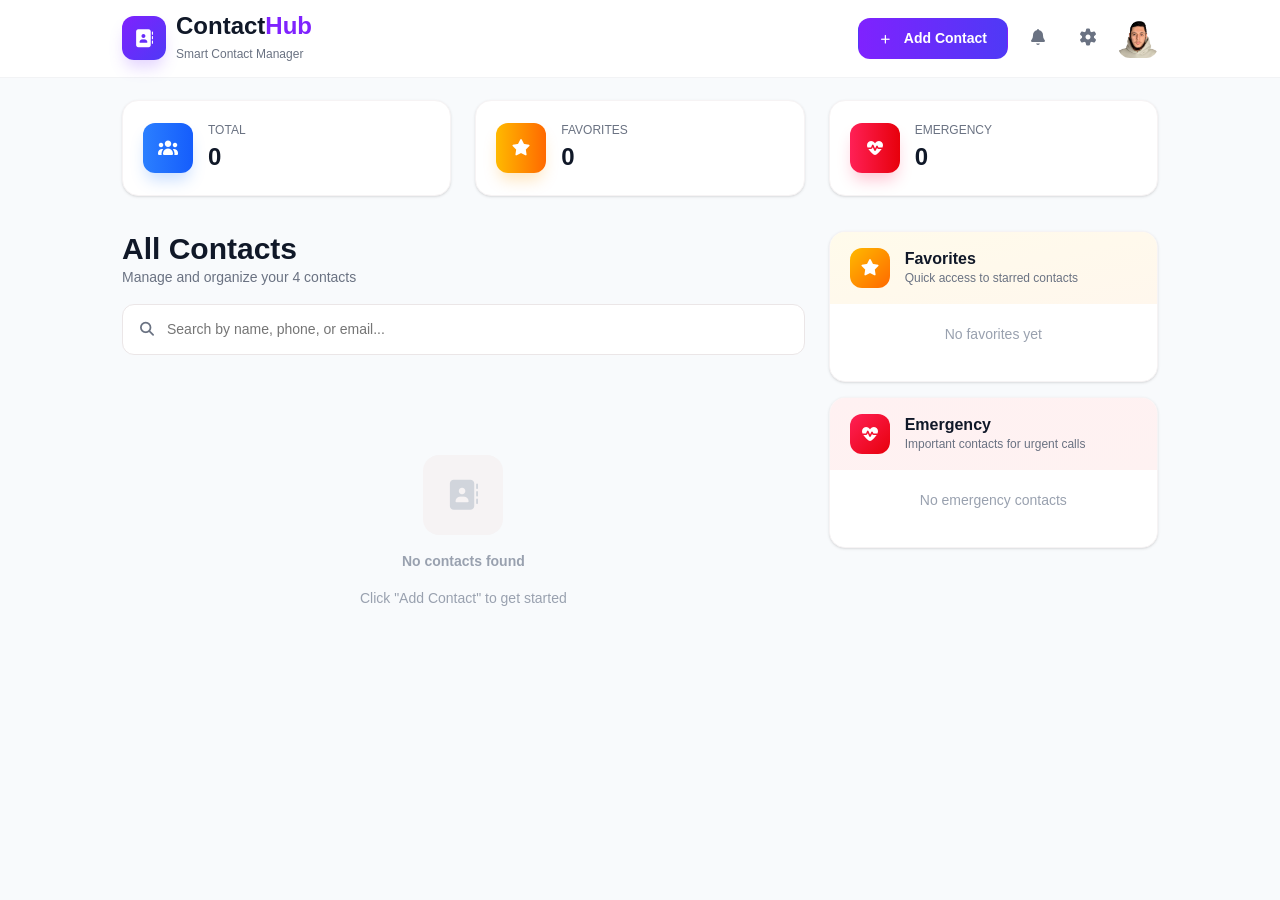
<file: index.html>
<!DOCTYPE html>
<html lang="en">
<head>
    <meta charset="UTF-8">
    <meta name="viewport" content="width=device-width, initial-scale=1.0">
    <link rel="stylesheet" href="./css/all.min.css">
    <link rel="stylesheet" href="./css/bootstrap.min.css">
    <link rel="stylesheet" href="./css/style.css">
    <link rel="stylesheet" href="./css/layout.all.css">
    <link rel="stylesheet" href="./css/media-quarey.css">
    <link rel="icon" href="./images/favicon.png">
    <title>ContactHub - Smart Contact Manager</title>

</head>
<body class="font-family-main main-bg-body vh-100">
    
    <nav class="navbar navbar-expand-lg nav-bg nav-border-bottom fixed-top py-12">
        <div class="container-fluid container-xl padding-inline">
            <div class="inner d-flex-between w-100">
                <div class="nav-right d-flex-center">
                    <div class="logo width-px-44 height-px-44 rounded-px-12 nav-logo-bg d-flex-center nav-logo-shadow mr-10">
                        <i class="fa-solid fa-address-book fs-18 text-white"></i>
                    </div>
                    <div class="logo-text">
                        <h1 class="main-titel-fs main-titel-color mb-0">Contact<span class="nav-span-color">Hub</span></h1>
                        <p class="main-p-fs main-p-color mb-0 d-none d-md-inline">Smart Contact Manager</p>
                    </div>
                </div>
                <div class="nav-left d-flex-center">
                    <button onclick="contactAddBotton()" id="" class="btn nav-button-bg text-white rounded-px-12 fs-14 py-9 px-20 mr-10 nav-button-shadwo-hover" type="submit">
                        <i class="fa-solid fa-plus fs-10 mr-8"></i>
                        <span class="text-capitalize fw-bold">add <span class="d-none d-md-inline">contact</span></span>
                    </button>
                    <div class="icon d-none d-md-flex">
                        <button class="border-0 rounded-px-12 width-px-40 height-px-40 main-p-color bg-white mr-10 nav-icon-hover">
                            <i class="fa-solid fa-bell"></i>
                        </button>
                        <button class="border-0 rounded-px-12 width-px-40 height-px-40 main-p-color bg-white mr-10 nav-icon-hover">
                            <i class="fa-solid fa-gear"></i>
                        </button>
                    </div>
                    <div class="profile-image width-px-40 height-px-40 rounded-px-12 overflow-hidden">
                        <img src="./images/Abdallah-Mohamed-Photo.JPG" class="w-100" alt="avatar-3">
                    </div>
                </div>
            </div>
        </div>
    </nav>
    <header class="pt-80">
        <div class="container-fluid container-xl padding-inline mt-20">
            <div class="content">
                <div class="container px-0">
                    <div id="rowTopCard" class="row mb-20">
                    </div>
                    <div class="row">
                        <div class="col-12 col-xl-8">
                            <div class="inner">
                                <div class="titel">
                                    <h2 class="main-titel-color text-capitalize fs-30 fw-bold mb-0">all contacts</h2>
                                    <p class="main-p-color fs-14">Manage and organize your 4 contacts</p>
                                </div>
                                <div class="search position-relative d-flex-start mb-20">
                                    <div class="position-absolute pl-16 main-p-color fs-14"><i class="fa-solid fa-magnifying-glass"></i></div>
                                    <input id="searchInput" oninput="searchContact()" type="text" class="p-14 fs-14 w-100 pr-16 pl-44 rounded-px-12 header-search-color header-search-border" placeholder="Search by name, phone, or email...">
                                </div>
                                <div class="container-fluid px-0">
                                    <div class="row" id="rowDataLeft">
                                    </div>
                                </div>
                            </div>
                        </div>
                        <div class="col-12 col-xl-4 px-0" id="colDataRight">
                            <div class="cardRight">
                                <div class="inner">
                                    <div class="container-fluid mx-0">
                                        <div class="row">
                                            <div class="col-12">
                                                <div class="inner">
                                                    <div class="favorites card rounded-px-16 mb-15 overflow-hidden">
                                                        <div class="titel header-conact-card-icon-titel-favorite-bg py-16 px-20">
                                                            <div class="card-1 flex-direction-row d-flex-between rounded-px-12">
                                                                <div class="icon d-flex-between">
                                                                    <div class="name-number width-px-40 height-px-40 rounded-px-12 d-flex-center header-conact-card-icon-top-favorite-bg text-white fs-16 mr-15">
                                                                        <i class="fa-solid fa-star"></i>
                                                                    </div>
                                                                    <div class="call-number">
                                                                        <h3 class="main-titel-color fs-16 fw-bold mb-0">Favorites</h3>
                                                                        <p class="main-p-fs main-p-color fs-12 mb-0">Quick access to starred contacts</p>
                                                                    </div>
                                                                </div>
                                                            </div>
                                                        </div>
                                                        <div class="bg-white p-20 rounded-px-16 header-card-shadow-hovercard">
                                                            <div class="container">
                                                                <div class="row" id="cardFavorite">
                                                                    
                                                                </div>
                                                            </div>
                                                        </div>
                                                    </div>
                                                </div>
                                            </div>
                                            <div class="col-12">
                                                <div class="inner">
                                                    <div class="emergency card rounded-px-16 mb-15 overflow-hidden">
                                                        <div class="titel header-conact-card-icon-titel-emergency-bg py-16 px-20">
                                                            <div class="card-1 flex-direction-row d-flex-between rounded-px-12">
                                                                <div class="icon d-flex-between">
                                                                    <div class="name-number width-px-40 height-px-40 rounded-px-12 d-flex-center header-conact-card-icon-top-emergency-bg text-white fs-16 mr-15">
                                                                        <i class="fa-solid fa-heart-pulse"></i>
                                                                    </div>
                                                                    <div class="titel">
                                                                        <h3 class="main-titel-color fs-16 fw-bold mb-0">Emergency</h3>
                                                                        <p class="main-p-fs main-p-color fs-12 mb-0">Important contacts for urgent calls</p>
                                                                    </div>
                                                                </div>
                                                            </div>
                                                        </div>
                                                        <div class="bg-white p-20 rounded-px-16 header-card-shadow-hovercard">
                                                            <div class="container">
                                                                <div class="row" id="cardEmergency">
                                                                    
                                                                </div>
                                                            </div>
                                                        </div>
                                                    </div>
                                                </div>
                                            </div>
                                        </div>
                                    </div>
                                </div>
                            </div>
                        </div>
                    </div>
                </div>
            </div>
        </div>
    </header>
    <main>
        <div id="sectionNewContactMissing" class="cardsLeft">
        </div>
        <div id="warningSectionDeleteContact" class="cardsLeft">
        </div>
        <div id="successSectionAddContact" class="cardsLeft">
        </div>
        <div id="successSectionUpdateContact" class="cardsLeft">
        </div>
        <div id="successSectionDeleteContact" class="cardsLeft">
        </div>
        <div id="sectionNewContactAdd" class="cardsLeft">
        </div>
    </main>





<!-- 

            <section class="vh-100 modal-body z-3000">
                <div class="add-contact h-100 add-contact-card-bg position-fixed inset-0 ">
                    <div class="container h-100 px-0">
                        <div class="inner h-100 d-flex-center position-fixed inset-0 overflow-hidden p-16">
                            <div class="card max-width-512 max-height-300 overflow-scroll scrollbar-width rounded-px-4 bg-white w-100 h-100 px-9">
                                <div class="contact-info p-16">
                                    <div class="mb-15 photo d-flex-center flex-column mt-20">
                                        <div class="image-person width-px-96 height-px-96 d-flex-center success-update-color fs-30 rounded-circle mb-40 success-update-border">
                                            <i class="fa-solid fa-check"></i>
                                        </div>
                                        <div class="text text-center  missing-faild-h3-color">
                                            <h3 class="fs-30 fw-bold mb-20">Updated!</h3>
                                            <p class="fs-18">Contact has been updated successfully.</p>
                                        </div>
                                    </div>
                                </div>
                            </div>
                        </div>
                    </div>
                </div>
            </section> -->







    <script src="./js/bootstrap.bundle.min.js"></script>
    <script src="./js/main.js"></script>
</body>
</html>
</file>
<file: css/style.css>
.font-family-main {
    font-family: Inter, sans-serif;
}
.main-p-fs {
    font-size: 12px;
    font-weight: 500;
}
.main-p-color {
    color: #6a7282;
}
.main-bg-body {
    background-color: #f8fafc;
}
.main-titel-fs {
    font-size: 24px;
    font-weight: 700;
}
.main-titel-color {
    color: #101828;
}
.nav-span-color {
    color: #7f22fe;
}
.nav-logo-bg {
    background-image: linear-gradient(to left top, #4f39f6 , #7f22fe);
}
.nav-button-bg {
    background-image: linear-gradient(to left, #4f39f6 , #7f22fe);
}
.nav-logo-shadow {
    box-shadow: 0 10px 15px -3px #8e51ff40;
}
.nav-image-shadow {
    box-shadow: 0 0 0 2px #f6f3f4;
}
.nav-button-shadwo-hover:hover {
    box-shadow: 0 10px 15px -3px #8e51ff4d;
    transform: translateY(-2px);
    transition: all 0.06s;
}
.nav-border-bottom {
    border-bottom: 1px solid #e5e7eb80;
}
.nav-bg {
    background-color: #fffffff5;
}
.header-card1-shadow {
    box-shadow: 0 10px 15px -3px #2b7fff40;
}
.header-card2-shadow {
    box-shadow: 0 10px 15px -3px #fe9a0040;
}
.header-card3-shadow {
    box-shadow: 0 10px 15px -3px #ff205640;
}
.header-card1-bg {
    background-image: linear-gradient(to left , #155dfc , #2b7fff);
}
.header-card2-bg {
    background-image: linear-gradient(to left , #ff6900 , #ffb900);
}
.header-card3-bg {
    background-image: linear-gradient(to left , #e7000b , #ff2056);
}
.header-card-shadow-hover:hover {
    box-shadow: 0 4px 6px -1px #0000001a;
}
.header-search-border {
    border: 1px solid #ebe6e7;
}
.header-search-color {
    color: #364153;
}
.nav-icon-hover:hover {
    background-color: #f6f3f4 !important;
    color: #364153;
    border: none;
}
.flex-direction-row {
    flex-direction: row !important; 
}
.header-cotact-bg-icon {
    background-image: linear-gradient(to top , #009689 , #00bc7d);
}
.header-cotact-shadow-icon {
    box-shadow: 0 0 0 2px #fff;
}
.header-cotact-bg-icon2 {
    background-color: #ffb900;
}
.header-cotact-bg-icon3 {
    background-color: #ff2056;
}
.header-name-number-icon-bg {
    background-color: #dbeafe;
}
.header-name-number-icon-color {
    color: #155dfc;
}
.header-name-email-icon-bg {
    background-color: #ede9fe;
}
.header-name-email-icon-color {
    color: #7f22fe;
}
.header-name-location-icon-bg {
    background-color: #d0fae5;
}
.header-name-location-icon-color {
    color: #009966;
}
.header-conact-emergancy-color {
    color: #ec003f;
}
.header-conact-emergancy-bg {
background-color: #fff1f2;
}
.header-conact-group-color {
    color: #8200db;
}
.header-conact-group-bg {
background-color: #f3e8ff;
}
.header-conact-bottom-card-bg {
    background-color: #f9fafbcc;
}
.header-conact-bottom-card-border-top {
    border-top: 1px solid #f6f3f4;
}
.header-conact-bottom-card-icon1-color {
    color: #009966;
}
.header-conact-bottom-card-icon2-color {
    color: #ffb900;
}
.header-conact-bottom-card-icon3-color {
    color: #ff2056;
}
.header-conact-bottom-card-icon4-color {
    color: #6a7282;
}
.header-conact-card-icon-favorite-color {
    color: #009966;
}
.header-conact-bottom-card-icon1-bg {
    background-color: #ecfdf5;
}
.header-conact-bottom-card-icon2-bg {
    background-color: #fffbeb;
}
.header-conact-bottom-card-icon3-bg {
    background-color: #fff1f2;
}
.header-conact-bottom-card-icon4-bg {
    background-color: #fbf9fa;
}
.header-conact-card-icon-top-favorite-bg {
    background-image: linear-gradient(to top left , #ff6900 , #ffb900);
}
.header-conact-card-icon-top-emergency-bg {
    background-image: linear-gradient(to top left , #e7000b , #ff2056);
}
.header-conact-card-icon-titel-favorite-bg {
    background-image: linear-gradient(to top left , #fff7ed , #fffbeb);
}
.header-conact-card-icon-titel-emergency-bg {
    background-image: linear-gradient(to top left , #fef2f2 , #fff1f2);
}
.header-conact-card-icon-favorite-bg {
    background-color: #d0fae5;
}
.header-conact-card-icon-emergency-bg {
    background-color: #ffe4e6;
}
.header-conact-bottom-card-email-bg-hover:hover {
    background-color: #ede9fe;
}
.header-conact-bottom-card-icon1-bg-hover:hover {
    background-color: #d0fae5;
}
.header-conact-bottom-card-icon2-bg-hover:hover {
    background-color: #fef3c6;
}
.header-conact-bottom-card-icon3-bg-hover:hover {
    background-color: #ffe4e6;
}
.header-conact-bottom-card-icon4-bg-hover:hover {
    background-color: #eef2ff;
}
.header-conact-bottom-card-icon5-bg-hover:hover {
    background-color: #fff1f2;
}
.header-conact-bottom-card-icon4-color-hover:hover {
    color: #4f39f6;
}
.header-conact-bottom-card-icon5-color-hover:hover {
    color: #ec003f;
}
.header-conact-bottom-card-icon2-colorAndBg-hover:hover {
    color: #ffb900;
    background-color: #f6f3f4;
}
.header-conact-bottom-card-icon3-colorAndBg-hover:hover {
    color: #ff2056;
    background-color: #f6f3f4;
}
.main-addContact-card-icon-color {
    color: #99a1af;
}
.main-addContact-card-icon-hover:hover {
    color: #4a5565;
    background-color: #f6f3f4 !important;
}
.main-addContact-titel-border-bottom {
    border-bottom: 1px solid #f6f3f4;
}
.add-contact-require-color {
    color: #ff2056;
}
.add-contact-check-text-color {
    color: #4a5565;
}
.add-contact-check-text-color-hover:hover {
    color: #111213;
}
.add-contact-checkbox-border {
    border: 1px solid #d1d5dc;
}
.add-contact-botton-cancel-bg {
    background-color: #f6f3f4;
}
.add-contact-botton-save-bg {
    background-image: linear-gradient(to left , #4f39f6, #7f22fe);
}
.add-contact-botton-cancel-bg-hover:hover {
    background-color: #f1f3f9;
}
.add-contact-input-file-bg-hover:hover {
    background-color: #ebe6e7;
}
.add-contact-botton-save-shadow-hover:hover {
    box-shadow: 0 10px 15px -3px #8e51ff40;
}
.add-contact-card-bg {
    background-color: #10182899;
}
.backdrop-filter {
    backdrop-filter: blur(4px);
}
.no-contact-found-color {
    color: #d1d5dc;
}
.missing-faild-color {
    color: #f27474;
}
.missing-faild-h3-color {
    color: #545454;
}
.missing-faild-border {
    border: 4px solid #f27474;
}
.missing-faild-button-shadow {
    box-shadow: 0 0 0 3px #7066e080;
}
.missing-faild-button-bg {
    background-color: #7066e0;
}
.missing-faild-button-bg-hover:hover {
    background-color: #655cca;
}
.warning-delete-color {
    color: #f8bb86;
}
.warning-delete-h3-color {
    color: #545454;
}
.warning-delete-border {
    border: 4px solid #f8bb86;
}
.warning-delete-button-yes-delete-bg {
    background-color: #dc2626;
}
.warning-delete-button-cancel-bg {
    background-color: #6b7280;
}
.warning-delete-button-yes-delete-bg-hover:hover {
    background-color: #c62222;
}
.warning-delete-button-cancel-bg-hover:hover {
    background-color: #606773;
}
.success-update-color {
    color: #b9f8cf;
}
.success-update-h3-color {
    color: #545454;
}
.success-update-border {
    border: 4px solid #b9f8cf;
}
.success-update-button-yes-delete-bg {
    background-color: #dc2626;
}
.success-update-button-cancel-bg {
    background-color: #6b7280;
}
.success-update-button-yes-delete-bg-hover:hover {
    background-color: #c62222;
}
.success-update-button-cancel-bg-hover:hover {
    background-color: #606773;
}




.header-favorites-card-hover:hover {
    background-color: #fffbeb;
    .header-conact-card-icon-favorite-bg-hover {
        background-color: #00bc7d;
        color: white;
    }
}
.header-emergency-card-hover:hover {
    background-color: #fff1f2;
    .header-conact-card-icon-emergency-bg-hover {
        background-color: #ff2056;
        color: white;
    }
}
input:focus , textarea:focus , select:focus {
    box-shadow: 0 0 0 2px #8e51ff33;
    border: 1px solid #8e51ff;
    outline: none;
}
select {
    appearance: none;
}
.card {
    border: none;
    box-shadow: 0 1px 3px 0 #0000001a, 0 1px 2px -1px #0000001a;
    border: 1px solid #f6f3f4;
}
.input-none {
    box-shadow: none !important;
    border: none !important;
}
.max-width-512 {
    max-width: 512px;
}
.max-height-90 {
    max-height: 90vh;
}
.max-height-380 {
    max-height: 380px;
}
.max-height-300 {
    max-height: 300px;
}
</file>
<file: css/layout.all.css>
.m-0 {
    margin: 0px;
}
.m-1 {
    margin: 1px;
}
.m-2 {
    margin: 2px;
}
.m-3 {
    margin: 3px;
}
.m-4 {
    margin: 4px;
}

.m-5 {
    margin: 5px;
}

.m-6 {
    margin: 6px;
}

.m-7 {
    margin: 7px;
}

.m-8 {
    margin: 8px;
}

.m-9 {
    margin: 9px
}

.m-10 {
    margin: 10px
}

.m-11 {
    margin: 11px
}

.m-12 {
    margin: 12px
}

.m-13 {
    margin: 13px
}

.m-14 {
    margin: 14px
}

.m-15 {
    margin: 15px
}

.m-16 {
    margin: 16px
}

.m-17 {
    margin: 17px
}

.m-18 {
    margin: 18px
}

.m-19 {
    margin: 19px
}

.m-20 {
    margin: 20px
}

.m-21 {
    margin: 21px
}

.m-22 {
    margin: 22px
}

.m-23 {
    margin: 23px
}

.m-24 {
    margin: 24px
}

.m-25 {
    margin: 25px
}

.m-26 {
    margin: 26px
}

.m-27 {
    margin: 27px
}

.m-28 {
    margin: 28px
}

.m-29 {
    margin: 29px
}

.m-30 {
    margin: 30px
}

.m-31 {
    margin: 31px
}

.m-32 {
    margin: 32px
}

.m-33 {
    margin: 33px
}

.m-34 {
    margin: 34px
}

.m-35 {
    margin: 35px;
}

.m-36 {
    margin: 36px;
}

.m-37 {
    margin: 37px;
}

.m-38 {
    margin: 38px;
}

.m-39 {
    margin: 39px;
}

.m-40 {
    margin: 40px;
}

.m-41 {
    margin: 41px;
}

.m-42 {
    margin: 42px;
}

.m-43 {
    margin: 43px;
}

.m-44 {
    margin: 44px;
}

.m-45 {
    margin: 45px;
}

.m-46 {
    margin: 46px;
}

.m-47 {
    margin: 47px;
}

.m-48 {
    margin: 48px;
}

.m-49 {
    margin: 49px;
}

.m-50 {
    margin: 50px;
}

.m-51 {
    margin: 51px;
}

.m-52 {
    margin: 52px;
}

.m-53 {
    margin: 53px;
}

.m-54 {
    margin: 54px;
}

.m-55 {
    margin: 55px;
}

.m-56 {
    margin: 56px;
}

.m-57 {
    margin: 57px;
}

.m-58 {
    margin: 58px;
}

.m-59 {
    margin: 59px;
}

.m-60 {
    margin: 60px;
}

.m-61 {
    margin: 61px;
}

.m-62 {
    margin: 62px;
}

.m-63 {
    margin: 63px;
}

.m-64 {
    margin: 64px;
}

.m-65 {
    margin: 65px;
}

.m-66 {
    margin: 66px;
}

.m-67 {
    margin: 67px;
}

.m-68 {
    margin: 68px;
}

.m-69 {
    margin: 69px;
}

.m-70 {
    margin: 70px;
}

.m-71 {
    margin: 71px;
}

.m-72 {
    margin: 72px;
}

.m-73 {
    margin: 73px;
}

.m-74 {
    margin: 74px;
}

.m-75 {
    margin: 75px;
}

.m-76 {
    margin: 76px;
}

.m-77 {
    margin: 77px;
}

.m-78 {
    margin: 78px;
}

.m-79 {
    margin: 79px;
}

.m-80 {
    margin: 80px;
}

.m-81 {
    margin: 81px;
}

.m-82 {
    margin: 82px;
}

.m-83 {
    margin: 83px;
}

.m-84 {
    margin: 84px;
}

.m-85 {
    margin: 85px;
}

.m-86 {
    margin: 86px;
}

.m-87 {
    margin: 87px;
}

.m-88 {
    margin: 88px;
}

.m-89 {
    margin: 89px;
}

.m-90 {
    margin: 90px;
}

.m-91 {
    margin: 91px
}

.m-92 {
    margin: 92px;
}

.m-93 {
    margin: 93px;
}

.m-94 {
    margin: 94px;
}

.m-95 {
    margin: 95px;
}

.m-96 {
    margin: 96px;
}

.m-97 {
    margin: 97px;
}

.m-98 {
    margin: 98px;
}

.m-99 {
    margin: 99px;
}

.m-100 {
    margin: 100px;
}

.m-101 {
    margin: 101px;
}

.m-102 {
    margin: 102px;
}

.m-103 {
    margin: 103px;
}

.m-104 {
    margin: 104px;
}

.m-105 {
    margin: 105px;
}

.m-106 {
    margin: 106px;
}

.m-107 {
    margin: 107px;
}

.m-108 {
    margin: 108px;
}

.m-109 {
    margin: 109px
}

.m-110 {
    margin: 110px
}

.m-111 {
    margin: 111px
}

.m-112 {
    margin: 112px
}

.m-113 {
    margin: 113px
}

.m-114 {
    margin: 114px
}

.m-115 {
    margin: 115px
}

.m-116 {
    margin: 116px
}

.m-117 {
    margin: 117px
}

.m-118 {
    margin: 118px
}

.m-119 {
    margin: 119px
}

.m-120 {
    margin: 120px
}

.m-121 {
    margin: 121px
}

.m-122 {
    margin: 122px
}

.m-123 {
    margin: 123px
}

.m-124 {
    margin: 124px
}

.m-125 {
    margin: 125px
}

.ml-0 {
    margin-left: 0px;
}

.ml-1 {
    margin-left: 1px;
}

.ml-2 {
    margin-left: 2px;
}

.ml-3 {
    margin-left: 3px;
}

.ml-4 {
    margin-left: 4px;
}

.ml-5 {
    margin-left: 5px;
}

.ml-6 {
    margin-left: 6px;
}

.ml-7 {
    margin-left: 7px;
}

.ml-8 {
    margin-left: 8px;
}

.ml-9 {
    margin-left: 9px
}

.ml-10 {
    margin-left: 10px
}

.ml-11 {
    margin-left: 11px
}

.ml-12 {
    margin-left: 12px
}

.ml-13 {
    margin-left: 13px
}

.ml-14 {
    margin-left: 14px
}

.ml-15 {
    margin-left: 15px
}

.ml-16 {
    margin-left: 16px
}

.ml-17 {
    margin-left: 17px
}

.ml-18 {
    margin-left: 18px
}

.ml-19 {
    margin-left: 19px
}

.ml-20 {
    margin-left: 20px
}

.ml-21 {
    margin-left: 21px
}

.ml-22 {
    margin-left: 22px
}

.ml-23 {
    margin-left: 23px
}

.ml-24 {
    margin-left: 24px
}

.ml-25 {
    margin-left: 25px
}

.ml-26 {
    margin-left: 26px
}

.ml-27 {
    margin-left: 27px
}

.ml-28 {
    margin-left: 28px
}

.ml-29 {
    margin-left: 29px
}

.ml-30 {
    margin-left: 30px
}

.ml-31 {
    margin-left: 31px
}

.ml-32 {
    margin-left: 32px
}

.ml-33 {
    margin-left: 33px
}

.ml-34 {
    margin-left: 34px
}

.ml-35 {
    margin-left: 35px;
}

.ml-36 {
    margin-left: 36px;
}

.ml-37 {
    margin-left: 37px;
}

.ml-38 {
    margin-left: 38px;
}

.ml-39 {
    margin-left: 39px;
}

.ml-40 {
    margin-left: 40px;
}

.ml-41 {
    margin-left: 41px;
}

.ml-42 {
    margin-left: 42px;
}

.ml-43 {
    margin-left: 43px;
}

.ml-44 {
    margin-left: 44px;
}

.ml-45 {
    margin-left: 45px;
}

.ml-46 {
    margin-left: 46px;
}

.ml-47 {
    margin-left: 47px;
}

.ml-48 {
    margin-left: 48px;
}

.ml-49 {
    margin-left: 49px;
}

.ml-50 {
    margin-left: 50px;
}

.ml-51 {
    margin-left: 51px;
}

.ml-52 {
    margin-left: 52px;
}

.ml-53 {
    margin-left: 53px;
}

.ml-54 {
    margin-left: 54px;
}

.ml-55 {
    margin-left: 55px;
}

.ml-56 {
    margin-left: 56px;
}

.ml-57 {
    margin-left: 57px;
}

.ml-58 {
    margin-left: 58px;
}

.ml-59 {
    margin-left: 59px;
}

.ml-60 {
    margin-left: 60px;
}

.ml-61 {
    margin-left: 61px;
}

.ml-62 {
    margin-left: 62px;
}

.ml-63 {
    margin-left: 63px;
}

.ml-64 {
    margin-left: 64px;
}

.ml-65 {
    margin-left: 65px;
}

.ml-66 {
    margin-left: 66px;
}

.ml-67 {
    margin-left: 67px;
}

.ml-68 {
    margin-left: 68px;
}

.ml-69 {
    margin-left: 69px;
}

.ml-70 {
    margin-left: 70px;
}

.ml-71 {
    margin-left: 71px;
}

.ml-72 {
    margin-left: 72px;
}

.ml-73 {
    margin-left: 73px;
}

.ml-74 {
    margin-left: 74px;
}

.ml-75 {
    margin-left: 75px;
}

.ml-76 {
    margin-left: 76px;
}

.ml-77 {
    margin-left: 77px;
}

.ml-78 {
    margin-left: 78px;
}

.ml-79 {
    margin-left: 79px;
}

.ml-80 {
    margin-left: 80px;
}

.ml-81 {
    margin-left: 81px;
}

.ml-82 {
    margin-left: 82px;
}

.ml-83 {
    margin-left: 83px;
}

.ml-84 {
    margin-left: 84px;
}

.ml-85 {
    margin-left: 85px;
}

.ml-86 {
    margin-left: 86px;
}

.ml-87 {
    margin-left: 87px;
}

.ml-88 {
    margin-left: 88px;
}

.ml-89 {
    margin-left: 89px;
}

.ml-90 {
    margin-left: 90px;
}

.ml-91 {
    margin-left: 91px
}

.ml-92 {
    margin-left: 92px;
}

.ml-93 {
    margin-left: 93px;
}

.ml-94 {
    margin-left: 94px;
}

.ml-95 {
    margin-left: 95px;
}

.ml-96 {
    margin-left: 96px;
}

.ml-97 {
    margin-left: 97px;
}

.ml-98 {
    margin-left: 98px;
}

.ml-99 {
    margin-left: 99px;
}

.ml-100 {
    margin-left: 100px;
}

.ml-101 {
    margin-left: 101px;
}

.ml-102 {
    margin-left: 102px;
}

.ml-103 {
    margin-left: 103px;
}

.ml-104 {
    margin-left: 104px;
}

.ml-105 {
    margin-left: 105px;
}

.ml-106 {
    margin-left: 106px;
}

.ml-107 {
    margin-left: 107px;
}

.ml-108 {
    margin-left: 108px;
}

.ml-109 {
    margin-left: 109px
}

.ml-110 {
    margin-left: 110px
}

.ml-111 {
    margin-left: 111px
}

.ml-112 {
    margin-left: 112px
}

.ml-113 {
    margin-left: 113px
}

.ml-114 {
    margin-left: 114px
}

.ml-115 {
    margin-left: 115px
}

.ml-116 {
    margin-left: 116px
}

.ml-117 {
    margin-left: 117px
}

.ml-118 {
    margin-left: 118px
}

.ml-119 {
    margin-left: 119px
}

.ml-120 {
    margin-left: 120px
}

.ml-121 {
    margin-left: 121px
}

.ml-122 {
    margin-left: 122px
}

.ml-123 {
    margin-left: 123px
}

.ml-124 {
    margin-left: 124px
}

.ml-125 {
    margin-left: 125px
}

.mr-0 {
    margin-right: 0px;
}

.mr-1 {
    margin-right: 1px;
}

.mr-2 {
    margin-right: 2px;
}

.mr-3 {
    margin-right: 3px;
}

.mr-4 {
    margin-right: 4px;
}

.mr-5 {
    margin-right: 5px;
}

.mr-6 {
    margin-right: 6px;
}

.mr-7 {
    margin-right: 7px;
}

.mr-8 {
    margin-right: 8px;
}

.mr-9 {
    margin-right: 9px
}

.mr-10 {
    margin-right: 10px
}

.mr-11 {
    margin-right: 11px
}

.mr-12 {
    margin-right: 12px
}

.mr-13 {
    margin-right: 13px
}

.mr-14 {
    margin-right: 14px
}

.mr-15 {
    margin-right: 15px
}

.mr-16 {
    margin-right: 16px
}

.mr-17 {
    margin-right: 17px
}

.mr-18 {
    margin-right: 18px
}

.mr-19 {
    margin-right: 19px
}

.mr-20 {
    margin-right: 20px
}

.mr-21 {
    margin-right: 21px
}

.mr-22 {
    margin-right: 22px
}

.mr-23 {
    margin-right: 23px
}

.mr-24 {
    margin-right: 24px
}

.mr-25 {
    margin-right: 25px
}

.mr-26 {
    margin-right: 26px
}

.mr-27 {
    margin-right: 27px
}

.mr-28 {
    margin-right: 28px
}

.mr-29 {
    margin-right: 29px
}

.mr-30 {
    margin-right: 30px
}

.mr-31 {
    margin-right: 31px
}

.mr-32 {
    margin-right: 32px
}

.mr-33 {
    margin-right: 33px
}

.mr-34 {
    margin-right: 34px
}

.mr-35 {
    margin-right: 35px;
}

.mr-36 {
    margin-right: 36px;
}

.mr-37 {
    margin-right: 37px;
}

.mr-38 {
    margin-right: 38px;
}

.mr-39 {
    margin-right: 39px;
}

.mr-40 {
    margin-right: 40px;
}

.mr-41 {
    margin-right: 41px;
}

.mr-42 {
    margin-right: 42px;
}

.mr-43 {
    margin-right: 43px;
}

.mr-44 {
    margin-right: 44px;
}

.mr-45 {
    margin-right: 45px;
}

.mr-46 {
    margin-right: 46px;
}

.mr-47 {
    margin-right: 47px;
}

.mr-48 {
    margin-right: 48px;
}

.mr-49 {
    margin-right: 49px;
}

.mr-50 {
    margin-right: 50px;
}

.mr-51 {
    margin-right: 51px;
}

.mr-52 {
    margin-right: 52px;
}

.mr-53 {
    margin-right: 53px;
}

.mr-54 {
    margin-right: 54px;
}

.mr-55 {
    margin-right: 55px;
}

.mr-56 {
    margin-right: 56px;
}

.mr-57 {
    margin-right: 57px;
}

.mr-58 {
    margin-right: 58px;
}

.mr-59 {
    margin-right: 59px;
}

.mr-60 {
    margin-right: 60px;
}

.mr-61 {
    margin-right: 61px;
}

.mr-62 {
    margin-right: 62px;
}

.mr-63 {
    margin-right: 63px;
}

.mr-64 {
    margin-right: 64px;
}

.mr-65 {
    margin-right: 65px;
}

.mr-66 {
    margin-right: 66px;
}

.mr-67 {
    margin-right: 67px;
}

.mr-68 {
    margin-right: 68px;
}

.mr-69 {
    margin-right: 69px;
}

.mr-70 {
    margin-right: 70px;
}

.mr-71 {
    margin-right: 71px;
}

.mr-72 {
    margin-right: 72px;
}

.mr-73 {
    margin-right: 73px;
}

.mr-74 {
    margin-right: 74px;
}

.mr-75 {
    margin-right: 75px;
}

.mr-76 {
    margin-right: 76px;
}

.mr-77 {
    margin-right: 77px;
}

.mr-78 {
    margin-right: 78px;
}

.mr-79 {
    margin-right: 79px;
}

.mr-80 {
    margin-right: 80px;
}

.mr-81 {
    margin-right: 81px;
}

.mr-82 {
    margin-right: 82px;
}

.mr-83 {
    margin-right: 83px;
}

.mr-84 {
    margin-right: 84px;
}

.mr-85 {
    margin-right: 85px;
}

.mr-86 {
    margin-right: 86px;
}

.mr-87 {
    margin-right: 87px;
}

.mr-88 {
    margin-right: 88px;
}

.mr-89 {
    margin-right: 89px;
}

.mr-90 {
    margin-right: 90px;
}

.mr-91 {
    margin-right: 91px
}

.mr-92 {
    margin-right: 92px;
}

.mr-93 {
    margin-right: 93px;
}

.mr-94 {
    margin-right: 94px;
}

.mr-95 {
    margin-right: 95px;
}

.mr-96 {
    margin-right: 96px;
}

.mr-97 {
    margin-right: 97px;
}

.mr-98 {
    margin-right: 98px;
}

.mr-99 {
    margin-right: 99px;
}

.mr-100 {
    margin-right: 100px;
}

.mr-101 {
    margin-right: 101px;
}

.mr-102 {
    margin-right: 102px;
}

.mr-103 {
    margin-right: 103px;
}

.mr-104 {
    margin-right: 104px;
}

.mr-105 {
    margin-right: 105px;
}

.mr-106 {
    margin-right: 106px;
}

.mr-107 {
    margin-right: 107px;
}

.mr-108 {
    margin-right: 108px;
}

.mr-109 {
    margin-right: 109px
}

.mr-110 {
    margin-right: 110px
}

.mr-111 {
    margin-right: 111px
}

.mr-112 {
    margin-right: 112px
}

.mr-113 {
    margin-right: 113px
}

.mr-114 {
    margin-right: 114px
}

.mr-115 {
    margin-right: 115px
}

.mr-116 {
    margin-right: 116px
}

.mr-117 {
    margin-right: 117px
}

.mr-118 {
    margin-right: 118px
}

.mr-119 {
    margin-right: 119px
}

.mr-120 {
    margin-right: 120px
}

.mr-121 {
    margin-right: 121px
}

.mr-122 {
    margin-right: 122px
}

.mr-123 {
    margin-right: 123px
}

.mr-124 {
    margin-right: 124px
}

.mr-125 {
    margin-right: 125px
}
.mt-0 {
    margin-top: 0px;
}

.mt-1 {
    margin-top: 1px;
}

.mt-2 {
    margin-top: 2px;
}

.mt-3 {
    margin-top: 3px;
}

.mt-4 {
    margin-top: 4px;
}

.mt-5 {
    margin-top: 5px;
}

.mt-6 {
    margin-top: 6px;
}

.mt-7 {
    margin-top: 7px;
}

.mt-8 {
    margin-top: 8px;
}

.mt-9 {
    margin-top: 9px
}

.mt-10 {
    margin-top: 10px
}

.mt-11 {
    margin-top: 11px
}

.mt-12 {
    margin-top: 12px
}

.mt-13 {
    margin-top: 13px
}

.mt-14 {
    margin-top: 14px
}

.mt-15 {
    margin-top: 15px
}

.mt-16 {
    margin-top: 16px
}

.mt-17 {
    margin-top: 17px
}

.mt-18 {
    margin-top: 18px
}

.mt-19 {
    margin-top: 19px
}

.mt-20 {
    margin-top: 20px
}

.mt-21 {
    margin-top: 21px
}

.mt-22 {
    margin-top: 22px
}

.mt-23 {
    margin-top: 23px
}

.mt-24 {
    margin-top: 24px
}

.mt-25 {
    margin-top: 25px
}

.mt-26 {
    margin-top: 26px
}

.mt-27 {
    margin-top: 27px
}

.mt-28 {
    margin-top: 28px
}

.mt-29 {
    margin-top: 29px
}

.mt-30 {
    margin-top: 30px
}

.mt-31 {
    margin-top: 31px
}

.mt-32 {
    margin-top: 32px
}

.mt-33 {
    margin-top: 33px
}

.mt-34 {
    margin-top: 34px
}

.mt-35 {
    margin-top: 35px;
}

.mt-36 {
    margin-top: 36px;
}

.mt-37 {
    margin-top: 37px;
}

.mt-38 {
    margin-top: 38px;
}

.mt-39 {
    margin-top: 39px;
}

.mt-40 {
    margin-top: 40px;
}

.mt-41 {
    margin-top: 41px;
}

.mt-42 {
    margin-top: 42px;
}

.mt-43 {
    margin-top: 43px;
}

.mt-44 {
    margin-top: 44px;
}

.mt-45 {
    margin-top: 45px;
}

.mt-46 {
    margin-top: 46px;
}

.mt-47 {
    margin-top: 47px;
}

.mt-48 {
    margin-top: 48px;
}

.mt-49 {
    margin-top: 49px;
}

.mt-50 {
    margin-top: 50px;
}

.mt-51 {
    margin-top: 51px;
}

.mt-52 {
    margin-top: 52px;
}

.mt-53 {
    margin-top: 53px;
}

.mt-54 {
    margin-top: 54px;
}

.mt-55 {
    margin-top: 55px;
}

.mt-56 {
    margin-top: 56px;
}

.mt-57 {
    margin-top: 57px;
}

.mt-58 {
    margin-top: 58px;
}

.mt-59 {
    margin-top: 59px;
}

.mt-60 {
    margin-top: 60px;
}

.mt-61 {
    margin-top: 61px;
}

.mt-62 {
    margin-top: 62px;
}

.mt-63 {
    margin-top: 63px;
}

.mt-64 {
    margin-top: 64px;
}

.mt-65 {
    margin-top: 65px;
}

.mt-66 {
    margin-top: 66px;
}

.mt-67 {
    margin-top: 67px;
}

.mt-68 {
    margin-top: 68px;
}

.mt-69 {
    margin-top: 69px;
}

.mt-70 {
    margin-top: 70px;
}

.mt-71 {
    margin-top: 71px;
}

.mt-72 {
    margin-top: 72px;
}

.mt-73 {
    margin-top: 73px;
}

.mt-74 {
    margin-top: 74px;
}

.mt-75 {
    margin-top: 75px;
}

.mt-76 {
    margin-top: 76px;
}

.mt-77 {
    margin-top: 77px;
}

.mt-78 {
    margin-top: 78px;
}

.mt-79 {
    margin-top: 79px;
}

.mt-80 {
    margin-top: 80px;
}

.mt-81 {
    margin-top: 81px;
}

.mt-82 {
    margin-top: 82px;
}

.mt-83 {
    margin-top: 83px;
}

.mt-84 {
    margin-top: 84px;
}

.mt-85 {
    margin-top: 85px;
}

.mt-86 {
    margin-top: 86px;
}

.mt-87 {
    margin-top: 87px;
}

.mt-88 {
    margin-top: 88px;
}

.mt-89 {
    margin-top: 89px;
}

.mt-90 {
    margin-top: 90px;
}

.mt-91 {
    margin-top: 91px
}

.mt-92 {
    margin-top: 92px;
}

.mt-93 {
    margin-top: 93px;
}

.mt-94 {
    margin-top: 94px;
}

.mt-95 {
    margin-top: 95px;
}

.mt-96 {
    margin-top: 96px;
}

.mt-97 {
    margin-top: 97px;
}

.mt-98 {
    margin-top: 98px;
}

.mt-99 {
    margin-top: 99px;
}

.mt-100 {
    margin-top: 100px;
}

.mt-101 {
    margin-top: 101px;
}

.mt-102 {
    margin-top: 102px;
}

.mt-103 {
    margin-top: 103px;
}

.mt-104 {
    margin-top: 104px;
}

.mt-105 {
    margin-top: 105px;
}

.mt-106 {
    margin-top: 106px;
}

.mt-107 {
    margin-top: 107px;
}

.mt-108 {
    margin-top: 108px;
}

.mt-109 {
    margin-top: 109px
}

.mt-110 {
    margin-top: 110px
}

.mt-111 {
    margin-top: 111px
}

.mt-112 {
    margin-top: 112px
}

.mt-113 {
    margin-top: 113px
}

.mt-114 {
    margin-top: 114px
}

.mt-115 {
    margin-top: 115px
}

.mt-116 {
    margin-top: 116px
}

.mt-117 {
    margin-top: 117px
}

.mt-118 {
    margin-top: 118px
}

.mt-119 {
    margin-top: 119px
}

.mt-120 {
    margin-top: 120px
}

.mt-121 {
    margin-top: 121px
}

.mt-122 {
    margin-top: 122px
}

.mt-123 {
    margin-top: 123px
}

.mt-124 {
    margin-top: 124px
}

.mt-125 {
    margin-top: 125px
}

.mt-126 {
    margin-top: 126px
}

.mt-127 {
    margin-top: 127px
}

.mt-128 {
    margin-top: 128px
}

.mt-129 {
    margin-top: 129px
}

.mt-130 {
    margin-top: 130px
}

.mt-131 {
    margin-top: 131px
}

.mt-132 {
    margin-top: 132px
}

.mt-133 {
    margin-top: 133px
}

.mt-134 {
    margin-top: 134px
}

.mt-135 {
    margin-top: 135px;
}

.mt-136 {
    margin-top: 136px;
}

.mt-137 {
    margin-top: 137px;
}

.mt-138 {
    margin-top: 138px;
}

.mt-139 {
    margin-top: 139px;
}

.mt-140 {
    margin-top: 140px;
}

.mt-141 {
    margin-top: 141px;
}

.mt-142 {
    margin-top: 142px;
}

.mt-143 {
    margin-top: 143px;
}

.mt-144 {
    margin-top: 144px;
}

.mt-145 {
    margin-top: 145px;
}

.mt-146 {
    margin-top: 146px;
}

.mt-147 {
    margin-top: 147px;
}

.mt-148 {
    margin-top: 148px;
}

.mt-149 {
    margin-top: 149px;
}

.mt-150 {
    margin-top: 150px;
}

.mt-151 {
    margin-top: 151px;
}

.mt-152 {
    margin-top: 152px;
}

.mt-153 {
    margin-top: 153px;
}

.mt-154 {
    margin-top: 154px;
}

.mt-155 {
    margin-top: 155px;
}

.mt-156 {
    margin-top: 156px;
}

.mt-157 {
    margin-top: 157px;
}

.mt-158 {
    margin-top: 158px;
}

.mt-159 {
    margin-top: 159px;
}

.mt-160 {
    margin-top: 160px;
}

.mt-161 {
    margin-top: 161px;
}

.mt-162 {
    margin-top: 162px;
}

.mt-163 {
    margin-top: 163px;
}

.mt-164 {
    margin-top: 164px;
}

.mt-165 {
    margin-top: 165px;
}

.mt-166 {
    margin-top: 166px;
}

.mt-167 {
    margin-top: 167px;
}

.mt-168 {
    margin-top: 168px;
}

.mt-169 {
    margin-top: 169px;
}

.mt-170 {
    margin-top: 170px;
}

.mt-171 {
    margin-top: 171px;
}

.mt-172 {
    margin-top: 172px;
}

.mt-173 {
    margin-top: 173px;
}

.mt-174 {
    margin-top: 174px;
}

.mt-175 {
    margin-top: 175px;
}

.mt-176 {
    margin-top: 176px;
}

.mt-177 {
    margin-top: 177px;
}

.mt-178 {
    margin-top: 178px;
}

.mt-179 {
    margin-top: 179px;
}

.mt-180 {
    margin-top: 180px;
}

.mt-181 {
    margin-top: 181px;
}

.mt-182 {
    margin-top: 182px;
}

.mt-183 {
    margin-top: 183px;
}

.mt-184 {
    margin-top: 184px;
}

.mt-185 {
    margin-top: 185px;
}

.mt-186 {
    margin-top: 186px;
}

.mt-187 {
    margin-top: 187px;
}

.mt-188 {
    margin-top: 188px;
}

.mt-189 {
    margin-top: 189px;
}

.mt-190 {
    margin-top: 190px;
}

.mt-191 {
    margin-top: 191px
}

.mt-192 {
    margin-top: 192px;
}

.mt-193 {
    margin-top: 193px;
}

.mt-194 {
    margin-top: 194px;
}

.mt-195 {
    margin-top: 195px;
}

.mt-196 {
    margin-top: 196px;
}

.mt-197 {
    margin-top: 197px;
}

.mt-198 {
    margin-top: 198px;
}

.mt-199 {
    margin-top: 199px;
}

.mt-100 {
    margin-top: 200px;
}

.mt-201 {
    margin-top: 201px;
}

.mt-202 {
    margin-top: 202px;
}

.mt-203 {
    margin-top: 203px;
}

.mt-204 {
    margin-top: 204px;
}

.mt-205 {
    margin-top: 205px;
}

.mt-206 {
    margin-top: 206px;
}

.mt-207 {
    margin-top: 207px;
}

.mt-208 {
    margin-top: 208px;
}

.mt-209 {
    margin-top: 209px
}

.mt-210 {
    margin-top: 210px
}

.mt-211 {
    margin-top: 211px
}

.mt-212 {
    margin-top: 212px
}

.mt-213 {
    margin-top: 213px
}

.mt-214 {
    margin-top: 214px
}

.mt-215 {
    margin-top: 215px
}

.mt-216 {
    margin-top: 216px
}

.mt-217 {
    margin-top: 217px
}

.mt-218 {
    margin-top: 218px
}

.mt-219 {
    margin-top: 219px
}

.mt-220 {
    margin-top: 220px
}

.mt-221 {
    margin-top: 221px
}

.mt-222 {
    margin-top: 222px
}

.mt-223 {
    margin-top: 223px
}

.mt-224 {
    margin-top: 224px
}

.mt-225 {
    margin-top: 225px
}

.mt-226 {
    margin-top: 226px
}

.mt-227 {
    margin-top: 227px
}

.mt-228 {
    margin-top: 228px
}

.mt-229 {
    margin-top: 229px
}

.mt-230 {
    margin-top: 230px
}

.mt-231 {
    margin-top: 231px
}

.mt-232 {
    margin-top: 232px
}

.mt-233 {
    margin-top: 233px
}

.mt-234 {
    margin-top: 234px
}

.mt-235 {
    margin-top: 235px;
}

.mt-236 {
    margin-top: 236px;
}

.mt-237 {
    margin-top: 237px;
}

.mt-238 {
    margin-top: 238px;
}

.mt-239 {
    margin-top: 239px;
}

.mt-240 {
    margin-top: 240px;
}

.mt-241 {
    margin-top: 241px;
}

.mt-242 {
    margin-top: 242px;
}

.mt-243 {
    margin-top: 243px;
}

.mt-244 {
    margin-top: 244px;
}

.mt-245 {
    margin-top: 245px;
}

.mt-246 {
    margin-top: 246px;
}

.mt-247 {
    margin-top: 247px;
}

.mt-248 {
    margin-top: 248px;
}

.mt-249 {
    margin-top: 249px;
}

.mt-250 {
    margin-top: 250px;
}

.mt-251 {
    margin-top: 251px;
}

.mt-252 {
    margin-top: 252px;
}

.mt-253 {
    margin-top: 253px;
}

.mt-254 {
    margin-top: 254px;
}

.mt-255 {
    margin-top: 255px;
}

.mt-256 {
    margin-top: 256px;
}

.mt-257 {
    margin-top: 257px;
}

.mt-258 {
    margin-top: 258px;
}

.mt-259 {
    margin-top: 259px;
}

.mt-260 {
    margin-top: 260px;
}

.mt-261 {
    margin-top: 261px;
}

.mt-262 {
    margin-top: 262px;
}

.mt-263 {
    margin-top: 263px;
}

.mt-264 {
    margin-top: 264px;
}

.mt-265 {
    margin-top: 265px;
}

.mt-266 {
    margin-top: 266px;
}

.mt-267 {
    margin-top: 267px;
}

.mt-268 {
    margin-top: 268px;
}

.mt-269 {
    margin-top: 269px;
}

.mt-270 {
    margin-top: 270px;
}

.mt-271 {
    margin-top: 271px;
}

.mt-272 {
    margin-top: 272px;
}

.mt-273 {
    margin-top: 273px;
}

.mt-274 {
    margin-top: 274px;
}

.mt-275 {
    margin-top: 275px;
}

.mt-276 {
    margin-top: 276px;
}

.mt-277 {
    margin-top: 277px;
}

.mt-278 {
    margin-top: 278px;
}

.mt-279 {
    margin-top: 279px;
}

.mt-280 {
    margin-top: 280px;
}

.mt-281 {
    margin-top: 281px;
}

.mt-282 {
    margin-top: 282px;
}

.mt-283 {
    margin-top: 283px;
}

.mt-284 {
    margin-top: 284px;
}

.mt-285 {
    margin-top: 285px;
}

.mt-286 {
    margin-top: 286px;
}

.mt-287 {
    margin-top: 287px;
}

.mt-288 {
    margin-top: 288px;
}

.mt-289 {
    margin-top: 289px;
}

.mt-290 {
    margin-top: 290px;
}

.mt-291 {
    margin-top: 291px
}

.mt-292 {
    margin-top: 292px;
}

.mt-293 {
    margin-top: 293px;
}

.mt-294 {
    margin-top: 294px;
}

.mt-295 {
    margin-top: 295px;
}

.mt-296 {
    margin-top: 296px;
}

.mt-297 {
    margin-top: 297px;
}

.mt-298 {
    margin-top: 298px;
}

.mt-299 {
    margin-top: 299px;
}

.mt-300 {
    margin-top: 300px;
}

.mb-0 {
    margin-bottom: 0px;
}

.mb-1 {
    margin-bottom: 1px;
}

.mb-2 {
    margin-bottom: 2px;
}

.mb-3 {
    margin-bottom: 3px;
}

.mb-4 {
    margin-bottom: 4px;
}

.mb-5 {
    margin-bottom: 5px;
}

.mb-6 {
    margin-bottom: 6px;
}

.mb-7 {
    margin-bottom: 7px;
}

.mb-8 {
    margin-bottom: 8px;
}

.mb-9 {
    margin-bottom: 9px
}

.mb-10 {
    margin-bottom: 10px
}

.mb-11 {
    margin-bottom: 11px
}

.mb-12 {
    margin-bottom: 12px
}

.mb-13 {
    margin-bottom: 13px
}

.mb-14 {
    margin-bottom: 14px
}

.mb-15 {
    margin-bottom: 15px
}

.mb-16 {
    margin-bottom: 16px
}

.mb-17 {
    margin-bottom: 17px
}

.mb-18 {
    margin-bottom: 18px
}

.mb-19 {
    margin-bottom: 19px
}

.mb-20 {
    margin-bottom: 20px
}

.mb-21 {
    margin-bottom: 21px
}

.mb-22 {
    margin-bottom: 22px
}

.mb-23 {
    margin-bottom: 23px
}

.mb-24 {
    margin-bottom: 24px
}

.mb-25 {
    margin-bottom: 25px
}

.mb-26 {
    margin-bottom: 26px
}

.mb-27 {
    margin-bottom: 27px
}

.mb-28 {
    margin-bottom: 28px
}

.mb-29 {
    margin-bottom: 29px
}

.mb-30 {
    margin-bottom: 30px
}

.mb-31 {
    margin-bottom: 31px
}

.mb-32 {
    margin-bottom: 32px
}

.mb-33 {
    margin-bottom: 33px
}

.mb-34 {
    margin-bottom: 34px
}

.mb-35 {
    margin-bottom: 35px;
}

.mb-36 {
    margin-bottom: 36px;
}

.mb-37 {
    margin-bottom: 37px;
}

.mb-38 {
    margin-bottom: 38px;
}

.mb-39 {
    margin-bottom: 39px;
}

.mb-40 {
    margin-bottom: 40px;
}

.mb-41 {
    margin-bottom: 41px;
}

.mb-42 {
    margin-bottom: 42px;
}

.mb-43 {
    margin-bottom: 43px;
}

.mb-44 {
    margin-bottom: 44px;
}

.mb-45 {
    margin-bottom: 45px;
}

.mb-46 {
    margin-bottom: 46px;
}

.mb-47 {
    margin-bottom: 47px;
}

.mb-48 {
    margin-bottom: 48px;
}

.mb-49 {
    margin-bottom: 49px;
}

.mb-50 {
    margin-bottom: 50px;
}

.mb-51 {
    margin-bottom: 51px;
}

.mb-52 {
    margin-bottom: 52px;
}

.mb-53 {
    margin-bottom: 53px;
}

.mb-54 {
    margin-bottom: 54px;
}

.mb-55 {
    margin-bottom: 55px;
}

.mb-56 {
    margin-bottom: 56px;
}

.mb-57 {
    margin-bottom: 57px;
}

.mb-58 {
    margin-bottom: 58px;
}

.mb-59 {
    margin-bottom: 59px;
}

.mb-60 {
    margin-bottom: 60px;
}

.mb-61 {
    margin-bottom: 61px;
}

.mb-62 {
    margin-bottom: 62px;
}

.mb-63 {
    margin-bottom: 63px;
}

.mb-64 {
    margin-bottom: 64px;
}

.mb-65 {
    margin-bottom: 65px;
}

.mb-66 {
    margin-bottom: 66px;
}

.mb-67 {
    margin-bottom: 67px;
}

.mb-68 {
    margin-bottom: 68px;
}

.mb-69 {
    margin-bottom: 69px;
}

.mb-70 {
    margin-bottom: 70px;
}

.mb-71 {
    margin-bottom: 71px;
}

.mb-72 {
    margin-bottom: 72px;
}

.mb-73 {
    margin-bottom: 73px;
}

.mb-74 {
    margin-bottom: 74px;
}

.mb-75 {
    margin-bottom: 75px;
}

.mb-76 {
    margin-bottom: 76px;
}

.mb-77 {
    margin-bottom: 77px;
}

.mb-78 {
    margin-bottom: 78px;
}

.mb-79 {
    margin-bottom: 79px;
}

.mb-80 {
    margin-bottom: 80px;
}

.mb-81 {
    margin-bottom: 81px;
}

.mb-82 {
    margin-bottom: 82px;
}

.mb-83 {
    margin-bottom: 83px;
}

.mb-84 {
    margin-bottom: 84px;
}

.mb-85 {
    margin-bottom: 85px;
}

.mb-86 {
    margin-bottom: 86px;
}

.mb-87 {
    margin-bottom: 87px;
}

.mb-88 {
    margin-bottom: 88px;
}

.mb-89 {
    margin-bottom: 89px;
}

.mb-90 {
    margin-bottom: 90px;
}

.mb-91 {
    margin-bottom: 91px
}

.mb-92 {
    margin-bottom: 92px;
}

.mb-93 {
    margin-bottom: 93px;
}

.mb-94 {
    margin-bottom: 94px;
}

.mb-95 {
    margin-bottom: 95px;
}

.mb-96 {
    margin-bottom: 96px;
}

.mb-97 {
    margin-bottom: 97px;
}

.mb-98 {
    margin-bottom: 98px;
}

.mb-99 {
    margin-bottom: 99px;
}

.mb-100 {
    margin-bottom: 100px;
}

.mb-101 {
    margin-bottom: 101px;
}

.mb-102 {
    margin-bottom: 102px;
}

.mb-103 {
    margin-bottom: 103px;
}

.mb-104 {
    margin-bottom: 104px;
}

.mb-105 {
    margin-bottom: 105px;
}

.mb-106 {
    margin-bottom: 106px;
}

.mb-107 {
    margin-bottom: 107px;
}

.mb-108 {
    margin-bottom: 108px;
}

.mb-109 {
    margin-bottom: 109px
}

.mb-110 {
    margin-bottom: 110px
}

.mb-111 {
    margin-bottom: 111px
}

.mb-112 {
    margin-bottom: 112px
}

.mb-113 {
    margin-bottom: 113px
}

.mb-114 {
    margin-bottom: 114px
}

.mb-115 {
    margin-bottom: 115px
}

.mb-116 {
    margin-bottom: 116px
}

.mb-117 {
    margin-bottom: 117px
}

.mb-118 {
    margin-bottom: 118px
}

.mb-119 {
    margin-bottom: 119px
}

.mb-120 {
    margin-bottom: 120px
}

.mb-121 {
    margin-bottom: 121px
}

.mb-122 {
    margin-bottom: 122px
}

.mb-123 {
    margin-bottom: 123px
}

.mb-124 {
    margin-bottom: 124px
}

.mb-125 {
    margin-bottom: 125px
}

.p-0 {
    padding: 0px;
}

.p-1 {
    padding: 1px;
}

.p-2 {
    padding: 2px;
}

.p-3 {
    padding: 3px;
}

.p-4 {
    padding: 4px;
}

.p-5 {
    padding: 5px;
}

.p-6 {
    padding: 6px;
}

.p-7 {
    padding: 7px;
}

.p-8 {
    padding: 8px;
}

.p-9 {
    padding: 9px
}

.p-10 {
    padding: 10px
}

.p-11 {
    padding: 11px
}

.p-12 {
    padding: 12px
}

.p-13 {
    padding: 13px
}

.p-14 {
    padding: 14px
}

.p-15 {
    padding: 15px
}

.p-16 {
    padding: 16px
}

.p-17 {
    padding: 17px
}

.p-18 {
    padding: 18px
}

.p-19 {
    padding: 19px
}

.p-20 {
    padding: 20px
}

.p-21 {
    padding: 21px
}

.p-22 {
    padding: 22px
}

.p-23 {
    padding: 23px
}

.p-24 {
    padding: 24px
}

.p-25 {
    padding: 25px
}

.p-26 {
    padding: 26px
}

.p-27 {
    padding: 27px
}

.p-28 {
    padding: 28px
}

.p-29 {
    padding: 29px
}

.p-30 {
    padding: 30px
}

.p-31 {
    padding: 31px
}

.p-32 {
    padding: 32px
}

.p-33 {
    padding: 33px
}

.p-34 {
    padding: 34px
}

.p-35 {
    padding: 35px;
}

.p-36 {
    padding: 36px;
}

.p-37 {
    padding: 37px;
}

.p-38 {
    padding: 38px;
}

.p-39 {
    padding: 39px;
}

.p-40 {
    padding: 40px;
}

.p-41 {
    padding: 41px;
}

.p-42 {
    padding: 42px;
}

.p-43 {
    padding: 43px;
}

.p-44 {
    padding: 44px;
}

.p-45 {
    padding: 45px;
}

.p-46 {
    padding: 46px;
}

.p-47 {
    padding: 47px;
}

.p-48 {
    padding: 48px;
}

.p-49 {
    padding: 49px;
}

.p-50 {
    padding: 50px;
}

.p-51 {
    padding: 51px;
}

.p-52 {
    padding: 52px;
}

.p-53 {
    padding: 53px;
}

.p-54 {
    padding: 54px;
}

.p-55 {
    padding: 55px;
}

.p-56 {
    padding: 56px;
}

.p-57 {
    padding: 57px;
}

.p-58 {
    padding: 58px;
}

.p-59 {
    padding: 59px;
}

.p-60 {
    padding: 60px;
}

.p-61 {
    padding: 61px;
}

.p-62 {
    padding: 62px;
}

.p-63 {
    padding: 63px;
}

.p-64 {
    padding: 64px;
}

.p-65 {
    padding: 65px;
}

.p-66 {
    padding: 66px;
}

.p-67 {
    padding: 67px;
}

.p-68 {
    padding: 68px;
}

.p-69 {
    padding: 69px;
}

.p-70 {
    padding: 70px;
}

.p-71 {
    padding: 71px;
}

.p-72 {
    padding: 72px;
}

.p-73 {
    padding: 73px;
}

.p-74 {
    padding: 74px;
}

.p-75 {
    padding: 75px;
}

.p-76 {
    padding: 76px;
}

.p-77 {
    padding: 77px;
}

.p-78 {
    padding: 78px;
}

.p-79 {
    padding: 79px;
}

.p-80 {
    padding: 80px;
}

.p-81 {
    padding: 81px;
}

.p-82 {
    padding: 82px;
}

.p-83 {
    padding: 83px;
}

.p-84 {
    padding: 84px;
}

.p-85 {
    padding: 85px;
}

.p-86 {
    padding: 86px;
}

.p-87 {
    padding: 87px;
}

.p-88 {
    padding: 88px;
}

.p-89 {
    padding: 89px;
}

.p-90 {
    padding: 90px;
}

.p-91 {
    padding: 91px
}

.p-92 {
    padding: 92px;
}

.p-93 {
    padding: 93px;
}

.p-94 {
    padding: 94px;
}

.p-95 {
    padding: 95px;
}

.p-96 {
    padding: 96px;
}

.p-97 {
    padding: 97px;
}

.p-98 {
    padding: 98px;
}

.p-99 {
    padding: 99px;
}

.p-100 {
    padding: 100px;
}

.p-101 {
    padding: 101px;
}

.p-102 {
    padding: 102px;
}

.p-103 {
    padding: 103px;
}

.p-104 {
    padding: 104px;
}

.p-105 {
    padding: 105px;
}

.p-106 {
    padding: 106px;
}

.p-107 {
    padding: 107px;
}

.p-108 {
    padding: 108px;
}

.p-109 {
    padding: 109px
}

.p-110 {
    padding: 110px
}

.p-111 {
    padding: 111px
}

.p-112 {
    padding: 112px
}

.p-113 {
    padding: 113px
}

.p-114 {
    padding: 114px
}

.p-115 {
    padding: 115px
}

.p-116 {
    padding: 116px
}

.p-117 {
    padding: 117px
}

.p-118 {
    padding: 118px
}

.p-119 {
    padding: 119px
}

.p-120 {
    padding: 120px
}

.p-121 {
    padding: 121px
}

.p-122 {
    padding: 122px
}

.p-123 {
    padding: 123px
}

.p-124 {
    padding: 124px
}

.p-125 {
    padding: 125px
}

.pl-0 {
    padding-left: 0px;
}

.pl-1 {
    padding-left: 1px;
}

.pl-2 {
    padding-left: 2px;
}

.pl-3 {
    padding-left: 3px;
}

.pl-4 {
    padding-left: 4px;
}

.pl-5 {
    padding-left: 5px;
}

.pl-6 {
    padding-left: 6px;
}

.pl-7 {
    padding-left: 7px;
}

.pl-8 {
    padding-left: 8px;
}

.pl-9 {
    padding-left: 9px
}

.pl-10 {
    padding-left: 10px
}

.pl-11 {
    padding-left: 11px
}

.pl-12 {
    padding-left: 12px
}

.pl-13 {
    padding-left: 13px
}

.pl-14 {
    padding-left: 14px
}

.pl-15 {
    padding-left: 15px
}

.pl-16 {
    padding-left: 16px
}

.pl-17 {
    padding-left: 17px
}

.pl-18 {
    padding-left: 18px
}

.pl-19 {
    padding-left: 19px
}

.pl-20 {
    padding-left: 20px
}

.pl-21 {
    padding-left: 21px
}

.pl-22 {
    padding-left: 22px
}

.pl-23 {
    padding-left: 23px
}

.pl-24 {
    padding-left: 24px
}

.pl-25 {
    padding-left: 25px
}

.pl-26 {
    padding-left: 26px
}

.pl-27 {
    padding-left: 27px
}

.pl-28 {
    padding-left: 28px
}

.pl-29 {
    padding-left: 29px
}

.pl-30 {
    padding-left: 30px
}

.pl-31 {
    padding-left: 31px
}

.pl-32 {
    padding-left: 32px
}

.pl-33 {
    padding-left: 33px
}

.pl-34 {
    padding-left: 34px
}

.pl-35 {
    padding-left: 35px;
}

.pl-36 {
    padding-left: 36px;
}

.pl-37 {
    padding-left: 37px;
}

.pl-38 {
    padding-left: 38px;
}

.pl-39 {
    padding-left: 39px;
}

.pl-40 {
    padding-left: 40px;
}

.pl-41 {
    padding-left: 41px;
}

.pl-42 {
    padding-left: 42px;
}

.pl-43 {
    padding-left: 43px;
}

.pl-44 {
    padding-left: 44px;
}

.pl-45 {
    padding-left: 45px;
}

.pl-46 {
    padding-left: 46px;
}

.pl-47 {
    padding-left: 47px;
}

.pl-48 {
    padding-left: 48px;
}

.pl-49 {
    padding-left: 49px;
}

.pl-50 {
    padding-left: 50px;
}

.pl-51 {
    padding-left: 51px;
}

.pl-52 {
    padding-left: 52px;
}

.pl-53 {
    padding-left: 53px;
}

.pl-54 {
    padding-left: 54px;
}

.pl-55 {
    padding-left: 55px;
}

.pl-56 {
    padding-left: 56px;
}

.pl-57 {
    padding-left: 57px;
}

.pl-58 {
    padding-left: 58px;
}

.pl-59 {
    padding-left: 59px;
}

.pl-60 {
    padding-left: 60px;
}

.pl-61 {
    padding-left: 61px;
}

.pl-62 {
    padding-left: 62px;
}

.pl-63 {
    padding-left: 63px;
}

.pl-64 {
    padding-left: 64px;
}

.pl-65 {
    padding-left: 65px;
}

.pl-66 {
    padding-left: 66px;
}

.pl-67 {
    padding-left: 67px;
}

.pl-68 {
    padding-left: 68px;
}

.pl-69 {
    padding-left: 69px;
}

.pl-70 {
    padding-left: 70px;
}

.pl-71 {
    padding-left: 71px;
}

.pl-72 {
    padding-left: 72px;
}

.pl-73 {
    padding-left: 73px;
}

.pl-74 {
    padding-left: 74px;
}

.pl-75 {
    padding-left: 75px;
}

.pl-76 {
    padding-left: 76px;
}

.pl-77 {
    padding-left: 77px;
}

.pl-78 {
    padding-left: 78px;
}

.pl-79 {
    padding-left: 79px;
}

.pl-80 {
    padding-left: 80px;
}

.pl-81 {
    padding-left: 81px;
}

.pl-82 {
    padding-left: 82px;
}

.pl-83 {
    padding-left: 83px;
}

.pl-84 {
    padding-left: 84px;
}

.pl-85 {
    padding-left: 85px;
}

.pl-86 {
    padding-left: 86px;
}

.pl-87 {
    padding-left: 87px;
}

.pl-88 {
    padding-left: 88px;
}

.pl-89 {
    padding-left: 89px;
}

.pl-90 {
    padding-left: 90px;
}

.pl-91 {
    padding-left: 91px
}

.pl-92 {
    padding-left: 92px;
}

.pl-93 {
    padding-left: 93px;
}

.pl-94 {
    padding-left: 94px;
}

.pl-95 {
    padding-left: 95px;
}

.pl-96 {
    padding-left: 96px;
}

.pl-97 {
    padding-left: 97px;
}

.pl-98 {
    padding-left: 98px;
}

.pl-99 {
    padding-left: 99px;
}

.pl-100 {
    padding-left: 100px;
}

.pl-101 {
    padding-left: 101px;
}

.pl-102 {
    padding-left: 102px;
}

.pl-103 {
    padding-left: 103px;
}

.pl-104 {
    padding-left: 104px;
}

.pl-105 {
    padding-left: 105px;
}

.pl-106 {
    padding-left: 106px;
}

.pl-107 {
    padding-left: 107px;
}

.pl-108 {
    padding-left: 108px;
}

.pl-109 {
    padding-left: 109px
}

.pl-110 {
    padding-left: 110px
}

.pl-111 {
    padding-left: 111px
}

.pl-112 {
    padding-left: 112px
}

.pl-113 {
    padding-left: 113px
}

.pl-114 {
    padding-left: 114px
}

.pl-115 {
    padding-left: 115px
}

.pl-116 {
    padding-left: 116px
}

.pl-117 {
    padding-left: 117px
}

.pl-118 {
    padding-left: 118px
}

.pl-119 {
    padding-left: 119px
}

.pl-120 {
    padding-left: 120px
}

.pl-121 {
    padding-left: 121px
}

.pl-122 {
    padding-left: 122px
}

.pl-123 {
    padding-left: 123px
}

.pl-124 {
    padding-left: 124px
}

.pl-125 {
    padding-left: 125px
}

.pr-0 {
    padding-right: 0px;
}

.pr-1 {
    padding-right: 1px;
}

.pr-2 {
    padding-right: 2px;
}

.pr-3 {
    padding-right: 3px;
}

.pr-4 {
    padding-right: 4px;
}

.pr-5 {
    padding-right: 5px;
}

.pr-6 {
    padding-right: 6px;
}

.pr-7 {
    padding-right: 7px;
}

.pr-8 {
    padding-right: 8px;
}

.pr-9 {
    padding-right: 9px
}

.pr-10 {
    padding-right: 10px
}

.pr-11 {
    padding-right: 11px
}

.pr-12 {
    padding-right: 12px
}

.pr-13 {
    padding-right: 13px
}

.pr-14 {
    padding-right: 14px
}

.pr-15 {
    padding-right: 15px
}

.pr-16 {
    padding-right: 16px
}

.pr-17 {
    padding-right: 17px
}

.pr-18 {
    padding-right: 18px
}

.pr-19 {
    padding-right: 19px
}

.pr-20 {
    padding-right: 20px
}

.pr-21 {
    padding-right: 21px
}

.pr-22 {
    padding-right: 22px
}

.pr-23 {
    padding-right: 23px
}

.pr-24 {
    padding-right: 24px
}

.pr-25 {
    padding-right: 25px
}

.pr-26 {
    padding-right: 26px
}

.pr-27 {
    padding-right: 27px
}

.pr-28 {
    padding-right: 28px
}

.pr-29 {
    padding-right: 29px
}

.pr-30 {
    padding-right: 30px
}

.pr-31 {
    padding-right: 31px
}

.pr-32 {
    padding-right: 32px
}

.pr-33 {
    padding-right: 33px
}

.pr-34 {
    padding-right: 34px
}

.pr-35 {
    padding-right: 35px;
}

.pr-36 {
    padding-right: 36px;
}

.pr-37 {
    padding-right: 37px;
}

.pr-38 {
    padding-right: 38px;
}

.pr-39 {
    padding-right: 39px;
}

.pr-40 {
    padding-right: 40px;
}

.pr-41 {
    padding-right: 41px;
}

.pr-42 {
    padding-right: 42px;
}

.pr-43 {
    padding-right: 43px;
}

.pr-44 {
    padding-right: 44px;
}

.pr-45 {
    padding-right: 45px;
}

.pr-46 {
    padding-right: 46px;
}

.pr-47 {
    padding-right: 47px;
}

.pr-48 {
    padding-right: 48px;
}

.pr-49 {
    padding-right: 49px;
}

.pr-50 {
    padding-right: 50px;
}

.pr-51 {
    padding-right: 51px;
}

.pr-52 {
    padding-right: 52px;
}

.pr-53 {
    padding-right: 53px;
}

.pr-54 {
    padding-right: 54px;
}

.pr-55 {
    padding-right: 55px;
}

.pr-56 {
    padding-right: 56px;
}

.pr-57 {
    padding-right: 57px;
}

.pr-58 {
    padding-right: 58px;
}

.pr-59 {
    padding-right: 59px;
}

.pr-60 {
    padding-right: 60px;
}

.pr-61 {
    padding-right: 61px;
}

.pr-62 {
    padding-right: 62px;
}

.pr-63 {
    padding-right: 63px;
}

.pr-64 {
    padding-right: 64px;
}

.pr-65 {
    padding-right: 65px;
}

.pr-66 {
    padding-right: 66px;
}

.pr-67 {
    padding-right: 67px;
}

.pr-68 {
    padding-right: 68px;
}

.pr-69 {
    padding-right: 69px;
}

.pr-70 {
    padding-right: 70px;
}

.pr-71 {
    padding-right: 71px;
}

.pr-72 {
    padding-right: 72px;
}

.pr-73 {
    padding-right: 73px;
}

.pr-74 {
    padding-right: 74px;
}

.pr-75 {
    padding-right: 75px;
}

.pr-76 {
    padding-right: 76px;
}

.pr-77 {
    padding-right: 77px;
}

.pr-78 {
    padding-right: 78px;
}

.pr-79 {
    padding-right: 79px;
}

.pr-80 {
    padding-right: 80px;
}

.pr-81 {
    padding-right: 81px;
}

.pr-82 {
    padding-right: 82px;
}

.pr-83 {
    padding-right: 83px;
}

.pr-84 {
    padding-right: 84px;
}

.pr-85 {
    padding-right: 85px;
}

.pr-86 {
    padding-right: 86px;
}

.pr-87 {
    padding-right: 87px;
}

.pr-88 {
    padding-right: 88px;
}

.pr-89 {
    padding-right: 89px;
}

.pr-90 {
    padding-right: 90px;
}

.pr-91 {
    padding-right: 91px
}

.pr-92 {
    padding-right: 92px;
}

.pr-93 {
    padding-right: 93px;
}

.pr-94 {
    padding-right: 94px;
}

.pr-95 {
    padding-right: 95px;
}

.pr-96 {
    padding-right: 96px;
}

.pr-97 {
    padding-right: 97px;
}

.pr-98 {
    padding-right: 98px;
}

.pr-99 {
    padding-right: 99px;
}

.pr-100 {
    padding-right: 100px;
}

.pr-101 {
    padding-right: 101px;
}

.pr-102 {
    padding-right: 102px;
}

.pr-103 {
    padding-right: 103px;
}

.pr-104 {
    padding-right: 104px;
}

.pr-105 {
    padding-right: 105px;
}

.pr-106 {
    padding-right: 106px;
}

.pr-107 {
    padding-right: 107px;
}

.pr-108 {
    padding-right: 108px;
}

.pr-109 {
    padding-right: 109px
}

.pr-110 {
    padding-right: 110px
}

.pr-111 {
    padding-right: 111px
}

.pr-112 {
    padding-right: 112px
}

.pr-113 {
    padding-right: 113px
}

.pr-114 {
    padding-right: 114px
}

.pr-115 {
    padding-right: 115px
}

.pr-116 {
    padding-right: 116px
}

.pr-117 {
    padding-right: 117px
}

.pr-118 {
    padding-right: 118px
}

.pr-119 {
    padding-right: 119px
}

.pr-120 {
    padding-right: 120px
}

.pr-121 {
    padding-right: 121px
}

.pr-122 {
    padding-right: 122px
}

.pr-123 {
    padding-right: 123px
}

.pr-124 {
    padding-right: 124px
}

.pr-125 {
    padding-right: 125px
}

.pt-0 {
    padding-top: 0px;
}

.pt-1 {
    padding-top: 1px;
}

.pt-2 {
    padding-top: 2px;
}

.pt-3 {
    padding-top: 3px;
}

.pt-4 {
    padding-top: 4px;
}

.pt-5 {
    padding-top: 5px;
}

.pt-6 {
    padding-top: 6px;
}

.pt-7 {
    padding-top: 7px;
}

.pt-8 {
    padding-top: 8px;
}

.pt-9 {
    padding-top: 9px
}

.pt-10 {
    padding-top: 10px
}

.pt-11 {
    padding-top: 11px
}

.pt-12 {
    padding-top: 12px
}

.pt-13 {
    padding-top: 13px
}

.pt-14 {
    padding-top: 14px
}

.pt-15 {
    padding-top: 15px
}

.pt-16 {
    padding-top: 16px
}

.pt-17 {
    padding-top: 17px
}

.pt-18 {
    padding-top: 18px
}

.pt-19 {
    padding-top: 19px
}

.pt-20 {
    padding-top: 20px
}

.pt-21 {
    padding-top: 21px
}

.pt-22 {
    padding-top: 22px
}

.pt-23 {
    padding-top: 23px
}

.pt-24 {
    padding-top: 24px
}

.pt-25 {
    padding-top: 25px
}

.pt-26 {
    padding-top: 26px
}

.pt-27 {
    padding-top: 27px
}

.pt-28 {
    padding-top: 28px
}

.pt-29 {
    padding-top: 29px
}

.pt-30 {
    padding-top: 30px
}

.pt-31 {
    padding-top: 31px
}

.pt-32 {
    padding-top: 32px
}

.pt-33 {
    padding-top: 33px
}

.pt-34 {
    padding-top: 34px
}

.pt-35 {
    padding-top: 35px;
}

.pt-36 {
    padding-top: 36px;
}

.pt-37 {
    padding-top: 37px;
}

.pt-38 {
    padding-top: 38px;
}

.pt-39 {
    padding-top: 39px;
}

.pt-40 {
    padding-top: 40px;
}

.pt-41 {
    padding-top: 41px;
}

.pt-42 {
    padding-top: 42px;
}

.pt-43 {
    padding-top: 43px;
}

.pt-44 {
    padding-top: 44px;
}

.pt-45 {
    padding-top: 45px;
}

.pt-46 {
    padding-top: 46px;
}

.pt-47 {
    padding-top: 47px;
}

.pt-48 {
    padding-top: 48px;
}

.pt-49 {
    padding-top: 49px;
}

.pt-50 {
    padding-top: 50px;
}

.pt-51 {
    padding-top: 51px;
}

.pt-52 {
    padding-top: 52px;
}

.pt-53 {
    padding-top: 53px;
}

.pt-54 {
    padding-top: 54px;
}

.pt-55 {
    padding-top: 55px;
}

.pt-56 {
    padding-top: 56px;
}

.pt-57 {
    padding-top: 57px;
}

.pt-58 {
    padding-top: 58px;
}

.pt-59 {
    padding-top: 59px;
}

.pt-60 {
    padding-top: 60px;
}

.pt-61 {
    padding-top: 61px;
}

.pt-62 {
    padding-top: 62px;
}

.pt-63 {
    padding-top: 63px;
}

.pt-64 {
    padding-top: 64px;
}

.pt-65 {
    padding-top: 65px;
}

.pt-66 {
    padding-top: 66px;
}

.pt-67 {
    padding-top: 67px;
}

.pt-68 {
    padding-top: 68px;
}

.pt-69 {
    padding-top: 69px;
}

.pt-70 {
    padding-top: 70px;
}

.pt-71 {
    padding-top: 71px;
}

.pt-72 {
    padding-top: 72px;
}

.pt-73 {
    padding-top: 73px;
}

.pt-74 {
    padding-top: 74px;
}

.pt-75 {
    padding-top: 75px;
}

.pt-76 {
    padding-top: 76px;
}

.pt-77 {
    padding-top: 77px;
}

.pt-78 {
    padding-top: 78px;
}

.pt-79 {
    padding-top: 79px;
}

.pt-80 {
    padding-top: 80px;
}

.pt-81 {
    padding-top: 81px;
}

.pt-82 {
    padding-top: 82px;
}

.pt-83 {
    padding-top: 83px;
}

.pt-84 {
    padding-top: 84px;
}

.pt-85 {
    padding-top: 85px;
}

.pt-86 {
    padding-top: 86px;
}

.pt-87 {
    padding-top: 87px;
}

.pt-88 {
    padding-top: 88px;
}

.pt-89 {
    padding-top: 89px;
}

.pt-90 {
    padding-top: 90px;
}

.pt-91 {
    padding-top: 91px
}

.pt-92 {
    padding-top: 92px;
}

.pt-93 {
    padding-top: 93px;
}

.pt-94 {
    padding-top: 94px;
}

.pt-95 {
    padding-top: 95px;
}

.pt-96 {
    padding-top: 96px;
}

.pt-97 {
    padding-top: 97px;
}

.pt-98 {
    padding-top: 98px;
}

.pt-99 {
    padding-top: 99px;
}

.pt-100 {
    padding-top: 100px;
}

.pt-101 {
    padding-top: 101px;
}

.pt-102 {
    padding-top: 102px;
}

.pt-103 {
    padding-top: 103px;
}

.pt-104 {
    padding-top: 104px;
}

.pt-105 {
    padding-top: 105px;
}

.pt-106 {
    padding-top: 106px;
}

.pt-107 {
    padding-top: 107px;
}

.pt-108 {
    padding-top: 108px;
}

.pt-109 {
    padding-top: 109px
}

.pt-110 {
    padding-top: 110px
}

.pt-111 {
    padding-top: 111px
}

.pt-112 {
    padding-top: 112px
}

.pt-113 {
    padding-top: 113px
}

.pt-114 {
    padding-top: 114px
}

.pt-115 {
    padding-top: 115px
}

.pt-116 {
    padding-top: 116px
}

.pt-117 {
    padding-top: 117px
}

.pt-118 {
    padding-top: 118px
}

.pt-119 {
    padding-top: 119px
}

.pt-120 {
    padding-top: 120px
}

.pt-121 {
    padding-top: 121px
}

.pt-122 {
    padding-top: 122px
}

.pt-123 {
    padding-top: 123px
}

.pt-124 {
    padding-top: 124px
}

.pt-125 {
    padding-top: 125px
}

.pb-0 {
    padding-bottom: 0px;
}

.pb-1 {
    padding-bottom: 1px;
}

.pb-2 {
    padding-bottom: 2px;
}

.pb-3 {
    padding-bottom: 3px;
}

.pb-4 {
    padding-bottom: 4px;
}

.pb-5 {
    padding-bottom: 5px;
}

.pb-6 {
    padding-bottom: 6px;
}

.pb-7 {
    padding-bottom: 7px;
}

.pb-8 {
    padding-bottom: 8px;
}

.pb-9 {
    padding-bottom: 9px
}

.pb-10 {
    padding-bottom: 10px
}

.pb-11 {
    padding-bottom: 11px
}

.pb-12 {
    padding-bottom: 12px
}

.pb-13 {
    padding-bottom: 13px
}

.pb-14 {
    padding-bottom: 14px
}

.pb-15 {
    padding-bottom: 15px
}

.pb-16 {
    padding-bottom: 16px
}

.pb-17 {
    padding-bottom: 17px
}

.pb-18 {
    padding-bottom: 18px
}

.pb-19 {
    padding-bottom: 19px
}

.pb-20 {
    padding-bottom: 20px
}

.pb-21 {
    padding-bottom: 21px
}

.pb-22 {
    padding-bottom: 22px
}

.pb-23 {
    padding-bottom: 23px
}

.pb-24 {
    padding-bottom: 24px
}

.pb-25 {
    padding-bottom: 25px
}

.pb-26 {
    padding-bottom: 26px
}

.pb-27 {
    padding-bottom: 27px
}

.pb-28 {
    padding-bottom: 28px
}

.pb-29 {
    padding-bottom: 29px
}

.pb-30 {
    padding-bottom: 30px
}

.pb-31 {
    padding-bottom: 31px
}

.pb-32 {
    padding-bottom: 32px
}

.pb-33 {
    padding-bottom: 33px
}

.pb-34 {
    padding-bottom: 34px
}

.pb-35 {
    padding-bottom: 35px;
}

.pb-36 {
    padding-bottom: 36px;
}

.pb-37 {
    padding-bottom: 37px;
}

.pb-38 {
    padding-bottom: 38px;
}

.pb-39 {
    padding-bottom: 39px;
}

.pb-40 {
    padding-bottom: 40px;
}

.pb-41 {
    padding-bottom: 41px;
}

.pb-42 {
    padding-bottom: 42px;
}

.pb-43 {
    padding-bottom: 43px;
}

.pb-44 {
    padding-bottom: 44px;
}

.pb-45 {
    padding-bottom: 45px;
}

.pb-46 {
    padding-bottom: 46px;
}

.pb-47 {
    padding-bottom: 47px;
}

.pb-48 {
    padding-bottom: 48px;
}

.pb-49 {
    padding-bottom: 49px;
}

.pb-50 {
    padding-bottom: 50px;
}

.pb-51 {
    padding-bottom: 51px;
}

.pb-52 {
    padding-bottom: 52px;
}

.pb-53 {
    padding-bottom: 53px;
}

.pb-54 {
    padding-bottom: 54px;
}

.pb-55 {
    padding-bottom: 55px;
}

.pb-56 {
    padding-bottom: 56px;
}

.pb-57 {
    padding-bottom: 57px;
}

.pb-58 {
    padding-bottom: 58px;
}

.pb-59 {
    padding-bottom: 59px;
}

.pb-60 {
    padding-bottom: 60px;
}

.pb-61 {
    padding-bottom: 61px;
}

.pb-62 {
    padding-bottom: 62px;
}

.pb-63 {
    padding-bottom: 63px;
}

.pb-64 {
    padding-bottom: 64px;
}

.pb-65 {
    padding-bottom: 65px;
}

.pb-66 {
    padding-bottom: 66px;
}

.pb-67 {
    padding-bottom: 67px;
}

.pb-68 {
    padding-bottom: 68px;
}

.pb-69 {
    padding-bottom: 69px;
}

.pb-70 {
    padding-bottom: 70px;
}

.pb-71 {
    padding-bottom: 71px;
}

.pb-72 {
    padding-bottom: 72px;
}

.pb-73 {
    padding-bottom: 73px;
}

.pb-74 {
    padding-bottom: 74px;
}

.pb-75 {
    padding-bottom: 75px;
}

.pb-76 {
    padding-bottom: 76px;
}

.pb-77 {
    padding-bottom: 77px;
}

.pb-78 {
    padding-bottom: 78px;
}

.pb-79 {
    padding-bottom: 79px;
}

.pb-80 {
    padding-bottom: 80px;
}

.pb-81 {
    padding-bottom: 81px;
}

.pb-82 {
    padding-bottom: 82px;
}

.pb-83 {
    padding-bottom: 83px;
}

.pb-84 {
    padding-bottom: 84px;
}

.pb-85 {
    padding-bottom: 85px;
}

.pb-86 {
    padding-bottom: 86px;
}

.pb-87 {
    padding-bottom: 87px;
}

.pb-88 {
    padding-bottom: 88px;
}

.pb-89 {
    padding-bottom: 89px;
}

.pb-90 {
    padding-bottom: 90px;
}

.pb-91 {
    padding-bottom: 91px
}

.pb-92 {
    padding-bottom: 92px;
}

.pb-93 {
    padding-bottom: 93px;
}

.pb-94 {
    padding-bottom: 94px;
}

.pb-95 {
    padding-bottom: 95px;
}

.pb-96 {
    padding-bottom: 96px;
}

.pb-97 {
    padding-bottom: 97px;
}

.pb-98 {
    padding-bottom: 98px;
}

.pb-99 {
    padding-bottom: 99px;
}

.pb-100 {
    padding-bottom: 100px;
}

.pb-101 {
    padding-bottom: 101px;
}

.pb-102 {
    padding-bottom: 102px;
}

.pb-103 {
    padding-bottom: 103px;
}

.pb-104 {
    padding-bottom: 104px;
}

.pb-105 {
    padding-bottom: 105px;
}

.pb-106 {
    padding-bottom: 106px;
}

.pb-107 {
    padding-bottom: 107px;
}

.pb-108 {
    padding-bottom: 108px;
}

.pb-109 {
    padding-bottom: 109px
}

.pb-110 {
    padding-bottom: 110px
}

.pb-111 {
    padding-bottom: 111px
}

.pb-112 {
    padding-bottom: 112px
}

.pb-113 {
    padding-bottom: 113px
}

.pb-114 {
    padding-bottom: 114px
}

.pb-115 {
    padding-bottom: 115px
}

.pb-116 {
    padding-bottom: 116px
}

.pb-117 {
    padding-bottom: 117px
}

.pb-118 {
    padding-bottom: 118px
}

.pb-119 {
    padding-bottom: 119px
}

.pb-120 {
    padding-bottom: 120px
}

.pb-121 {
    padding-bottom: 121px
}

.pb-122 {
    padding-bottom: 122px
}

.pb-123 {
    padding-bottom: 123px
}

.pb-124 {
    padding-bottom: 124px
}

.pb-125 {
    padding-bottom: 125px
}

.px-0 {
    padding-inline: 0px;
}

.px-1 {
    padding-inline: 1px;
}

.px-2 {
    padding-inline: 2px;
}

.px-3 {
    padding-inline: 3px;
}

.px-4 {
    padding-inline: 4px;
}

.px-5 {
    padding-inline: 5px;
}

.px-6 {
    padding-inline: 6px;
}

.px-7 {
    padding-inline: 7px;
}

.px-8 {
    padding-inline: 8px;
}

.px-9 {
    padding-inline: 9px
}

.px-10 {
    padding-inline: 10px
}

.px-11 {
    padding-inline: 11px
}

.px-12 {
    padding-inline: 12px
}

.px-13 {
    padding-inline: 13px
}

.px-14 {
    padding-inline: 14px
}

.px-15 {
    padding-inline: 15px
}

.px-16 {
    padding-inline: 16px
}

.px-17 {
    padding-inline: 17px
}

.px-18 {
    padding-inline: 18px
}

.px-19 {
    padding-inline: 19px
}

.px-20 {
    padding-inline: 20px
}

.px-21 {
    padding-inline: 21px
}

.px-22 {
    padding-inline: 22px
}

.px-23 {
    padding-inline: 23px
}

.px-24 {
    padding-inline: 24px
}

.px-25 {
    padding-inline: 25px
}

.px-26 {
    padding-inline: 26px
}

.px-27 {
    padding-inline: 27px
}

.px-28 {
    padding-inline: 28px
}

.px-29 {
    padding-inline: 29px
}

.px-30 {
    padding-inline: 30px
}

.px-31 {
    padding-inline: 31px
}

.px-32 {
    padding-inline: 32px
}

.px-33 {
    padding-inline: 33px
}

.px-34 {
    padding-inline: 34px
}

.px-35 {
    padding-inline: 35px;
}

.px-36 {
    padding-inline: 36px;
}

.px-37 {
    padding-inline: 37px;
}

.px-38 {
    padding-inline: 38px;
}

.px-39 {
    padding-inline: 39px;
}

.px-40 {
    padding-inline: 40px;
}

.px-41 {
    padding-inline: 41px;
}

.px-42 {
    padding-inline: 42px;
}

.px-43 {
    padding-inline: 43px;
}

.px-44 {
    padding-inline: 44px;
}

.px-45 {
    padding-inline: 45px;
}

.px-46 {
    padding-inline: 46px;
}

.px-47 {
    padding-inline: 47px;
}

.px-48 {
    padding-inline: 48px;
}

.px-49 {
    padding-inline: 49px;
}

.px-50 {
    padding-inline: 50px;
}

.px-51 {
    padding-inline: 51px;
}

.px-52 {
    padding-inline: 52px;
}

.px-53 {
    padding-inline: 53px;
}

.px-54 {
    padding-inline: 54px;
}

.px-55 {
    padding-inline: 55px;
}

.px-56 {
    padding-inline: 56px;
}

.px-57 {
    padding-inline: 57px;
}

.px-58 {
    padding-inline: 58px;
}

.px-59 {
    padding-inline: 59px;
}

.px-60 {
    padding-inline: 60px;
}

.px-61 {
    padding-inline: 61px;
}

.px-62 {
    padding-inline: 62px;
}

.px-63 {
    padding-inline: 63px;
}

.px-64 {
    padding-inline: 64px;
}

.px-65 {
    padding-inline: 65px;
}

.px-66 {
    padding-inline: 66px;
}

.px-67 {
    padding-inline: 67px;
}

.px-68 {
    padding-inline: 68px;
}

.px-69 {
    padding-inline: 69px;
}

.px-70 {
    padding-inline: 70px;
}

.px-71 {
    padding-inline: 71px;
}

.px-72 {
    padding-inline: 72px;
}

.px-73 {
    padding-inline: 73px;
}

.px-74 {
    padding-inline: 74px;
}

.px-75 {
    padding-inline: 75px;
}

.px-76 {
    padding-inline: 76px;
}

.px-77 {
    padding-inline: 77px;
}

.px-78 {
    padding-inline: 78px;
}

.px-79 {
    padding-inline: 79px;
}

.px-80 {
    padding-inline: 80px;
}

.px-81 {
    padding-inline: 81px;
}

.px-82 {
    padding-inline: 82px;
}

.px-83 {
    padding-inline: 83px;
}

.px-84 {
    padding-inline: 84px;
}

.px-85 {
    padding-inline: 85px;
}

.px-86 {
    padding-inline: 86px;
}

.px-87 {
    padding-inline: 87px;
}

.px-88 {
    padding-inline: 88px;
}

.px-89 {
    padding-inline: 89px;
}

.px-90 {
    padding-inline: 90px;
}

.px-91 {
    padding-inline: 91px
}

.px-92 {
    padding-inline: 92px;
}

.px-93 {
    padding-inline: 93px;
}

.px-94 {
    padding-inline: 94px;
}

.px-95 {
    padding-inline: 95px;
}

.px-96 {
    padding-inline: 96px;
}

.px-97 {
    padding-inline: 97px;
}

.px-98 {
    padding-inline: 98px;
}

.px-99 {
    padding-inline: 99px;
}

.px-100 {
    padding-inline: 100px;
}

.px-101 {
    padding-inline: 101px;
}

.px-102 {
    padding-inline: 102px;
}

.px-103 {
    padding-inline: 103px;
}

.px-104 {
    padding-inline: 104px;
}

.px-105 {
    padding-inline: 105px;
}

.px-106 {
    padding-inline: 106px;
}

.px-107 {
    padding-inline: 107px;
}

.px-108 {
    padding-inline: 108px;
}

.px-109 {
    padding-inline: 109px
}

.px-110 {
    padding-inline: 110px
}

.px-111 {
    padding-inline: 111px
}

.px-112 {
    padding-inline: 112px
}

.px-113 {
    padding-inline: 113px
}

.px-114 {
    padding-inline: 114px
}

.px-115 {
    padding-inline: 115px
}

.px-116 {
    padding-inline: 116px
}

.px-117 {
    padding-inline: 117px
}

.px-118 {
    padding-inline: 118px
}

.px-119 {
    padding-inline: 119px
}

.px-120 {
    padding-inline: 120px
}

.px-121 {
    padding-inline: 121px
}

.px-122 {
    padding-inline: 122px
}

.px-123 {
    padding-inline: 123px
}

.px-124 {
    padding-inline: 124px
}

.px-125 {
    padding-inline: 125px
}

.py-0 {
    padding-block: 0px;
}

.py-1 {
    padding-block: 1px;
}

.py-2 {
    padding-block: 2px;
}

.py-3 {
    padding-block: 3px;
}

.py-4 {
    padding-block: 4px;
}

.py-5 {
    padding-block: 5px;
}

.py-6 {
    padding-block: 6px;
}

.py-7 {
    padding-block: 7px;
}

.py-8 {
    padding-block: 8px;
}

.py-9 {
    padding-block: 9px
}

.py-10 {
    padding-block: 10px
}

.py-11 {
    padding-block: 11px
}

.py-12 {
    padding-block: 12px
}

.py-13 {
    padding-block: 13px
}

.py-14 {
    padding-block: 14px
}

.py-15 {
    padding-block: 15px
}

.py-16 {
    padding-block: 16px
}

.py-17 {
    padding-block: 17px
}

.py-18 {
    padding-block: 18px
}

.py-19 {
    padding-block: 19px
}

.py-20 {
    padding-block: 20px
}

.py-21 {
    padding-block: 21px
}

.py-22 {
    padding-block: 22px
}

.py-23 {
    padding-block: 23px
}

.py-24 {
    padding-block: 24px
}

.py-25 {
    padding-block: 25px
}

.py-26 {
    padding-block: 26px
}

.py-27 {
    padding-block: 27px
}

.py-28 {
    padding-block: 28px
}

.py-29 {
    padding-block: 29px
}

.py-30 {
    padding-block: 30px
}

.py-31 {
    padding-block: 31px
}

.py-32 {
    padding-block: 32px
}

.py-33 {
    padding-block: 33px
}

.py-34 {
    padding-block: 34px
}

.py-35 {
    padding-block: 35px;
}

.py-36 {
    padding-block: 36px;
}

.py-37 {
    padding-block: 37px;
}

.py-38 {
    padding-block: 38px;
}

.py-39 {
    padding-block: 39px;
}

.py-40 {
    padding-block: 40px;
}

.py-41 {
    padding-block: 41px;
}

.py-42 {
    padding-block: 42px;
}

.py-43 {
    padding-block: 43px;
}

.py-44 {
    padding-block: 44px;
}

.py-45 {
    padding-block: 45px;
}

.py-46 {
    padding-block: 46px;
}

.py-47 {
    padding-block: 47px;
}

.py-48 {
    padding-block: 48px;
}

.py-49 {
    padding-block: 49px;
}

.py-50 {
    padding-block: 50px;
}

.py-51 {
    padding-block: 51px;
}

.py-52 {
    padding-block: 52px;
}

.py-53 {
    padding-block: 53px;
}

.py-54 {
    padding-block: 54px;
}

.py-55 {
    padding-block: 55px;
}

.py-56 {
    padding-block: 56px;
}

.py-57 {
    padding-block: 57px;
}

.py-58 {
    padding-block: 58px;
}

.py-59 {
    padding-block: 59px;
}

.py-60 {
    padding-block: 60px;
}

.py-61 {
    padding-block: 61px;
}

.py-62 {
    padding-block: 62px;
}

.py-63 {
    padding-block: 63px;
}

.py-64 {
    padding-block: 64px;
}

.py-65 {
    padding-block: 65px;
}

.py-66 {
    padding-block: 66px;
}

.py-67 {
    padding-block: 67px;
}

.py-68 {
    padding-block: 68px;
}

.py-69 {
    padding-block: 69px;
}

.py-70 {
    padding-block: 70px;
}

.py-71 {
    padding-block: 71px;
}

.py-72 {
    padding-block: 72px;
}

.py-73 {
    padding-block: 73px;
}

.py-74 {
    padding-block: 74px;
}

.py-75 {
    padding-block: 75px;
}

.py-76 {
    padding-block: 76px;
}

.py-77 {
    padding-block: 77px;
}

.py-78 {
    padding-block: 78px;
}

.py-79 {
    padding-block: 79px;
}

.py-80 {
    padding-block: 80px;
}

.py-81 {
    padding-block: 81px;
}

.py-82 {
    padding-block: 82px;
}

.py-83 {
    padding-block: 83px;
}

.py-84 {
    padding-block: 84px;
}

.py-85 {
    padding-block: 85px;
}

.py-86 {
    padding-block: 86px;
}

.py-87 {
    padding-block: 87px;
}

.py-88 {
    padding-block: 88px;
}

.py-89 {
    padding-block: 89px;
}

.py-90 {
    padding-block: 90px;
}

.py-91 {
    padding-block: 91px
}

.py-92 {
    padding-block: 92px;
}

.py-93 {
    padding-block: 93px;
}

.py-94 {
    padding-block: 94px;
}

.py-95 {
    padding-block: 95px;
}

.py-96 {
    padding-block: 96px;
}

.py-97 {
    padding-block: 97px;
}

.py-98 {
    padding-block: 98px;
}

.py-99 {
    padding-block: 99px;
}

.py-100 {
    padding-block: 100px;
}

.py-101 {
    padding-block: 101px;
}

.py-102 {
    padding-block: 102px;
}

.py-103 {
    padding-block: 103px;
}

.py-104 {
    padding-block: 104px;
}

.py-105 {
    padding-block: 105px;
}

.py-106 {
    padding-block: 106px;
}

.py-107 {
    padding-block: 107px;
}

.py-108 {
    padding-block: 108px;
}

.py-109 {
    padding-block: 109px
}

.py-110 {
    padding-block: 110px
}

.py-111 {
    padding-block: 111px
}

.py-112 {
    padding-block: 112px
}

.py-113 {
    padding-block: 113px
}

.py-114 {
    padding-block: 114px
}

.py-115 {
    padding-block: 115px
}

.py-116 {
    padding-block: 116px
}

.py-117 {
    padding-block: 117px
}

.py-118 {
    padding-block: 118px
}

.py-119 {
    padding-block: 119px
}

.py-120 {
    padding-block: 120px
}

.py-121 {
    padding-block: 121px
}

.py-122 {
    padding-block: 122px
}

.py-123 {
    padding-block: 123px
}

.py-124 {
    padding-block: 124px
}

.py-125 {
    padding-block: 125px
}


.m--0 {
    margin: -0px;
}

.m--1 {
    margin: -1px;
}

.m--2 {
    margin: -2px;
}

.m--3 {
    margin: -3px;
}

.m--4 {
    margin: -4px;
}

.m--5 {
    margin: -5px;
}

.m--6 {
    margin: -6px;
}

.m--7 {
    margin: -7px;
}

.m--8 {
    margin: -8px;
}

.m--9 {
    margin: -9px
}

.m--10 {
    margin: -10px
}

.m--11 {
    margin: -11px
}

.m--12 {
    margin: -12px
}

.m--13 {
    margin: -13px
}

.m--14 {
    margin: -14px
}

.m--15 {
    margin: -15px
}

.m--16 {
    margin: -16px
}

.m--17 {
    margin: -17px
}

.m--18 {
    margin: -18px
}

.m--19 {
    margin: -19px
}

.m--20 {
    margin: -20px
}

.m--21 {
    margin: -21px
}

.m--22 {
    margin: -22px
}

.m--23 {
    margin: -23px
}

.m--24 {
    margin: -24px
}

.m--25 {
    margin: -25px
}

.m--26 {
    margin: -26px
}

.m--27 {
    margin: -27px
}

.m--28 {
    margin: -28px
}

.m--29 {
    margin: -29px
}

.m--30 {
    margin: -30px
}

.m--31 {
    margin: -31px
}

.m--32 {
    margin: -32px
}

.m--33 {
    margin: -33px
}

.m--34 {
    margin: -34px
}

.m--35 {
    margin: -35px;
}

.m--36 {
    margin: -36px;
}

.m--37 {
    margin: -37px;
}

.m--38 {
    margin: -38px;
}

.m--39 {
    margin: -39px;
}

.m--40 {
    margin: -40px;
}

.m--41 {
    margin: -41px;
}

.m--42 {
    margin: -42px;
}

.m--43 {
    margin: -43px;
}

.m--44 {
    margin: -44px;
}

.m--45 {
    margin: -45px;
}

.m--46 {
    margin: -46px;
}

.m--47 {
    margin: -47px;
}

.m--48 {
    margin: -48px;
}

.m--49 {
    margin: -49px;
}

.m--50 {
    margin: -50px;
}

.m--51 {
    margin: -51px;
}

.m--52 {
    margin: -52px;
}

.m--53 {
    margin: -53px;
}

.m--54 {
    margin: -54px;
}

.m--55 {
    margin: -55px;
}

.m--56 {
    margin: -56px;
}

.m--57 {
    margin: -57px;
}

.m--58 {
    margin: -58px;
}

.m--59 {
    margin: -59px;
}

.m--60 {
    margin: -60px;
}

.m--61 {
    margin: -61px;
}

.m--62 {
    margin: -62px;
}

.m--63 {
    margin: -63px;
}

.m--64 {
    margin: -64px;
}

.m--65 {
    margin: -65px;
}

.m--66 {
    margin: -66px;
}

.m--67 {
    margin: -67px;
}

.m--68 {
    margin: -68px;
}

.m--69 {
    margin: -69px;
}

.m--70 {
    margin: -70px;
}

.m--71 {
    margin: -71px;
}

.m--72 {
    margin: -72px;
}

.m--73 {
    margin: -73px;
}

.m--74 {
    margin: -74px;
}

.m--75 {
    margin: -75px;
}

.m--76 {
    margin: -76px;
}

.m--77 {
    margin: -77px;
}

.m--78 {
    margin: -78px;
}

.m--79 {
    margin: -79px;
}

.m--80 {
    margin: -80px;
}

.m--81 {
    margin: -81px;
}

.m--82 {
    margin: -82px;
}

.m--83 {
    margin: -83px;
}

.m--84 {
    margin: -84px;
}

.m--85 {
    margin: -85px;
}

.m--86 {
    margin: -86px;
}

.m--87 {
    margin: -87px;
}

.m--88 {
    margin: -88px;
}

.m--89 {
    margin: -89px;
}

.m--90 {
    margin: -90px;
}

.m--91 {
    margin: -91px
}

.m--92 {
    margin: -92px;
}

.m--93 {
    margin: -93px;
}

.m--94 {
    margin: -94px;
}

.m--95 {
    margin: -95px;
}

.m--96 {
    margin: -96px;
}

.m--97 {
    margin: -97px;
}

.m--98 {
    margin: -98px;
}

.m--99 {
    margin: -99px;
}

.m--100 {
    margin: -100px;
}

.m--101 {
    margin: -101px;
}

.m--102 {
    margin: -102px;
}

.m--103 {
    margin: -103px;
}

.m--104 {
    margin: -104px;
}

.m--105 {
    margin: -105px;
}

.m--106 {
    margin: -106px;
}

.m--107 {
    margin: -107px;
}

.m--108 {
    margin: -108px;
}

.m--109 {
    margin: -109px
}

.m--110 {
    margin: -110px
}

.m--111 {
    margin: -111px
}

.m--112 {
    margin: -112px
}

.m--113 {
    margin: -113px
}

.m--114 {
    margin: -114px
}

.m--115 {
    margin: -115px
}

.m--116 {
    margin: -116px
}

.m--117 {
    margin: -117px
}

.m--118 {
    margin: -118px
}

.m--119 {
    margin: -119px
}

.m--120 {
    margin: -120px
}

.m--121 {
    margin: -121px
}

.m--122 {
    margin: -122px
}

.m--123 {
    margin: -123px
}

.m--124 {
    margin: -124px
}

.m--125 {
    margin: -125px
}

.ml--0 {
    margin-left: -0px;
}

.ml--1 {
    margin-left: -1px;
}

.ml--2 {
    margin-left: -2px;
}

.ml--3 {
    margin-left: -3px;
}

.ml--4 {
    margin-left: -4px;
}

.ml--5 {
    margin-left: -5px;
}

.ml--6 {
    margin-left: -6px;
}

.ml--7 {
    margin-left: -7px;
}

.ml--8 {
    margin-left: -8px;
}

.ml--9 {
    margin-left: -9px
}

.ml--10 {
    margin-left: -10px
}

.ml--11 {
    margin-left: -11px
}

.ml--12 {
    margin-left: -12px
}

.ml--13 {
    margin-left: -13px
}

.ml--14 {
    margin-left: -14px
}

.ml--15 {
    margin-left: -15px
}

.ml--16 {
    margin-left: -16px
}

.ml--17 {
    margin-left: -17px
}

.ml--18 {
    margin-left: -18px
}

.ml--19 {
    margin-left: -19px
}

.ml--20 {
    margin-left: -20px
}

.ml--21 {
    margin-left: -21px
}

.ml--22 {
    margin-left: -22px
}

.ml--23 {
    margin-left: -23px
}

.ml--24 {
    margin-left: -24px
}

.ml--25 {
    margin-left: -25px
}

.ml--26 {
    margin-left: -26px
}

.ml--27 {
    margin-left: -27px
}

.ml--28 {
    margin-left: -28px
}

.ml--29 {
    margin-left: -29px
}

.ml--30 {
    margin-left: -30px
}

.ml--31 {
    margin-left: -31px
}

.ml--32 {
    margin-left: -32px
}

.ml--33 {
    margin-left: -33px
}

.ml--34 {
    margin-left: -34px
}

.ml--35 {
    margin-left: -35px;
}

.ml--36 {
    margin-left: -36px;
}

.ml--37 {
    margin-left: -37px;
}

.ml--38 {
    margin-left: -38px;
}

.ml--39 {
    margin-left: -39px;
}

.ml--40 {
    margin-left: -40px;
}

.ml--41 {
    margin-left: -41px;
}

.ml--42 {
    margin-left: -42px;
}

.ml--43 {
    margin-left: -43px;
}

.ml--44 {
    margin-left: -44px;
}

.ml--45 {
    margin-left: -45px;
}

.ml--46 {
    margin-left: -46px;
}

.ml--47 {
    margin-left: -47px;
}

.ml--48 {
    margin-left: -48px;
}

.ml--49 {
    margin-left: -49px;
}

.ml--50 {
    margin-left: -50px;
}

.ml--51 {
    margin-left: -51px;
}

.ml--52 {
    margin-left: -52px;
}

.ml--53 {
    margin-left: -53px;
}

.ml--54 {
    margin-left: -54px;
}

.ml--55 {
    margin-left: -55px;
}

.ml--56 {
    margin-left: -56px;
}

.ml--57 {
    margin-left: -57px;
}

.ml--58 {
    margin-left: -58px;
}

.ml--59 {
    margin-left: -59px;
}

.ml--60 {
    margin-left: -60px;
}

.ml--61 {
    margin-left: -61px;
}

.ml--62 {
    margin-left: -62px;
}

.ml--63 {
    margin-left: -63px;
}

.ml--64 {
    margin-left: -64px;
}

.ml--65 {
    margin-left: -65px;
}

.ml--66 {
    margin-left: -66px;
}

.ml--67 {
    margin-left: -67px;
}

.ml--68 {
    margin-left: -68px;
}

.ml--69 {
    margin-left: -69px;
}

.ml--70 {
    margin-left: -70px;
}

.ml--71 {
    margin-left: -71px;
}

.ml--72 {
    margin-left: -72px;
}

.ml--73 {
    margin-left: -73px;
}

.ml--74 {
    margin-left: -74px;
}

.ml--75 {
    margin-left: -75px;
}

.ml--76 {
    margin-left: -76px;
}

.ml--77 {
    margin-left: -77px;
}

.ml--78 {
    margin-left: -78px;
}

.ml--79 {
    margin-left: -79px;
}

.ml--80 {
    margin-left: -80px;
}

.ml--81 {
    margin-left: -81px;
}

.ml--82 {
    margin-left: -82px;
}

.ml--83 {
    margin-left: -83px;
}

.ml--84 {
    margin-left: -84px;
}

.ml--85 {
    margin-left: -85px;
}

.ml--86 {
    margin-left: -86px;
}

.ml--87 {
    margin-left: -87px;
}

.ml--88 {
    margin-left: -88px;
}

.ml--89 {
    margin-left: -89px;
}

.ml--90 {
    margin-left: -90px;
}

.ml--91 {
    margin-left: -91px
}

.ml--92 {
    margin-left: -92px;
}

.ml--93 {
    margin-left: -93px;
}

.ml--94 {
    margin-left: -94px;
}

.ml--95 {
    margin-left: -95px;
}

.ml--96 {
    margin-left: -96px;
}

.ml--97 {
    margin-left: -97px;
}

.ml--98 {
    margin-left: -98px;
}

.ml--99 {
    margin-left: -99px;
}

.ml--100 {
    margin-left: -100px;
}

.ml--101 {
    margin-left: -101px;
}

.ml--102 {
    margin-left: -102px;
}

.ml--103 {
    margin-left: -103px;
}

.ml--104 {
    margin-left: -104px;
}

.ml--105 {
    margin-left: -105px;
}

.ml--106 {
    margin-left: -106px;
}

.ml--107 {
    margin-left: -107px;
}

.ml--108 {
    margin-left: -108px;
}

.ml--109 {
    margin-left: -109px
}

.ml--110 {
    margin-left: -110px
}

.ml--111 {
    margin-left: -111px
}

.ml--112 {
    margin-left: -112px
}

.ml--113 {
    margin-left: -113px
}

.ml--114 {
    margin-left: -114px
}

.ml--115 {
    margin-left: -115px
}

.ml--116 {
    margin-left: -116px
}

.ml--117 {
    margin-left: -117px
}

.ml--118 {
    margin-left: -118px
}

.ml--119 {
    margin-left: -119px
}

.ml--120 {
    margin-left: -120px
}

.ml--121 {
    margin-left: -121px
}

.ml--122 {
    margin-left: -122px
}

.ml--123 {
    margin-left: -123px
}

.ml--124 {
    margin-left: -124px
}

.ml--125 {
    margin-left: -125px
}

.mr--0 {
    margin-right: -0px;
}

.mr--1 {
    margin-right: -1px;
}

.mr--2 {
    margin-right: -2px;
}

.mr--3 {
    margin-right: -3px;
}

.mr--4 {
    margin-right: -4px;
}

.mr--5 {
    margin-right: -5px;
}

.mr--6 {
    margin-right: -6px;
}

.mr--7 {
    margin-right: -7px;
}

.mr--8 {
    margin-right: -8px;
}

.mr--9 {
    margin-right: -9px
}

.mr--10 {
    margin-right: -10px
}

.mr--11 {
    margin-right: -11px
}

.mr--12 {
    margin-right: -12px
}

.mr--13 {
    margin-right: -13px
}

.mr--14 {
    margin-right: -14px
}

.mr--15 {
    margin-right: -15px
}

.mr--16 {
    margin-right: -16px
}

.mr--17 {
    margin-right: -17px
}

.mr--18 {
    margin-right: -18px
}

.mr--19 {
    margin-right: -19px
}

.mr--20 {
    margin-right: -20px
}

.mr--21 {
    margin-right: -21px
}

.mr--22 {
    margin-right: -22px
}

.mr--23 {
    margin-right: -23px
}

.mr--24 {
    margin-right: -24px
}

.mr--25 {
    margin-right: -25px
}

.mr--26 {
    margin-right: -26px
}

.mr--27 {
    margin-right: -27px
}

.mr--28 {
    margin-right: -28px
}

.mr--29 {
    margin-right: -29px
}

.mr--30 {
    margin-right: -30px
}

.mr--31 {
    margin-right: -31px
}

.mr--32 {
    margin-right: -32px
}

.mr--33 {
    margin-right: -33px
}

.mr--34 {
    margin-right: -34px
}

.mr--35 {
    margin-right: -35px;
}

.mr--36 {
    margin-right: -36px;
}

.mr--37 {
    margin-right: -37px;
}

.mr--38 {
    margin-right: -38px;
}

.mr--39 {
    margin-right: -39px;
}

.mr--40 {
    margin-right: -40px;
}

.mr--41 {
    margin-right: -41px;
}

.mr--42 {
    margin-right: -42px;
}

.mr--43 {
    margin-right: -43px;
}

.mr--44 {
    margin-right: -44px;
}

.mr--45 {
    margin-right: -45px;
}

.mr--46 {
    margin-right: -46px;
}

.mr--47 {
    margin-right: -47px;
}

.mr--48 {
    margin-right: -48px;
}

.mr--49 {
    margin-right: -49px;
}

.mr--50 {
    margin-right: -50px;
}

.mr--51 {
    margin-right: -51px;
}

.mr--52 {
    margin-right: -52px;
}

.mr--53 {
    margin-right: -53px;
}

.mr--54 {
    margin-right: -54px;
}

.mr--55 {
    margin-right: -55px;
}

.mr--56 {
    margin-right: -56px;
}

.mr--57 {
    margin-right: -57px;
}

.mr--58 {
    margin-right: -58px;
}

.mr--59 {
    margin-right: -59px;
}

.mr--60 {
    margin-right: -60px;
}

.mr--61 {
    margin-right: -61px;
}

.mr--62 {
    margin-right: -62px;
}

.mr--63 {
    margin-right: -63px;
}

.mr--64 {
    margin-right: -64px;
}

.mr--65 {
    margin-right: -65px;
}

.mr--66 {
    margin-right: -66px;
}

.mr--67 {
    margin-right: -67px;
}

.mr--68 {
    margin-right: -68px;
}

.mr--69 {
    margin-right: -69px;
}

.mr--70 {
    margin-right: -70px;
}

.mr--71 {
    margin-right: -71px;
}

.mr--72 {
    margin-right: -72px;
}

.mr--73 {
    margin-right: -73px;
}

.mr--74 {
    margin-right: -74px;
}

.mr--75 {
    margin-right: -75px;
}

.mr--76 {
    margin-right: -76px;
}

.mr--77 {
    margin-right: -77px;
}

.mr--78 {
    margin-right: -78px;
}

.mr--79 {
    margin-right: -79px;
}

.mr--80 {
    margin-right: -80px;
}

.mr--81 {
    margin-right: -81px;
}

.mr--82 {
    margin-right: -82px;
}

.mr--83 {
    margin-right: -83px;
}

.mr--84 {
    margin-right: -84px;
}

.mr--85 {
    margin-right: -85px;
}

.mr--86 {
    margin-right: -86px;
}

.mr--87 {
    margin-right: -87px;
}

.mr--88 {
    margin-right: -88px;
}

.mr--89 {
    margin-right: -89px;
}

.mr--90 {
    margin-right: -90px;
}

.mr--91 {
    margin-right: -91px
}

.mr--92 {
    margin-right: -92px;
}

.mr--93 {
    margin-right: -93px;
}

.mr--94 {
    margin-right: -94px;
}

.mr--95 {
    margin-right: -95px;
}

.mr--96 {
    margin-right: -96px;
}

.mr--97 {
    margin-right: -97px;
}

.mr--98 {
    margin-right: -98px;
}

.mr--99 {
    margin-right: -99px;
}

.mr--100 {
    margin-right: -100px;
}

.mr--101 {
    margin-right: -101px;
}

.mr--102 {
    margin-right: -102px;
}

.mr--103 {
    margin-right: -103px;
}

.mr--104 {
    margin-right: -104px;
}

.mr--105 {
    margin-right: -105px;
}

.mr--106 {
    margin-right: -106px;
}

.mr--107 {
    margin-right: -107px;
}

.mr--108 {
    margin-right: -108px;
}

.mr--109 {
    margin-right: -109px
}

.mr--110 {
    margin-right: -110px
}

.mr--111 {
    margin-right: -111px
}

.mr--112 {
    margin-right: -112px
}

.mr--113 {
    margin-right: -113px
}

.mr--114 {
    margin-right: -114px
}

.mr--115 {
    margin-right: -115px
}

.mr--116 {
    margin-right: -116px
}

.mr--117 {
    margin-right: -117px
}

.mr--118 {
    margin-right: -118px
}

.mr--119 {
    margin-right: -119px
}

.mr--120 {
    margin-right: -120px
}

.mr--121 {
    margin-right: -121px
}

.mr--122 {
    margin-right: -122px
}

.mr--123 {
    margin-right: -123px
}

.mr--124 {
    margin-right: -124px
}

.mr--125 {
    margin-right: -125px
}
.mt--0 {
    margin-top: -0px;
}

.mt--1 {
    margin-top: -1px;
}

.mt--2 {
    margin-top: -2px;
}

.mt--3 {
    margin-top: -3px;
}

.mt--4 {
    margin-top: -4px;
}

.mt--5 {
    margin-top: -5px;
}

.mt--6 {
    margin-top: -6px;
}

.mt--7 {
    margin-top: -7px;
}

.mt--8 {
    margin-top: -8px;
}

.mt--9 {
    margin-top: -9px
}

.mt--10 {
    margin-top: -10px
}

.mt--11 {
    margin-top: -11px
}

.mt--12 {
    margin-top: -12px
}

.mt--13 {
    margin-top: -13px
}

.mt--14 {
    margin-top: -14px
}

.mt--15 {
    margin-top: -15px
}

.mt--16 {
    margin-top: -16px
}

.mt--17 {
    margin-top: -17px
}

.mt--18 {
    margin-top: -18px
}

.mt--19 {
    margin-top: -19px
}

.mt--20 {
    margin-top: -20px
}

.mt--21 {
    margin-top: -21px
}

.mt--22 {
    margin-top: -22px
}

.mt--23 {
    margin-top: -23px
}

.mt--24 {
    margin-top: -24px
}

.mt--25 {
    margin-top: -25px
}

.mt--26 {
    margin-top: -26px
}

.mt--27 {
    margin-top: -27px
}

.mt--28 {
    margin-top: -28px
}

.mt--29 {
    margin-top: -29px
}

.mt--30 {
    margin-top: -30px
}

.mt--31 {
    margin-top: -31px
}

.mt--32 {
    margin-top: -32px
}

.mt--33 {
    margin-top: -33px
}

.mt--34 {
    margin-top: -34px
}

.mt--35 {
    margin-top: -35px;
}

.mt--36 {
    margin-top: -36px;
}

.mt--37 {
    margin-top: -37px;
}

.mt--38 {
    margin-top: -38px;
}

.mt--39 {
    margin-top: -39px;
}

.mt--40 {
    margin-top: -40px;
}

.mt--41 {
    margin-top: -41px;
}

.mt--42 {
    margin-top: -42px;
}

.mt--43 {
    margin-top: -43px;
}

.mt--44 {
    margin-top: -44px;
}

.mt--45 {
    margin-top: -45px;
}

.mt--46 {
    margin-top: -46px;
}

.mt--47 {
    margin-top: -47px;
}

.mt--48 {
    margin-top: -48px;
}

.mt--49 {
    margin-top: -49px;
}

.mt--50 {
    margin-top: -50px;
}

.mt--51 {
    margin-top: -51px;
}

.mt--52 {
    margin-top: -52px;
}

.mt--53 {
    margin-top: -53px;
}

.mt--54 {
    margin-top: -54px;
}

.mt--55 {
    margin-top: -55px;
}

.mt--56 {
    margin-top: -56px;
}

.mt--57 {
    margin-top: -57px;
}

.mt--58 {
    margin-top: -58px;
}

.mt--59 {
    margin-top: -59px;
}

.mt--60 {
    margin-top: -60px;
}

.mt--61 {
    margin-top: -61px;
}

.mt--62 {
    margin-top: -62px;
}

.mt--63 {
    margin-top: -63px;
}

.mt--64 {
    margin-top: -64px;
}

.mt--65 {
    margin-top: -65px;
}

.mt--66 {
    margin-top: -66px;
}

.mt--67 {
    margin-top: -67px;
}

.mt--68 {
    margin-top: -68px;
}

.mt--69 {
    margin-top: -69px;
}

.mt--70 {
    margin-top: -70px;
}

.mt--71 {
    margin-top: -71px;
}

.mt--72 {
    margin-top: -72px;
}

.mt--73 {
    margin-top: -73px;
}

.mt--74 {
    margin-top: -74px;
}

.mt--75 {
    margin-top: -75px;
}

.mt--76 {
    margin-top: -76px;
}

.mt--77 {
    margin-top: -77px;
}

.mt--78 {
    margin-top: -78px;
}

.mt--79 {
    margin-top: -79px;
}

.mt--80 {
    margin-top: -80px;
}

.mt--81 {
    margin-top: -81px;
}

.mt--82 {
    margin-top: -82px;
}

.mt--83 {
    margin-top: -83px;
}

.mt--84 {
    margin-top: -84px;
}

.mt--85 {
    margin-top: -85px;
}

.mt--86 {
    margin-top: -86px;
}

.mt--87 {
    margin-top: -87px;
}

.mt--88 {
    margin-top: -88px;
}

.mt--89 {
    margin-top: -89px;
}

.mt--90 {
    margin-top: -90px;
}

.mt--91 {
    margin-top: -91px
}

.mt--92 {
    margin-top: -92px;
}

.mt--93 {
    margin-top: -93px;
}

.mt--94 {
    margin-top: -94px;
}

.mt--95 {
    margin-top: -95px;
}

.mt--96 {
    margin-top: -96px;
}

.mt--97 {
    margin-top: -97px;
}

.mt--98 {
    margin-top: -98px;
}

.mt--99 {
    margin-top: -99px;
}

.mt--100 {
    margin-top: -100px;
}

.mt--101 {
    margin-top: -101px;
}

.mt--102 {
    margin-top: -102px;
}

.mt--103 {
    margin-top: -103px;
}

.mt--104 {
    margin-top: -104px;
}

.mt--105 {
    margin-top: -105px;
}

.mt--106 {
    margin-top: -106px;
}

.mt--107 {
    margin-top: -107px;
}

.mt--108 {
    margin-top: -108px;
}

.mt--109 {
    margin-top: -109px
}

.mt--110 {
    margin-top: -110px
}

.mt--111 {
    margin-top: -111px
}

.mt--112 {
    margin-top: -112px
}

.mt--113 {
    margin-top: -113px
}

.mt--114 {
    margin-top: -114px
}

.mt--115 {
    margin-top: -115px
}

.mt--116 {
    margin-top: -116px
}

.mt--117 {
    margin-top: -117px
}

.mt--118 {
    margin-top: -118px
}

.mt--119 {
    margin-top: -119px
}

.mt--120 {
    margin-top: -120px
}

.mt--121 {
    margin-top: -121px
}

.mt--122 {
    margin-top: -122px
}

.mt--123 {
    margin-top: -123px
}

.mt--124 {
    margin-top: -124px
}

.mt--125 {
    margin-top: -125px
}
.mb--0 {
    margin-bottom: -0px;
}

.mb--1 {
    margin-bottom: -1px;
}

.mb--2 {
    margin-bottom: -2px;
}

.mb--3 {
    margin-bottom: -3px;
}

.mb--4 {
    margin-bottom: -4px;
}

.mb--5 {
    margin-bottom: -5px;
}

.mb--6 {
    margin-bottom: -6px;
}

.mb--7 {
    margin-bottom: -7px;
}

.mb--8 {
    margin-bottom: -8px;
}

.mb--9 {
    margin-bottom: -9px
}

.mb--10 {
    margin-bottom: -10px
}

.mb--11 {
    margin-bottom: -11px
}

.mb--12 {
    margin-bottom: -12px
}

.mb--13 {
    margin-bottom: -13px
}

.mb--14 {
    margin-bottom: -14px
}

.mb--15 {
    margin-bottom: -15px
}

.mb--16 {
    margin-bottom: -16px
}

.mb--17 {
    margin-bottom: -17px
}

.mb--18 {
    margin-bottom: -18px
}

.mb--19 {
    margin-bottom: -19px
}

.mb--20 {
    margin-bottom: -20px
}

.mb--21 {
    margin-bottom: -21px
}

.mb--22 {
    margin-bottom: -22px
}

.mb--23 {
    margin-bottom: -23px
}

.mb--24 {
    margin-bottom: -24px
}

.mb--25 {
    margin-bottom: -25px
}

.mb--26 {
    margin-bottom: -26px
}

.mb--27 {
    margin-bottom: -27px
}

.mb--28 {
    margin-bottom: -28px
}

.mb--29 {
    margin-bottom: -29px
}

.mb--30 {
    margin-bottom: -30px
}

.mb--31 {
    margin-bottom: -31px
}

.mb--32 {
    margin-bottom: -32px
}

.mb--33 {
    margin-bottom: -33px
}

.mb--34 {
    margin-bottom: -34px
}

.mb--35 {
    margin-bottom: -35px;
}

.mb--36 {
    margin-bottom: -36px;
}

.mb--37 {
    margin-bottom: -37px;
}

.mb--38 {
    margin-bottom: -38px;
}

.mb--39 {
    margin-bottom: -39px;
}

.mb--40 {
    margin-bottom: -40px;
}

.mb--41 {
    margin-bottom: -41px;
}

.mb--42 {
    margin-bottom: -42px;
}

.mb--43 {
    margin-bottom: -43px;
}

.mb--44 {
    margin-bottom: -44px;
}

.mb--45 {
    margin-bottom: -45px;
}

.mb--46 {
    margin-bottom: -46px;
}

.mb--47 {
    margin-bottom: -47px;
}

.mb--48 {
    margin-bottom: -48px;
}

.mb--49 {
    margin-bottom: -49px;
}

.mb--50 {
    margin-bottom: -50px;
}

.mb--51 {
    margin-bottom: -51px;
}

.mb--52 {
    margin-bottom: -52px;
}

.mb--53 {
    margin-bottom: -53px;
}

.mb--54 {
    margin-bottom: -54px;
}

.mb--55 {
    margin-bottom: -55px;
}

.mb--56 {
    margin-bottom: -56px;
}

.mb--57 {
    margin-bottom: -57px;
}

.mb--58 {
    margin-bottom: -58px;
}

.mb--59 {
    margin-bottom: -59px;
}

.mb--60 {
    margin-bottom: -60px;
}

.mb--61 {
    margin-bottom: -61px;
}

.mb--62 {
    margin-bottom: -62px;
}

.mb--63 {
    margin-bottom: -63px;
}

.mb--64 {
    margin-bottom: -64px;
}

.mb--65 {
    margin-bottom: -65px;
}

.mb--66 {
    margin-bottom: -66px;
}

.mb--67 {
    margin-bottom: -67px;
}

.mb--68 {
    margin-bottom: -68px;
}

.mb--69 {
    margin-bottom: -69px;
}

.mb--70 {
    margin-bottom: -70px;
}

.mb--71 {
    margin-bottom: -71px;
}

.mb--72 {
    margin-bottom: -72px;
}

.mb--73 {
    margin-bottom: -73px;
}

.mb--74 {
    margin-bottom: -74px;
}

.mb--75 {
    margin-bottom: -75px;
}

.mb--76 {
    margin-bottom: -76px;
}

.mb--77 {
    margin-bottom: -77px;
}

.mb--78 {
    margin-bottom: -78px;
}

.mb--79 {
    margin-bottom: -79px;
}

.mb--80 {
    margin-bottom: -80px;
}

.mb--81 {
    margin-bottom: -81px;
}

.mb--82 {
    margin-bottom: -82px;
}

.mb--83 {
    margin-bottom: -83px;
}

.mb--84 {
    margin-bottom: -84px;
}

.mb--85 {
    margin-bottom: -85px;
}

.mb--86 {
    margin-bottom: -86px;
}

.mb--87 {
    margin-bottom: -87px;
}

.mb--88 {
    margin-bottom: -88px;
}

.mb--89 {
    margin-bottom: -89px;
}

.mb--90 {
    margin-bottom: -90px;
}

.mb--91 {
    margin-bottom: -91px
}

.mb--92 {
    margin-bottom: -92px;
}

.mb--93 {
    margin-bottom: -93px;
}

.mb--94 {
    margin-bottom: -94px;
}

.mb--95 {
    margin-bottom: -95px;
}

.mb--96 {
    margin-bottom: -96px;
}

.mb--97 {
    margin-bottom: -97px;
}

.mb--98 {
    margin-bottom: -98px;
}

.mb--99 {
    margin-bottom: -99px;
}

.mb--100 {
    margin-bottom: -100px;
}

.mb--101 {
    margin-bottom: -101px;
}

.mb--102 {
    margin-bottom: -102px;
}

.mb--103 {
    margin-bottom: -103px;
}

.mb--104 {
    margin-bottom: -104px;
}

.mb--105 {
    margin-bottom: -105px;
}

.mb--106 {
    margin-bottom: -106px;
}

.mb--107 {
    margin-bottom: -107px;
}

.mb--108 {
    margin-bottom: -108px;
}

.mb--109 {
    margin-bottom: -109px
}

.mb--110 {
    margin-bottom: -110px
}

.mb--111 {
    margin-bottom: -111px
}

.mb--112 {
    margin-bottom: -112px
}

.mb--113 {
    margin-bottom: -113px
}

.mb--114 {
    margin-bottom: -114px
}

.mb--115 {
    margin-bottom: -115px
}

.mb--116 {
    margin-bottom: -116px
}

.mb--117 {
    margin-bottom: -117px
}

.mb--118 {
    margin-bottom: -118px
}

.mb--119 {
    margin-bottom: -119px
}

.mb--120 {
    margin-bottom: -120px
}

.mb--121 {
    margin-bottom: -121px
}

.mb--122 {
    margin-bottom: -122px
}

.mb--123 {
    margin-bottom: -123px
}

.mb--124 {
    margin-bottom: -124px
}

.mb--125 {
    margin-bottom: -125px
}

.mb-126 {
    margin-bottom: 126px
}

.mb-127 {
    margin-bottom: 127px
}

.mb-128 {
    margin-bottom: 128px
}

.mb-129 {
    margin-bottom: 129px
}

.mb-130 {
    margin-bottom: 130px
}

.mb-131 {
    margin-bottom: 131px
}

.mb-132 {
    margin-bottom: 132px
}

.mb-133 {
    margin-bottom: 133px
}

.mb-134 {
    margin-bottom: 134px
}

.mb-135 {
    margin-bottom: 135px;
}

.mb-136 {
    margin-bottom: 136px;
}

.mb-137 {
    margin-bottom: 137px;
}

.mb-138 {
    margin-bottom: 138px;
}

.mb-139 {
    margin-bottom: 139px;
}

.mb-140 {
    margin-bottom: 140px;
}

.mb-141 {
    margin-bottom: 141px;
}

.mb-142 {
    margin-bottom: 142px;
}

.mb-143 {
    margin-bottom: 143px;
}

.mb-144 {
    margin-bottom: 144px;
}

.mb-145 {
    margin-bottom: 145px;
}

.mb-146 {
    margin-bottom: 146px;
}

.mb-147 {
    margin-bottom: 147px;
}

.mb-148 {
    margin-bottom: 148px;
}

.mb-149 {
    margin-bottom: 149px;
}

.mb-150 {
    margin-bottom: 150px;
}

.mb-151 {
    margin-bottom: 151px;
}

.mb-152 {
    margin-bottom: 152px;
}

.mb-153 {
    margin-bottom: 153px;
}

.mb-154 {
    margin-bottom: 154px;
}

.mb-155 {
    margin-bottom: 155px;
}

.mb-156 {
    margin-bottom: 156px;
}

.mb-157 {
    margin-bottom: 157px;
}

.mb-158 {
    margin-bottom: 158px;
}

.mb-159 {
    margin-bottom: 159px;
}

.mb-160 {
    margin-bottom: 160px;
}

.mb-161 {
    margin-bottom: 161px;
}

.mb-162 {
    margin-bottom: 162px;
}

.mb-163 {
    margin-bottom: 163px;
}

.mb-164 {
    margin-bottom: 164px;
}

.mb-165 {
    margin-bottom: 165px;
}

.mb-166 {
    margin-bottom: 166px;
}

.mb-167 {
    margin-bottom: 167px;
}

.mb-168 {
    margin-bottom: 168px;
}

.mb-169 {
    margin-bottom: 169px;
}

.mb-170 {
    margin-bottom: 170px;
}

.mb-171 {
    margin-bottom: 171px;
}

.mb-172 {
    margin-bottom: 172px;
}

.mb-173 {
    margin-bottom: 173px;
}

.mb-174 {
    margin-bottom: 174px;
}

.mb-175 {
    margin-bottom: 175px;
}

.mb-176 {
    margin-bottom: 176px;
}

.mb-177 {
    margin-bottom: 177px;
}

.mb-178 {
    margin-bottom: 178px;
}

.mb-179 {
    margin-bottom: 179px;
}

.mb-180 {
    margin-bottom: 180px;
}

.mb-181 {
    margin-bottom: 181px;
}

.mb-182 {
    margin-bottom: 182px;
}

.mb-183 {
    margin-bottom: 183px;
}

.mb-184 {
    margin-bottom: 184px;
}

.mb-185 {
    margin-bottom: 185px;
}

.mb-186 {
    margin-bottom: 186px;
}

.mb-187 {
    margin-bottom: 187px;
}

.mb-188 {
    margin-bottom: 188px;
}

.mb-189 {
    margin-bottom: 189px;
}

.mb-190 {
    margin-bottom: 190px;
}

.mb-191 {
    margin-bottom: 191px
}

.mb-192 {
    margin-bottom: 192px;
}

.mb-193 {
    margin-bottom: 193px;
}

.mb-194 {
    margin-bottom: 194px;
}

.mb-195 {
    margin-bottom: 195px;
}

.mb-196 {
    margin-bottom: 196px;
}

.mb-197 {
    margin-bottom: 197px;
}

.mb-198 {
    margin-bottom: 198px;
}

.mb-199 {
    margin-bottom: 199px;
}

.mb-100 {
    margin-bottom: 200px;
}

.mb-201 {
    margin-bottom: 201px;
}

.mb-202 {
    margin-bottom: 202px;
}

.mb-203 {
    margin-bottom: 203px;
}

.mb-204 {
    margin-bottom: 204px;
}

.mb-205 {
    margin-bottom: 205px;
}

.mb-206 {
    margin-bottom: 206px;
}

.mb-207 {
    margin-bottom: 207px;
}

.mb-208 {
    margin-bottom: 208px;
}

.mb-209 {
    margin-bottom: 209px
}

.mb-210 {
    margin-bottom: 210px
}

.mb-211 {
    margin-bottom: 211px
}

.mb-212 {
    margin-bottom: 212px
}

.mb-213 {
    margin-bottom: 213px
}

.mb-214 {
    margin-bottom: 214px
}

.mb-215 {
    margin-bottom: 215px
}

.mb-216 {
    margin-bottom: 216px
}

.mb-217 {
    margin-bottom: 217px
}

.mb-218 {
    margin-bottom: 218px
}

.mb-219 {
    margin-bottom: 219px
}

.mb-220 {
    margin-bottom: 220px
}

.mb-221 {
    margin-bottom: 221px
}

.mb-222 {
    margin-bottom: 222px
}

.mb-223 {
    margin-bottom: 223px
}

.mb-224 {
    margin-bottom: 224px
}

.mb-225 {
    margin-bottom: 225px
}

.mb-226 {
    margin-bottom: 226px
}

.mb-227 {
    margin-bottom: 227px
}

.mb-228 {
    margin-bottom: 228px
}

.mb-229 {
    margin-bottom: 229px
}

.mb-230 {
    margin-bottom: 230px
}

.mb-231 {
    margin-bottom: 231px
}

.mb-232 {
    margin-bottom: 232px
}

.mb-233 {
    margin-bottom: 233px
}

.mb-234 {
    margin-bottom: 234px
}

.mb-235 {
    margin-bottom: 235px;
}

.mb-236 {
    margin-bottom: 236px;
}

.mb-237 {
    margin-bottom: 237px;
}

.mb-238 {
    margin-bottom: 238px;
}

.mb-239 {
    margin-bottom: 239px;
}

.mb-240 {
    margin-bottom: 240px;
}

.mb-241 {
    margin-bottom: 241px;
}

.mb-242 {
    margin-bottom: 242px;
}

.mb-243 {
    margin-bottom: 243px;
}

.mb-244 {
    margin-bottom: 244px;
}

.mb-245 {
    margin-bottom: 245px;
}

.mb-246 {
    margin-bottom: 246px;
}

.mb-247 {
    margin-bottom: 247px;
}

.mb-248 {
    margin-bottom: 248px;
}

.mb-249 {
    margin-bottom: 249px;
}

.mb-250 {
    margin-bottom: 250px;
}

.mb-251 {
    margin-bottom: 251px;
}

.mb-252 {
    margin-bottom: 252px;
}

.mb-253 {
    margin-bottom: 253px;
}

.mb-254 {
    margin-bottom: 254px;
}

.mb-255 {
    margin-bottom: 255px;
}

.mb-256 {
    margin-bottom: 256px;
}

.mb-257 {
    margin-bottom: 257px;
}

.mb-258 {
    margin-bottom: 258px;
}

.mb-259 {
    margin-bottom: 259px;
}

.mb-260 {
    margin-bottom: 260px;
}

.mb-261 {
    margin-bottom: 261px;
}

.mb-262 {
    margin-bottom: 262px;
}

.mb-263 {
    margin-bottom: 263px;
}

.mb-264 {
    margin-bottom: 264px;
}

.mb-265 {
    margin-bottom: 265px;
}

.mb-266 {
    margin-bottom: 266px;
}

.mb-267 {
    margin-bottom: 267px;
}

.mb-268 {
    margin-bottom: 268px;
}

.mb-269 {
    margin-bottom: 269px;
}

.mb-270 {
    margin-bottom: 270px;
}

.mb-271 {
    margin-bottom: 271px;
}

.mb-272 {
    margin-bottom: 272px;
}

.mb-273 {
    margin-bottom: 273px;
}

.mb-274 {
    margin-bottom: 274px;
}

.mb-275 {
    margin-bottom: 275px;
}

.mb-276 {
    margin-bottom: 276px;
}

.mb-277 {
    margin-bottom: 277px;
}

.mb-278 {
    margin-bottom: 278px;
}

.mb-279 {
    margin-bottom: 279px;
}

.mb-280 {
    margin-bottom: 280px;
}

.mb-281 {
    margin-bottom: 281px;
}

.mb-282 {
    margin-bottom: 282px;
}

.mb-283 {
    margin-bottom: 283px;
}

.mb-284 {
    margin-bottom: 284px;
}

.mb-285 {
    margin-bottom: 285px;
}

.mb-286 {
    margin-bottom: 286px;
}

.mb-287 {
    margin-bottom: 287px;
}

.mb-288 {
    margin-bottom: 288px;
}

.mb-289 {
    margin-bottom: 289px;
}

.mb-290 {
    margin-bottom: 290px;
}

.mb-291 {
    margin-bottom: 291px
}

.mb-292 {
    margin-bottom: 292px;
}

.mb-293 {
    margin-bottom: 293px;
}

.mb-294 {
    margin-bottom: 294px;
}

.mb-295 {
    margin-bottom: 295px;
}

.mb-296 {
    margin-bottom: 296px;
}

.mb-297 {
    margin-bottom: 297px;
}

.mb-298 {
    margin-bottom: 298px;
}

.mb-299 {
    margin-bottom: 299px;
}

.mb-300 {
    margin-bottom: 300px;
}


.p--0 {
    padding: -0px;
}

.p--1 {
    padding: -1px;
}

.p--2 {
    padding: -2px;
}

.p--3 {
    padding: -3px;
}

.p--4 {
    padding: -4px;
}

.p--5 {
    padding: -5px;
}

.p--6 {
    padding: -6px;
}

.p--7 {
    padding: -7px;
}

.p--8 {
    padding: -8px;
}

.p--9 {
    padding: -9px
}

.p--10 {
    padding: -10px
}

.p--11 {
    padding: -11px
}

.p--12 {
    padding: -12px
}

.p--13 {
    padding: -13px
}

.p--14 {
    padding: -14px
}

.p--15 {
    padding: -15px
}

.p--16 {
    padding: -16px
}

.p--17 {
    padding: -17px
}

.p--18 {
    padding: -18px
}

.p--19 {
    padding: -19px
}

.p--20 {
    padding: -20px
}

.p--21 {
    padding: -21px
}

.p--22 {
    padding: -22px
}

.p--23 {
    padding: -23px
}

.p--24 {
    padding: -24px
}

.p--25 {
    padding: -25px
}

.p--26 {
    padding: -26px
}

.p--27 {
    padding: -27px
}

.p--28 {
    padding: -28px
}

.p--29 {
    padding: -29px
}

.p--30 {
    padding: -30px
}

.p--31 {
    padding: -31px
}

.p--32 {
    padding: -32px
}

.p--33 {
    padding: -33px
}

.p--34 {
    padding: -34px
}

.p--35 {
    padding: -35px;
}

.p--36 {
    padding: -36px;
}

.p--37 {
    padding: -37px;
}

.p--38 {
    padding: -38px;
}

.p--39 {
    padding: -39px;
}

.p--40 {
    padding: -40px;
}

.p--41 {
    padding: -41px;
}

.p--42 {
    padding: -42px;
}

.p--43 {
    padding: -43px;
}

.p--44 {
    padding: -44px;
}

.p--45 {
    padding: -45px;
}

.p--46 {
    padding: -46px;
}

.p--47 {
    padding: -47px;
}

.p--48 {
    padding: -48px;
}

.p--49 {
    padding: -49px;
}

.p--50 {
    padding: -50px;
}

.p--51 {
    padding: -51px;
}

.p--52 {
    padding: -52px;
}

.p--53 {
    padding: -53px;
}

.p--54 {
    padding: -54px;
}

.p--55 {
    padding: -55px;
}

.p--56 {
    padding: -56px;
}

.p--57 {
    padding: -57px;
}

.p--58 {
    padding: -58px;
}

.p--59 {
    padding: -59px;
}

.p--60 {
    padding: -60px;
}

.p--61 {
    padding: -61px;
}

.p--62 {
    padding: -62px;
}

.p--63 {
    padding: -63px;
}

.p--64 {
    padding: -64px;
}

.p--65 {
    padding: -65px;
}

.p--66 {
    padding: -66px;
}

.p--67 {
    padding: -67px;
}

.p--68 {
    padding: -68px;
}

.p--69 {
    padding: -69px;
}

.p--70 {
    padding: -70px;
}

.p--71 {
    padding: -71px;
}

.p--72 {
    padding: -72px;
}

.p--73 {
    padding: -73px;
}

.p--74 {
    padding: -74px;
}

.p--75 {
    padding: -75px;
}

.p--76 {
    padding: -76px;
}

.p--77 {
    padding: -77px;
}

.p--78 {
    padding: -78px;
}

.p--79 {
    padding: -79px;
}

.p--80 {
    padding: -80px;
}

.p--81 {
    padding: -81px;
}

.p--82 {
    padding: -82px;
}

.p--83 {
    padding: -83px;
}

.p--84 {
    padding: -84px;
}

.p--85 {
    padding: -85px;
}

.p--86 {
    padding: -86px;
}

.p--87 {
    padding: -87px;
}

.p--88 {
    padding: -88px;
}

.p--89 {
    padding: -89px;
}

.p--90 {
    padding: -90px;
}

.p--91 {
    padding: -91px
}

.p--92 {
    padding: -92px;
}

.p--93 {
    padding: -93px;
}

.p--94 {
    padding: -94px;
}

.p--95 {
    padding: -95px;
}

.p--96 {
    padding: -96px;
}

.p--97 {
    padding: -97px;
}

.p--98 {
    padding: -98px;
}

.p--99 {
    padding: -99px;
}

.p--100 {
    padding: -100px;
}

.p--101 {
    padding: -101px;
}

.p--102 {
    padding: -102px;
}

.p--103 {
    padding: -103px;
}

.p--104 {
    padding: -104px;
}

.p--105 {
    padding: -105px;
}

.p--106 {
    padding: -106px;
}

.p--107 {
    padding: -107px;
}

.p--108 {
    padding: -108px;
}

.p--109 {
    padding: -109px
}

.p--110 {
    padding: -110px
}

.p--111 {
    padding: -111px
}

.p--112 {
    padding: -112px
}

.p--113 {
    padding: -113px
}

.p--114 {
    padding: -114px
}

.p--115 {
    padding: -115px
}

.p--116 {
    padding: -116px
}

.p--117 {
    padding: -117px
}

.p--118 {
    padding: -118px
}

.p--119 {
    padding: -119px
}

.p--120 {
    padding: -120px
}

.p--121 {
    padding: -121px
}

.p--122 {
    padding: -122px
}

.p--123 {
    padding: -123px
}

.p--124 {
    padding: -124px
}

.p--125 {
    padding: -125px
}

.pl--0 {
    padding-left: -0px;
}

.pl--1 {
    padding-left: -1px;
}

.pl--2 {
    padding-left: -2px;
}

.pl--3 {
    padding-left: -3px;
}

.pl--4 {
    padding-left: -4px;
}

.pl--5 {
    padding-left: -5px;
}

.pl--6 {
    padding-left: -6px;
}

.pl--7 {
    padding-left: -7px;
}

.pl--8 {
    padding-left: -8px;
}

.pl--9 {
    padding-left: -9px
}

.pl--10 {
    padding-left: -10px
}

.pl--11 {
    padding-left: -11px
}

.pl--12 {
    padding-left: -12px
}

.pl--13 {
    padding-left: -13px
}

.pl--14 {
    padding-left: -14px
}

.pl--15 {
    padding-left: -15px
}

.pl--16 {
    padding-left: -16px
}

.pl--17 {
    padding-left: -17px
}

.pl--18 {
    padding-left: -18px
}

.pl--19 {
    padding-left: -19px
}

.pl--20 {
    padding-left: -20px
}

.pl--21 {
    padding-left: -21px
}

.pl--22 {
    padding-left: -22px
}

.pl--23 {
    padding-left: -23px
}

.pl--24 {
    padding-left: -24px
}

.pl--25 {
    padding-left: -25px
}

.pl--26 {
    padding-left: -26px
}

.pl--27 {
    padding-left: -27px
}

.pl--28 {
    padding-left: -28px
}

.pl--29 {
    padding-left: -29px
}

.pl--30 {
    padding-left: -30px
}

.pl--31 {
    padding-left: -31px
}

.pl--32 {
    padding-left: -32px
}

.pl--33 {
    padding-left: -33px
}

.pl--34 {
    padding-left: -34px
}

.pl--35 {
    padding-left: -35px;
}

.pl--36 {
    padding-left: -36px;
}

.pl--37 {
    padding-left: -37px;
}

.pl--38 {
    padding-left: -38px;
}

.pl--39 {
    padding-left: -39px;
}

.pl--40 {
    padding-left: -40px;
}

.pl--41 {
    padding-left: -41px;
}

.pl--42 {
    padding-left: -42px;
}

.pl--43 {
    padding-left: -43px;
}

.pl--44 {
    padding-left: -44px;
}

.pl--45 {
    padding-left: -45px;
}

.pl--46 {
    padding-left: -46px;
}

.pl--47 {
    padding-left: -47px;
}

.pl--48 {
    padding-left: -48px;
}

.pl--49 {
    padding-left: -49px;
}

.pl--50 {
    padding-left: -50px;
}

.pl--51 {
    padding-left: -51px;
}

.pl--52 {
    padding-left: -52px;
}

.pl--53 {
    padding-left: -53px;
}

.pl--54 {
    padding-left: -54px;
}

.pl--55 {
    padding-left: -55px;
}

.pl--56 {
    padding-left: -56px;
}

.pl--57 {
    padding-left: -57px;
}

.pl--58 {
    padding-left: -58px;
}

.pl--59 {
    padding-left: -59px;
}

.pl--60 {
    padding-left: -60px;
}

.pl--61 {
    padding-left: -61px;
}

.pl--62 {
    padding-left: -62px;
}

.pl--63 {
    padding-left: -63px;
}

.pl--64 {
    padding-left: -64px;
}

.pl--65 {
    padding-left: -65px;
}

.pl--66 {
    padding-left: -66px;
}

.pl--67 {
    padding-left: -67px;
}

.pl--68 {
    padding-left: -68px;
}

.pl--69 {
    padding-left: -69px;
}

.pl--70 {
    padding-left: -70px;
}

.pl--71 {
    padding-left: -71px;
}

.pl--72 {
    padding-left: -72px;
}

.pl--73 {
    padding-left: -73px;
}

.pl--74 {
    padding-left: -74px;
}

.pl--75 {
    padding-left: -75px;
}

.pl--76 {
    padding-left: -76px;
}

.pl--77 {
    padding-left: -77px;
}

.pl--78 {
    padding-left: -78px;
}

.pl--79 {
    padding-left: -79px;
}

.pl--80 {
    padding-left: -80px;
}

.pl--81 {
    padding-left: -81px;
}

.pl--82 {
    padding-left: -82px;
}

.pl--83 {
    padding-left: -83px;
}

.pl--84 {
    padding-left: -84px;
}

.pl--85 {
    padding-left: -85px;
}

.pl--86 {
    padding-left: -86px;
}

.pl--87 {
    padding-left: -87px;
}

.pl--88 {
    padding-left: -88px;
}

.pl--89 {
    padding-left: -89px;
}

.pl--90 {
    padding-left: -90px;
}

.pl--91 {
    padding-left: -91px
}

.pl--92 {
    padding-left: -92px;
}

.pl--93 {
    padding-left: -93px;
}

.pl--94 {
    padding-left: -94px;
}

.pl--95 {
    padding-left: -95px;
}

.pl--96 {
    padding-left: -96px;
}

.pl--97 {
    padding-left: -97px;
}

.pl--98 {
    padding-left: -98px;
}

.pl--99 {
    padding-left: -99px;
}

.pl--100 {
    padding-left: -100px;
}

.pl--101 {
    padding-left: -101px;
}

.pl--102 {
    padding-left: -102px;
}

.pl--103 {
    padding-left: -103px;
}

.pl--104 {
    padding-left: -104px;
}

.pl--105 {
    padding-left: -105px;
}

.pl--106 {
    padding-left: -106px;
}

.pl--107 {
    padding-left: -107px;
}

.pl--108 {
    padding-left: -108px;
}

.pl--109 {
    padding-left: -109px
}

.pl--110 {
    padding-left: -110px
}

.pl--111 {
    padding-left: -111px
}

.pl--112 {
    padding-left: -112px
}

.pl--113 {
    padding-left: -113px
}

.pl--114 {
    padding-left: -114px
}

.pl--115 {
    padding-left: -115px
}

.pl--116 {
    padding-left: -116px
}

.pl--117 {
    padding-left: -117px
}

.pl--118 {
    padding-left: -118px
}

.pl--119 {
    padding-left: -119px
}

.pl--120 {
    padding-left: -120px
}

.pl--121 {
    padding-left: -121px
}

.pl--122 {
    padding-left: -122px
}

.pl--123 {
    padding-left: -123px
}

.pl--124 {
    padding-left: -124px
}

.pl--125 {
    padding-left: -125px
}

.pr--0 {
    padding-right: -0px;
}

.pr--1 {
    padding-right: -1px;
}

.pr--2 {
    padding-right: -2px;
}

.pr--3 {
    padding-right: -3px;
}

.pr--4 {
    padding-right: -4px;
}

.pr--5 {
    padding-right: -5px;
}

.pr--6 {
    padding-right: -6px;
}

.pr--7 {
    padding-right: -7px;
}

.pr--8 {
    padding-right: -8px;
}

.pr--9 {
    padding-right: -9px
}

.pr--10 {
    padding-right: -10px
}

.pr--11 {
    padding-right: -11px
}

.pr--12 {
    padding-right: -12px
}

.pr--13 {
    padding-right: -13px
}

.pr--14 {
    padding-right: -14px
}

.pr--15 {
    padding-right: -15px
}

.pr--16 {
    padding-right: -16px
}

.pr--17 {
    padding-right: -17px
}

.pr--18 {
    padding-right: -18px
}

.pr--19 {
    padding-right: -19px
}

.pr--20 {
    padding-right: -20px
}

.pr--21 {
    padding-right: -21px
}

.pr--22 {
    padding-right: -22px
}

.pr--23 {
    padding-right: -23px
}

.pr--24 {
    padding-right: -24px
}

.pr--25 {
    padding-right: -25px
}

.pr--26 {
    padding-right: -26px
}

.pr--27 {
    padding-right: -27px
}

.pr--28 {
    padding-right: -28px
}

.pr--29 {
    padding-right: -29px
}

.pr--30 {
    padding-right: -30px
}

.pr--31 {
    padding-right: -31px
}

.pr--32 {
    padding-right: -32px
}

.pr--33 {
    padding-right: -33px
}

.pr--34 {
    padding-right: -34px
}

.pr--35 {
    padding-right: -35px;
}

.pr--36 {
    padding-right: -36px;
}

.pr--37 {
    padding-right: -37px;
}

.pr--38 {
    padding-right: -38px;
}

.pr--39 {
    padding-right: -39px;
}

.pr--40 {
    padding-right: -40px;
}

.pr--41 {
    padding-right: -41px;
}

.pr--42 {
    padding-right: -42px;
}

.pr--43 {
    padding-right: -43px;
}

.pr--44 {
    padding-right: -44px;
}

.pr--45 {
    padding-right: -45px;
}

.pr--46 {
    padding-right: -46px;
}

.pr--47 {
    padding-right: -47px;
}

.pr--48 {
    padding-right: -48px;
}

.pr--49 {
    padding-right: -49px;
}

.pr--50 {
    padding-right: -50px;
}

.pr--51 {
    padding-right: -51px;
}

.pr--52 {
    padding-right: -52px;
}

.pr--53 {
    padding-right: -53px;
}

.pr--54 {
    padding-right: -54px;
}

.pr--55 {
    padding-right: -55px;
}

.pr--56 {
    padding-right: -56px;
}

.pr--57 {
    padding-right: -57px;
}

.pr--58 {
    padding-right: -58px;
}

.pr--59 {
    padding-right: -59px;
}

.pr--60 {
    padding-right: -60px;
}

.pr--61 {
    padding-right: -61px;
}

.pr--62 {
    padding-right: -62px;
}

.pr--63 {
    padding-right: -63px;
}

.pr--64 {
    padding-right: -64px;
}

.pr--65 {
    padding-right: -65px;
}

.pr--66 {
    padding-right: -66px;
}

.pr--67 {
    padding-right: -67px;
}

.pr--68 {
    padding-right: -68px;
}

.pr--69 {
    padding-right: -69px;
}

.pr--70 {
    padding-right: -70px;
}

.pr--71 {
    padding-right: -71px;
}

.pr--72 {
    padding-right: -72px;
}

.pr--73 {
    padding-right: -73px;
}

.pr--74 {
    padding-right: -74px;
}

.pr--75 {
    padding-right: -75px;
}

.pr--76 {
    padding-right: -76px;
}

.pr--77 {
    padding-right: -77px;
}

.pr--78 {
    padding-right: -78px;
}

.pr--79 {
    padding-right: -79px;
}

.pr--80 {
    padding-right: -80px;
}

.pr--81 {
    padding-right: -81px;
}

.pr--82 {
    padding-right: -82px;
}

.pr--83 {
    padding-right: -83px;
}

.pr--84 {
    padding-right: -84px;
}

.pr--85 {
    padding-right: -85px;
}

.pr--86 {
    padding-right: -86px;
}

.pr--87 {
    padding-right: -87px;
}

.pr--88 {
    padding-right: -88px;
}

.pr--89 {
    padding-right: -89px;
}

.pr--90 {
    padding-right: -90px;
}

.pr--91 {
    padding-right: -91px
}

.pr--92 {
    padding-right: -92px;
}

.pr--93 {
    padding-right: -93px;
}

.pr--94 {
    padding-right: -94px;
}

.pr--95 {
    padding-right: -95px;
}

.pr--96 {
    padding-right: -96px;
}

.pr--97 {
    padding-right: -97px;
}

.pr--98 {
    padding-right: -98px;
}

.pr--99 {
    padding-right: -99px;
}

.pr--100 {
    padding-right: -100px;
}

.pr--101 {
    padding-right: -101px;
}

.pr--102 {
    padding-right: -102px;
}

.pr--103 {
    padding-right: -103px;
}

.pr--104 {
    padding-right: -104px;
}

.pr--105 {
    padding-right: -105px;
}

.pr--106 {
    padding-right: -106px;
}

.pr--107 {
    padding-right: -107px;
}

.pr--108 {
    padding-right: -108px;
}

.pr--109 {
    padding-right: -109px
}

.pr--110 {
    padding-right: -110px
}

.pr--111 {
    padding-right: -111px
}

.pr--112 {
    padding-right: -112px
}

.pr--113 {
    padding-right: -113px
}

.pr--114 {
    padding-right: -114px
}

.pr--115 {
    padding-right: -115px
}

.pr--116 {
    padding-right: -116px
}

.pr--117 {
    padding-right: -117px
}

.pr--118 {
    padding-right: -118px
}

.pr--119 {
    padding-right: -119px
}

.pr--120 {
    padding-right: -120px
}

.pr--121 {
    padding-right: -121px
}

.pr--122 {
    padding-right: -122px
}

.pr--123 {
    padding-right: -123px
}

.pr--124 {
    padding-right: -124px
}

.pr--125 {
    padding-right: -125px
}

.pt--0 {
    padding-top: -0px;
}

.pt--1 {
    padding-top: -1px;
}

.pt--2 {
    padding-top: -2px;
}

.pt--3 {
    padding-top: -3px;
}

.pt--4 {
    padding-top: -4px;
}

.pt--5 {
    padding-top: -5px;
}

.pt--6 {
    padding-top: -6px;
}

.pt--7 {
    padding-top: -7px;
}

.pt--8 {
    padding-top: -8px;
}

.pt--9 {
    padding-top: -9px
}

.pt--10 {
    padding-top: -10px
}

.pt--11 {
    padding-top: -11px
}

.pt--12 {
    padding-top: -12px
}

.pt--13 {
    padding-top: -13px
}

.pt--14 {
    padding-top: -14px
}

.pt--15 {
    padding-top: -15px
}

.pt--16 {
    padding-top: -16px
}

.pt--17 {
    padding-top: -17px
}

.pt--18 {
    padding-top: -18px
}

.pt--19 {
    padding-top: -19px
}

.pt--20 {
    padding-top: -20px
}

.pt--21 {
    padding-top: -21px
}

.pt--22 {
    padding-top: -22px
}

.pt--23 {
    padding-top: -23px
}

.pt--24 {
    padding-top: -24px
}

.pt--25 {
    padding-top: -25px
}

.pt--26 {
    padding-top: -26px
}

.pt--27 {
    padding-top: -27px
}

.pt--28 {
    padding-top: -28px
}

.pt--29 {
    padding-top: -29px
}

.pt--30 {
    padding-top: -30px
}

.pt--31 {
    padding-top: -31px
}

.pt--32 {
    padding-top: -32px
}

.pt--33 {
    padding-top: -33px
}

.pt--34 {
    padding-top: -34px
}

.pt--35 {
    padding-top: -35px;
}

.pt--36 {
    padding-top: -36px;
}

.pt--37 {
    padding-top: -37px;
}

.pt--38 {
    padding-top: -38px;
}

.pt--39 {
    padding-top: -39px;
}

.pt--40 {
    padding-top: -40px;
}

.pt--41 {
    padding-top: -41px;
}

.pt--42 {
    padding-top: -42px;
}

.pt--43 {
    padding-top: -43px;
}

.pt--44 {
    padding-top: -44px;
}

.pt--45 {
    padding-top: -45px;
}

.pt--46 {
    padding-top: -46px;
}

.pt--47 {
    padding-top: -47px;
}

.pt--48 {
    padding-top: -48px;
}

.pt--49 {
    padding-top: -49px;
}

.pt--50 {
    padding-top: -50px;
}

.pt--51 {
    padding-top: -51px;
}

.pt--52 {
    padding-top: -52px;
}

.pt--53 {
    padding-top: -53px;
}

.pt--54 {
    padding-top: -54px;
}

.pt--55 {
    padding-top: -55px;
}

.pt--56 {
    padding-top: -56px;
}

.pt--57 {
    padding-top: -57px;
}

.pt--58 {
    padding-top: -58px;
}

.pt--59 {
    padding-top: -59px;
}

.pt--60 {
    padding-top: -60px;
}

.pt--61 {
    padding-top: -61px;
}

.pt--62 {
    padding-top: -62px;
}

.pt--63 {
    padding-top: -63px;
}

.pt--64 {
    padding-top: -64px;
}

.pt--65 {
    padding-top: -65px;
}

.pt--66 {
    padding-top: -66px;
}

.pt--67 {
    padding-top: -67px;
}

.pt--68 {
    padding-top: -68px;
}

.pt--69 {
    padding-top: -69px;
}

.pt--70 {
    padding-top: -70px;
}

.pt--71 {
    padding-top: -71px;
}

.pt--72 {
    padding-top: -72px;
}

.pt--73 {
    padding-top: -73px;
}

.pt--74 {
    padding-top: -74px;
}

.pt--75 {
    padding-top: -75px;
}

.pt--76 {
    padding-top: -76px;
}

.pt--77 {
    padding-top: -77px;
}

.pt--78 {
    padding-top: -78px;
}

.pt--79 {
    padding-top: -79px;
}

.pt--80 {
    padding-top: -80px;
}

.pt--81 {
    padding-top: -81px;
}

.pt--82 {
    padding-top: -82px;
}

.pt--83 {
    padding-top: -83px;
}

.pt--84 {
    padding-top: -84px;
}

.pt--85 {
    padding-top: -85px;
}

.pt--86 {
    padding-top: -86px;
}

.pt--87 {
    padding-top: -87px;
}

.pt--88 {
    padding-top: -88px;
}

.pt--89 {
    padding-top: -89px;
}

.pt--90 {
    padding-top: -90px;
}

.pt--91 {
    padding-top: -91px
}

.pt--92 {
    padding-top: -92px;
}

.pt--93 {
    padding-top: -93px;
}

.pt--94 {
    padding-top: -94px;
}

.pt--95 {
    padding-top: -95px;
}

.pt--96 {
    padding-top: -96px;
}

.pt--97 {
    padding-top: -97px;
}

.pt--98 {
    padding-top: -98px;
}

.pt--99 {
    padding-top: -99px;
}

.pt--100 {
    padding-top: -100px;
}

.pt--101 {
    padding-top: -101px;
}

.pt--102 {
    padding-top: -102px;
}

.pt--103 {
    padding-top: -103px;
}

.pt--104 {
    padding-top: -104px;
}

.pt--105 {
    padding-top: -105px;
}

.pt--106 {
    padding-top: -106px;
}

.pt--107 {
    padding-top: -107px;
}

.pt--108 {
    padding-top: -108px;
}

.pt--109 {
    padding-top: -109px
}

.pt--110 {
    padding-top: -110px
}

.pt--111 {
    padding-top: -111px
}

.pt--112 {
    padding-top: -112px
}

.pt--113 {
    padding-top: -113px
}

.pt--114 {
    padding-top: -114px
}

.pt--115 {
    padding-top: -115px
}

.pt--116 {
    padding-top: -116px
}

.pt--117 {
    padding-top: -117px
}

.pt--118 {
    padding-top: -118px
}

.pt--119 {
    padding-top: -119px
}

.pt--120 {
    padding-top: -120px
}

.pt--121 {
    padding-top: -121px
}

.pt--122 {
    padding-top: -122px
}

.pt--123 {
    padding-top: -123px
}

.pt--124 {
    padding-top: -124px
}

.pt--125 {
    padding-top: -125px
}

.pb--0 {
    padding-bottom: -0px;
}

.pb--1 {
    padding-bottom: -1px;
}

.pb--2 {
    padding-bottom: -2px;
}

.pb--3 {
    padding-bottom: -3px;
}

.pb--4 {
    padding-bottom: -4px;
}

.pb--5 {
    padding-bottom: -5px;
}

.pb--6 {
    padding-bottom: -6px;
}

.pb--7 {
    padding-bottom: -7px;
}

.pb--8 {
    padding-bottom: -8px;
}

.pb--9 {
    padding-bottom: -9px
}

.pb--10 {
    padding-bottom: -10px
}

.pb--11 {
    padding-bottom: -11px
}

.pb--12 {
    padding-bottom: -12px
}

.pb--13 {
    padding-bottom: -13px
}

.pb--14 {
    padding-bottom: -14px
}

.pb--15 {
    padding-bottom: -15px
}

.pb--16 {
    padding-bottom: -16px
}

.pb--17 {
    padding-bottom: -17px
}

.pb--18 {
    padding-bottom: -18px
}

.pb--19 {
    padding-bottom: -19px
}

.pb--20 {
    padding-bottom: -20px
}

.pb--21 {
    padding-bottom: -21px
}

.pb--22 {
    padding-bottom: -22px
}

.pb--23 {
    padding-bottom: -23px
}

.pb--24 {
    padding-bottom: -24px
}

.pb--25 {
    padding-bottom: -25px
}

.pb--26 {
    padding-bottom: -26px
}

.pb--27 {
    padding-bottom: -27px
}

.pb--28 {
    padding-bottom: -28px
}

.pb--29 {
    padding-bottom: -29px
}

.pb--30 {
    padding-bottom: -30px
}

.pb--31 {
    padding-bottom: -31px
}

.pb--32 {
    padding-bottom: -32px
}

.pb--33 {
    padding-bottom: -33px
}

.pb--34 {
    padding-bottom: -34px
}

.pb--35 {
    padding-bottom: -35px;
}

.pb--36 {
    padding-bottom: -36px;
}

.pb--37 {
    padding-bottom: -37px;
}

.pb--38 {
    padding-bottom: -38px;
}

.pb--39 {
    padding-bottom: -39px;
}

.pb--40 {
    padding-bottom: -40px;
}

.pb--41 {
    padding-bottom: -41px;
}

.pb--42 {
    padding-bottom: -42px;
}

.pb--43 {
    padding-bottom: -43px;
}

.pb--44 {
    padding-bottom: -44px;
}

.pb--45 {
    padding-bottom: -45px;
}

.pb--46 {
    padding-bottom: -46px;
}

.pb--47 {
    padding-bottom: -47px;
}

.pb--48 {
    padding-bottom: -48px;
}

.pb--49 {
    padding-bottom: -49px;
}

.pb--50 {
    padding-bottom: -50px;
}

.pb--51 {
    padding-bottom: -51px;
}

.pb--52 {
    padding-bottom: -52px;
}

.pb--53 {
    padding-bottom: -53px;
}

.pb--54 {
    padding-bottom: -54px;
}

.pb--55 {
    padding-bottom: -55px;
}

.pb--56 {
    padding-bottom: -56px;
}

.pb--57 {
    padding-bottom: -57px;
}

.pb--58 {
    padding-bottom: -58px;
}

.pb--59 {
    padding-bottom: -59px;
}

.pb--60 {
    padding-bottom: -60px;
}

.pb--61 {
    padding-bottom: -61px;
}

.pb--62 {
    padding-bottom: -62px;
}

.pb--63 {
    padding-bottom: -63px;
}

.pb--64 {
    padding-bottom: -64px;
}

.pb--65 {
    padding-bottom: -65px;
}

.pb--66 {
    padding-bottom: -66px;
}

.pb--67 {
    padding-bottom: -67px;
}

.pb--68 {
    padding-bottom: -68px;
}

.pb--69 {
    padding-bottom: -69px;
}

.pb--70 {
    padding-bottom: -70px;
}

.pb--71 {
    padding-bottom: -71px;
}

.pb--72 {
    padding-bottom: -72px;
}

.pb--73 {
    padding-bottom: -73px;
}

.pb--74 {
    padding-bottom: -74px;
}

.pb--75 {
    padding-bottom: -75px;
}

.pb--76 {
    padding-bottom: -76px;
}

.pb--77 {
    padding-bottom: -77px;
}

.pb--78 {
    padding-bottom: -78px;
}

.pb--79 {
    padding-bottom: -79px;
}

.pb--80 {
    padding-bottom: -80px;
}

.pb--81 {
    padding-bottom: -81px;
}

.pb--82 {
    padding-bottom: -82px;
}

.pb--83 {
    padding-bottom: -83px;
}

.pb--84 {
    padding-bottom: -84px;
}

.pb--85 {
    padding-bottom: -85px;
}

.pb--86 {
    padding-bottom: -86px;
}

.pb--87 {
    padding-bottom: -87px;
}

.pb--88 {
    padding-bottom: -88px;
}

.pb--89 {
    padding-bottom: -89px;
}

.pb--90 {
    padding-bottom: -90px;
}

.pb--91 {
    padding-bottom: -91px
}

.pb--92 {
    padding-bottom: -92px;
}

.pb--93 {
    padding-bottom: -93px;
}

.pb--94 {
    padding-bottom: -94px;
}

.pb--95 {
    padding-bottom: -95px;
}

.pb--96 {
    padding-bottom: -96px;
}

.pb--97 {
    padding-bottom: -97px;
}

.pb--98 {
    padding-bottom: -98px;
}

.pb--99 {
    padding-bottom: -99px;
}

.pb--100 {
    padding-bottom: -100px;
}

.pb--101 {
    padding-bottom: -101px;
}

.pb--102 {
    padding-bottom: -102px;
}

.pb--103 {
    padding-bottom: -103px;
}

.pb--104 {
    padding-bottom: -104px;
}

.pb--105 {
    padding-bottom: -105px;
}

.pb--106 {
    padding-bottom: -106px;
}

.pb--107 {
    padding-bottom: -107px;
}

.pb--108 {
    padding-bottom: -108px;
}

.pb--109 {
    padding-bottom: -109px
}

.pb--110 {
    padding-bottom: -110px
}

.pb--111 {
    padding-bottom: -111px
}

.pb--112 {
    padding-bottom: -112px
}

.pb--113 {
    padding-bottom: -113px
}

.pb--114 {
    padding-bottom: -114px
}

.pb--115 {
    padding-bottom: -115px
}

.pb--116 {
    padding-bottom: -116px
}

.pb--117 {
    padding-bottom: -117px
}

.pb--118 {
    padding-bottom: -118px
}

.pb--119 {
    padding-bottom: -119px
}

.pb--120 {
    padding-bottom: -120px
}

.pb--121 {
    padding-bottom: -121px
}

.pb--122 {
    padding-bottom: -122px
}

.pb--123 {
    padding-bottom: -123px
}

.pb--124 {
    padding-bottom: -124px
}

.pb--125 {
    padding-bottom: -125px
}
.width-per-0 {
    width: 0%
}

.width-per-1 {
    width: 1%
}

.width-per-2 {
    width: 2%
}

.width-per-3 {
    width: 3%
}

.width-per-4 {
    width: 4%
}

.width-per-5 {
    width: 5%
}

.width-per-6 {
    width: 6%
}

.width-per-7 {
    width: 7%
}

.width-per-8 {
    width: 8%
}

.width-per-9 {
    width: 9%
}

.width-per-10 {
    width: 10%
}

.width-per-11 {
    width: 11%
}

.width-per-12 {
    width: 12%
}

.width-per-13 {
    width: 13%
}

.width-per-14 {
    width: 14%
}

.width-per-15 {
    width: 15%
}

.width-per-16 {
    width: 16%
}

.width-per-17 {
    width: 17%
}

.width-per-18 {
    width: 18%
}

.width-per-19 {
    width: 19%
}

.width-per-20 {
    width: 20%
}

.width-per-21 {
    width: 21%
}

.width-per-22 {
    width: 22%
}

.width-per-23 {
    width: 23%
}

.width-per-24 {
    width: 24%
}

.width-per-25 {
    width: 25%
}

.width-per-26 {
    width: 26%
}

.width-per-27 {
    width: 27%
}

.width-per-28 {
    width: 28%
}

.width-per-29 {
    width: 29%
}

.width-per-30 {
    width: 30%
}

.width-per-31 {
    width: 31%
}

.width-per-32 {
    width: 32%
}

.width-per-33 {
    width: 33%
}

.width-per-34 {
    width: 34%
}

.width-per-35 {
    width: 35%
}

.width-per-36 {
    width: 36%
}

.width-per-37 {
    width: 37%
}

.width-per-38 {
    width: 38%
}

.width-per-39 {
    width: 39%
}

.width-per-40 {
    width: 40%
}

.width-per-41 {
    width: 41%
}

.width-per-42 {
    width: 42%
}

.width-per-43 {
    width: 43%
}

.width-per-44 {
    width: 44%
}

.width-per-45 {
    width: 45%
}

.width-per-46 {
    width: 46%
}

.width-per-47 {
    width: 47%
}

.width-per-48 {
    width: 48%
}

.width-per-49 {
    width: 49%
}

.width-per-50 {
    width: 50%
}

.width-per-51 {
    width: 51%
}

.width-per-52 {
    width: 52%
}

.width-per-53 {
    width: 53%
}

.width-per-54 {
    width: 54%
}

.width-per-55 {
    width: 55%
}

.width-per-56 {
    width: 56%
}

.width-per-57 {
    width: 57%
}

.width-per-58 {
    width: 58%
}

.width-per-59 {
    width: 59%
}

.width-per-60 {
    width: 60%
}

.width-per-61 {
    width: 61%
}

.width-per-62 {
    width: 62%
}

.width-per-63 {
    width: 63%
}

.width-per-64 {
    width: 64%
}

.width-per-65 {
    width: 65%
}

.width-per-66 {
    width: 66%
}

.width-per-67 {
    width: 67%
}

.width-per-68 {
    width: 68%
}

.width-per-69 {
    width: 69%
}

.width-per-70 {
    width: 70%
}

.width-per-71 {
    width: 71%
}

.width-per-72 {
    width: 72%
}

.width-per-73 {
    width: 73%
}

.width-per-74 {
    width: 74%
}

.width-per-75 {
    width: 75%
}

.width-per-76 {
    width: 76%
}

.width-per-77 {
    width: 77%
}

.width-per-78 {
    width: 78%
}

.width-per-79 {
    width: 79%
}

.width-per-80 {
    width: 80%
}

.width-per-81 {
    width: 81%
}

.width-per-82 {
    width: 82%
}

.width-per-83 {
    width: 83%
}

.width-per-84 {
    width: 84%
}

.width-per-85 {
    width: 85%
}

.width-per-86 {
    width: 86%
}

.width-per-87 {
    width: 87%
}

.width-per-88 {
    width: 88%
}

.width-per-89 {
    width: 89%
}

.width-per-90 {
    width: 90%
}

.width-per-91 {
    width: 91%
}

.width-per-92 {
    width: 92%
}

.width-per-93 {
    width: 93%
}

.width-per-94 {
    width: 94%
}

.width-per-95 {
    width: 95%
}

.width-per-96 {
    width: 96%
}

.width-per-97 {
    width: 97%
}

.width-per-98 {
    width: 98%
}

.width-per-99 {
    width: 99%
}

.width-per-100 {
    width: 100%
}

.width-px-0 {
    width: 0px;
}

.width-px-1 {
    width: 1px;
}

.width-px-2 {
    width: 2px;
}

.width-px-3 {
    width: 3px;
}

.width-px-4 {
    width: 4px;
}

.width-px-5 {
    width: 5px;
}

.width-px-6 {
    width: 6px;
}

.width-px-7 {
    width: 7px;
}

.width-px-8 {
    width: 8px;
}

.width-px-9 {
    width: 9px
}

.width-px-10 {
    width: 10px
}

.width-px-11 {
    width: 11px
}

.width-px-12 {
    width: 12px
}

.width-px-13 {
    width: 13px
}

.width-px-14 {
    width: 14px
}

.width-px-15 {
    width: 15px
}

.width-px-16 {
    width: 16px
}

.width-px-17 {
    width: 17px
}

.width-px-18 {
    width: 18px
}

.width-px-19 {
    width: 19px
}

.width-px-20 {
    width: 20px
}

.width-px-21 {
    width: 21px
}

.width-px-22 {
    width: 22px
}

.width-px-23 {
    width: 23px
}

.width-px-24 {
    width: 24px
}

.width-px-25 {
    width: 25px
}

.width-px-26 {
    width: 26px
}

.width-px-27 {
    width: 27px
}

.width-px-28 {
    width: 28px
}

.width-px-29 {
    width: 29px
}

.width-px-30 {
    width: 30px
}

.width-px-31 {
    width: 31px
}

.width-px-32 {
    width: 32px
}

.width-px-33 {
    width: 33px
}

.width-px-34 {
    width: 34px
}

.width-px-35 {
    width: 35px;
}

.width-px-36 {
    width: 36px;
}

.width-px-37 {
    width: 37px;
}

.width-px-38 {
    width: 38px;
}

.width-px-39 {
    width: 39px;
}

.width-px-40 {
    width: 40px;
}

.width-px-41 {
    width: 41px;
}

.width-px-42 {
    width: 42px;
}

.width-px-43 {
    width: 43px;
}

.width-px-44 {
    width: 44px;
}

.width-px-45 {
    width: 45px;
}

.width-px-46 {
    width: 46px;
}

.width-px-47 {
    width: 47px;
}

.width-px-48 {
    width: 48px;
}

.width-px-49 {
    width: 49px;
}

.width-px-50 {
    width: 50px;
}

.width-px-51 {
    width: 51px;
}

.width-px-52 {
    width: 52px;
}

.width-px-53 {
    width: 53px;
}

.width-px-54 {
    width: 54px;
}

.width-px-55 {
    width: 55px;
}

.width-px-56 {
    width: 56px;
}

.width-px-57 {
    width: 57px;
}

.width-px-58 {
    width: 58px;
}

.width-px-59 {
    width: 59px;
}

.width-px-60 {
    width: 60px;
}

.width-px-61 {
    width: 61px;
}

.width-px-62 {
    width: 62px;
}

.width-px-63 {
    width: 63px;
}

.width-px-64 {
    width: 64px;
}

.width-px-65 {
    width: 65px;
}

.width-px-66 {
    width: 66px;
}

.width-px-67 {
    width: 67px;
}

.width-px-68 {
    width: 68px;
}

.width-px-69 {
    width: 69px;
}

.width-px-70 {
    width: 70px;
}

.width-px-71 {
    width: 71px;
}

.width-px-72 {
    width: 72px;
}

.width-px-73 {
    width: 73px;
}

.width-px-74 {
    width: 74px;
}

.width-px-75 {
    width: 75px;
}

.width-px-76 {
    width: 76px;
}

.width-px-77 {
    width: 77px;
}

.width-px-78 {
    width: 78px;
}

.width-px-79 {
    width: 79px;
}

.width-px-80 {
    width: 80px;
}

.width-px-81 {
    width: 81px;
}

.width-px-82 {
    width: 82px;
}

.width-px-83 {
    width: 83px;
}

.width-px-84 {
    width: 84px;
}

.width-px-85 {
    width: 85px;
}

.width-px-86 {
    width: 86px;
}

.width-px-87 {
    width: 87px;
}

.width-px-88 {
    width: 88px;
}

.width-px-89 {
    width: 89px;
}

.width-px-90 {
    width: 90px;
}

.width-px-91 {
    width: 91px
}

.width-px-92 {
    width: 92px;
}

.width-px-93 {
    width: 93px;
}

.width-px-94 {
    width: 94px;
}

.width-px-95 {
    width: 95px;
}

.width-px-96 {
    width: 96px;
}

.width-px-97 {
    width: 97px;
}

.width-px-98 {
    width: 98px;
}

.width-px-99 {
    width: 99px;
}

.width-px-100 {
    width: 100px;
}

.width-px-101 {
    width: 101px;
}

.width-px-102 {
    width: 102px;
}

.width-px-103 {
    width: 103px;
}

.width-px-104 {
    width: 104px;
}

.width-px-105 {
    width: 105px;
}

.width-px-106 {
    width: 106px;
}

.width-px-107 {
    width: 107px;
}

.width-px-108 {
    width: 108px;
}

.width-px-109 {
    width: 109px
}

.width-px-110 {
    width: 110px
}

.width-px-111 {
    width: 111px
}

.width-px-112 {
    width: 112px
}

.width-px-113 {
    width: 113px
}

.width-px-114 {
    width: 114px
}

.width-px-115 {
    width: 115px
}

.width-px-116 {
    width: 116px
}

.width-px-117 {
    width: 117px
}

.width-px-118 {
    width: 118px
}

.width-px-119 {
    width: 119px
}

.width-px-120 {
    width: 120px
}

.width-px-121 {
    width: 121px
}

.width-px-122 {
    width: 122px
}

.width-px-123 {
    width: 123px
}

.width-px-124 {
    width: 124px
}

.width-px-125 {
    width: 125px
}

.width-px-126 {
    width: 126px
}

.width-px-127 {
    width: 127px
}

.width-px-128 {
    width: 128px
}

.width-px-129 {
    width: 129px
}

.width-px-130 {
    width: 130px
}

.width-px-131 {
    width: 131px
}

.width-px-132 {
    width: 132px
}

.width-px-133 {
    width: 133px
}

.width-px-134 {
    width: 134px
}

.width-px-135 {
    width: 135px;
}

.width-px-136 {
    width: 136px;
}

.width-px-137 {
    width: 137px;
}

.width-px-138 {
    width: 138px;
}

.width-px-139 {
    width: 139px;
}

.width-px-140 {
    width: 140px;
}

.width-px-141 {
    width: 141px;
}

.width-px-142 {
    width: 142px;
}

.width-px-143 {
    width: 143px;
}

.width-px-144 {
    width: 144px;
}

.width-px-145 {
    width: 145px;
}

.width-px-146 {
    width: 146px;
}

.width-px-147 {
    width: 147px;
}

.width-px-148 {
    width: 148px;
}

.width-px-149 {
    width: 149px;
}

.width-px-150 {
    width: 150px;
}

.width-px-151 {
    width: 151px;
}

.width-px-152 {
    width: 152px;
}

.width-px-153 {
    width: 153px;
}

.width-px-154 {
    width: 154px;
}

.width-px-155 {
    width: 155px;
}

.width-px-156 {
    width: 156px;
}

.width-px-157 {
    width: 157px;
}

.width-px-158 {
    width: 158px;
}

.width-px-159 {
    width: 159px;
}

.width-px-160 {
    width: 160px;
}

.width-px-161 {
    width: 161px;
}

.width-px-162 {
    width: 162px;
}

.width-px-163 {
    width: 163px;
}

.width-px-164 {
    width: 164px;
}

.width-px-165 {
    width: 165px;
}

.width-px-166 {
    width: 166px;
}

.width-px-167 {
    width: 167px;
}

.width-px-168 {
    width: 168px;
}

.width-px-169 {
    width: 169px;
}

.width-px-170 {
    width: 170px;
}

.width-px-171 {
    width: 171px;
}

.width-px-172 {
    width: 172px;
}

.width-px-173 {
    width: 173px;
}

.width-px-174 {
    width: 174px;
}

.width-px-175 {
    width: 175px;
}

.width-px-176 {
    width: 176px;
}

.width-px-177 {
    width: 177px;
}

.width-px-178 {
    width: 178px;
}

.width-px-179 {
    width: 179px;
}

.width-px-180 {
    width: 180px;
}

.width-px-181 {
    width: 181px;
}

.width-px-182 {
    width: 182px;
}

.width-px-183 {
    width: 183px;
}

.width-px-184 {
    width: 184px;
}

.width-px-185 {
    width: 185px;
}

.width-px-186 {
    width: 186px;
}

.width-px-187 {
    width: 187px;
}

.width-px-188 {
    width: 188px;
}

.width-px-189 {
    width: 189px;
}

.width-px-190 {
    width: 190px;
}

.width-px-191 {
    width: 191px
}

.width-px-192 {
    width: 192px;
}

.width-px-193 {
    width: 193px;
}

.width-px-194 {
    width: 194px;
}

.width-px-195 {
    width: 195px;
}

.width-px-196 {
    width: 196px;
}

.width-px-197 {
    width: 197px;
}

.width-px-198 {
    width: 198px;
}

.width-px-199 {
    width: 199px;
}

.width-px-100 {
    width: 200px;
}

.width-px-201 {
    width: 201px;
}

.width-px-202 {
    width: 202px;
}

.width-px-203 {
    width: 203px;
}

.width-px-204 {
    width: 204px;
}

.width-px-205 {
    width: 205px;
}

.width-px-206 {
    width: 206px;
}

.width-px-207 {
    width: 207px;
}

.width-px-208 {
    width: 208px;
}

.width-px-209 {
    width: 209px
}

.width-px-210 {
    width: 210px
}

.width-px-211 {
    width: 211px
}

.width-px-212 {
    width: 212px
}

.width-px-213 {
    width: 213px
}

.width-px-214 {
    width: 214px
}

.width-px-215 {
    width: 215px
}

.width-px-216 {
    width: 216px
}

.width-px-217 {
    width: 217px
}

.width-px-218 {
    width: 218px
}

.width-px-219 {
    width: 219px
}

.width-px-220 {
    width: 220px
}

.width-px-221 {
    width: 221px
}

.width-px-222 {
    width: 222px
}

.width-px-223 {
    width: 223px
}

.width-px-224 {
    width: 224px
}

.width-px-225 {
    width: 225px
}

.width-px-226 {
    width: 226px
}

.width-px-227 {
    width: 227px
}

.width-px-228 {
    width: 228px
}

.width-px-229 {
    width: 229px
}

.width-px-230 {
    width: 230px
}

.width-px-231 {
    width: 231px
}

.width-px-232 {
    width: 232px
}

.width-px-233 {
    width: 233px
}

.width-px-234 {
    width: 234px
}

.width-px-235 {
    width: 235px;
}

.width-px-236 {
    width: 236px;
}

.width-px-237 {
    width: 237px;
}

.width-px-238 {
    width: 238px;
}

.width-px-239 {
    width: 239px;
}

.width-px-240 {
    width: 240px;
}

.width-px-241 {
    width: 241px;
}

.width-px-242 {
    width: 242px;
}

.width-px-243 {
    width: 243px;
}

.width-px-244 {
    width: 244px;
}

.width-px-245 {
    width: 245px;
}

.width-px-246 {
    width: 246px;
}

.width-px-247 {
    width: 247px;
}

.width-px-248 {
    width: 248px;
}

.width-px-249 {
    width: 249px;
}

.width-px-250 {
    width: 250px;
}

.width-px-251 {
    width: 251px;
}

.width-px-252 {
    width: 252px;
}

.width-px-253 {
    width: 253px;
}

.width-px-254 {
    width: 254px;
}

.width-px-255 {
    width: 255px;
}

.width-px-256 {
    width: 256px;
}

.width-px-257 {
    width: 257px;
}

.width-px-258 {
    width: 258px;
}

.width-px-259 {
    width: 259px;
}

.width-px-260 {
    width: 260px;
}

.width-px-261 {
    width: 261px;
}

.width-px-262 {
    width: 262px;
}

.width-px-263 {
    width: 263px;
}

.width-px-264 {
    width: 264px;
}

.width-px-265 {
    width: 265px;
}

.width-px-266 {
    width: 266px;
}

.width-px-267 {
    width: 267px;
}

.width-px-268 {
    width: 268px;
}

.width-px-269 {
    width: 269px;
}

.width-px-270 {
    width: 270px;
}

.width-px-271 {
    width: 271px;
}

.width-px-272 {
    width: 272px;
}

.width-px-273 {
    width: 273px;
}

.width-px-274 {
    width: 274px;
}

.width-px-275 {
    width: 275px;
}

.width-px-276 {
    width: 276px;
}

.width-px-277 {
    width: 277px;
}

.width-px-278 {
    width: 278px;
}

.width-px-279 {
    width: 279px;
}

.width-px-280 {
    width: 280px;
}

.width-px-281 {
    width: 281px;
}

.width-px-282 {
    width: 282px;
}

.width-px-283 {
    width: 283px;
}

.width-px-284 {
    width: 284px;
}

.width-px-285 {
    width: 285px;
}

.width-px-286 {
    width: 286px;
}

.width-px-287 {
    width: 287px;
}

.width-px-288 {
    width: 288px;
}

.width-px-289 {
    width: 289px;
}

.width-px-290 {
    width: 290px;
}

.width-px-291 {
    width: 291px
}

.width-px-292 {
    width: 292px;
}

.width-px-293 {
    width: 293px;
}

.width-px-294 {
    width: 294px;
}

.width-px-295 {
    width: 295px;
}

.width-px-296 {
    width: 296px;
}

.width-px-297 {
    width: 297px;
}

.width-px-298 {
    width: 298px;
}

.width-px-299 {
    width: 299px;
}

.width-px-300 {
    width: 300px;
}

.width-px-301 {
    width: 301px;
}

.width-px-302 {
    width: 302px;
}

.width-px-303 {
    width: 303px;
}

.width-px-304 {
    width: 304px;
}

.width-px-305 {
    width: 305px;
}

.width-px-306 {
    width: 306px;
}

.width-px-307 {
    width: 307px;
}

.width-px-308 {
    width: 308px;
}

.width-px-309 {
    width: 309px
}

.width-px-310 {
    width: 310px
}

.width-px-311 {
    width: 311px
}

.width-px-312 {
    width: 312px
}

.width-px-313 {
    width: 313px
}

.width-px-314 {
    width: 314px
}

.width-px-315 {
    width: 315px
}

.width-px-316 {
    width: 316px
}

.width-px-317 {
    width: 317px
}

.width-px-318 {
    width: 318px
}

.width-px-319 {
    width: 319px
}

.width-px-320 {
    width: 320px
}

.width-px-321 {
    width: 321px
}

.width-px-322 {
    width: 322px
}

.width-px-323 {
    width: 323px
}

.width-px-324 {
    width: 324px
}

.width-px-325 {
    width: 325px
}

.width-px-326 {
    width: 326px
}

.width-px-327 {
    width: 327px
}

.width-px-328 {
    width: 328px
}

.width-px-329 {
    width: 329px
}

.width-px-330 {
    width: 330px
}

.width-px-331 {
    width: 331px
}

.width-px-332 {
    width: 332px
}

.width-px-333 {
    width: 333px
}

.width-px-334 {
    width: 334px
}

.width-px-335 {
    width: 335px;
}

.width-px-336 {
    width: 336px;
}

.width-px-337 {
    width: 337px;
}

.width-px-338 {
    width: 338px;
}

.width-px-339 {
    width: 339px;
}

.width-px-340 {
    width: 340px;
}

.width-px-341 {
    width: 341px;
}

.width-px-342 {
    width: 342px;
}

.width-px-343 {
    width: 343px;
}

.width-px-344 {
    width: 344px;
}

.width-px-345 {
    width: 345px;
}

.width-px-346 {
    width: 346px;
}

.width-px-347 {
    width: 347px;
}

.width-px-348 {
    width: 348px;
}

.width-px-349 {
    width: 349px;
}

.width-px-350 {
    width: 350px;
}

.width-px-351 {
    width: 351px;
}

.width-px-352 {
    width: 352px;
}

.width-px-353 {
    width: 353px;
}

.width-px-354 {
    width: 354px;
}

.width-px-355 {
    width: 355px;
}

.width-px-356 {
    width: 356px;
}

.width-px-357 {
    width: 357px;
}

.width-px-358 {
    width: 358px;
}

.width-px-359 {
    width: 359px;
}

.width-px-360 {
    width: 360px;
}

.width-px-361 {
    width: 361px;
}

.width-px-362 {
    width: 362px;
}

.width-px-363 {
    width: 363px;
}

.width-px-364 {
    width: 364px;
}

.width-px-365 {
    width: 365px;
}

.width-px-366 {
    width: 366px;
}

.width-px-367 {
    width: 367px;
}

.width-px-368 {
    width: 368px;
}

.width-px-369 {
    width: 369px;
}

.width-px-370 {
    width: 370px;
}

.width-px-371 {
    width: 371px;
}

.width-px-372 {
    width: 372px;
}

.width-px-373 {
    width: 373px;
}

.width-px-374 {
    width: 374px;
}

.width-px-375 {
    width: 375px;
}

.width-px-376 {
    width: 376px;
}

.width-px-377 {
    width: 377px;
}

.width-px-378 {
    width: 378px;
}

.width-px-379 {
    width: 379px;
}

.width-px-380 {
    width: 380px;
}

.width-px-381 {
    width: 381px;
}

.width-px-382 {
    width: 382px;
}

.width-px-383 {
    width: 383px;
}

.width-px-384 {
    width: 384px;
}

.width-px-385 {
    width: 385px;
}

.width-px-386 {
    width: 386px;
}

.width-px-387 {
    width: 387px;
}

.width-px-388 {
    width: 388px;
}

.width-px-389 {
    width: 389px;
}

.width-px-390 {
    width: 390px;
}

.width-px-391 {
    width: 391px
}

.width-px-392 {
    width: 392px;
}

.width-px-393 {
    width: 393px;
}

.width-px-394 {
    width: 394px;
}

.width-px-395 {
    width: 395px;
}

.width-px-396 {
    width: 396px;
}

.width-px-397 {
    width: 397px;
}

.width-px-398 {
    width: 398px;
}

.width-px-399 {
    width: 399px;
}

.width-px-400 {
    width: 400px;
}

.width-px-401 {
    width: 401px;
}

.width-px-402 {
    width: 402px;
}

.width-px-403 {
    width: 403px;
}

.width-px-404 {
    width: 404px;
}

.width-px-405 {
    width: 405px;
}

.width-px-406 {
    width: 406px;
}

.width-px-407 {
    width: 407px;
}

.width-px-408 {
    width: 408px;
}

.width-px-409 {
    width: 409px
}

.width-px-410 {
    width: 410px
}

.width-px-411 {
    width: 411px
}

.width-px-412 {
    width: 412px
}

.width-px-413 {
    width: 413px
}

.width-px-414 {
    width: 414px
}

.width-px-415 {
    width: 415px
}

.width-px-416 {
    width: 416px
}

.width-px-417 {
    width: 417px
}

.width-px-418 {
    width: 418px
}

.width-px-419 {
    width: 419px
}

.width-px-420 {
    width: 420px
}

.width-px-421 {
    width: 421px
}

.width-px-422 {
    width: 422px
}

.width-px-423 {
    width: 423px
}

.width-px-424 {
    width: 424px
}

.width-px-425 {
    width: 425px
}

.width-px-426 {
    width: 426px
}

.width-px-427 {
    width: 427px
}

.width-px-428 {
    width: 428px
}

.width-px-429 {
    width: 429px
}

.width-px-430 {
    width: 430px
}

.width-px-431 {
    width: 431px
}

.width-px-432 {
    width: 432px
}

.width-px-433 {
    width: 433px
}

.width-px-434 {
    width: 434px
}

.width-px-435 {
    width: 435px;
}

.width-px-436 {
    width: 436px;
}

.width-px-437 {
    width: 437px;
}

.width-px-438 {
    width: 438px;
}

.width-px-439 {
    width: 439px;
}

.width-px-440 {
    width: 440px;
}

.width-px-441 {
    width: 441px;
}

.width-px-442 {
    width: 442px;
}

.width-px-443 {
    width: 443px;
}

.width-px-444 {
    width: 444px;
}

.width-px-445 {
    width: 445px;
}

.width-px-446 {
    width: 446px;
}

.width-px-447 {
    width: 447px;
}

.width-px-448 {
    width: 448px;
}

.width-px-449 {
    width: 449px;
}

.width-px-450 {
    width: 450px;
}

.width-px-451 {
    width: 451px;
}

.width-px-452 {
    width: 452px;
}

.width-px-453 {
    width: 453px;
}

.width-px-454 {
    width: 454px;
}

.width-px-455 {
    width: 455px;
}

.width-px-456 {
    width: 456px;
}

.width-px-457 {
    width: 457px;
}

.width-px-458 {
    width: 458px;
}

.width-px-459 {
    width: 459px;
}

.width-px-460 {
    width: 460px;
}

.width-px-461 {
    width: 461px;
}

.width-px-462 {
    width: 462px;
}

.width-px-463 {
    width: 463px;
}

.width-px-464 {
    width: 464px;
}

.width-px-465 {
    width: 465px;
}

.width-px-466 {
    width: 466px;
}

.width-px-467 {
    width: 467px;
}

.width-px-468 {
    width: 468px;
}

.width-px-469 {
    width: 469px;
}

.width-px-470 {
    width: 470px;
}

.width-px-471 {
    width: 471px;
}

.width-px-472 {
    width: 472px;
}

.width-px-473 {
    width: 473px;
}

.width-px-474 {
    width: 474px;
}

.width-px-475 {
    width: 475px;
}

.width-px-476 {
    width: 476px;
}

.width-px-477 {
    width: 477px;
}

.width-px-478 {
    width: 478px;
}

.width-px-479 {
    width: 479px;
}

.width-px-480 {
    width: 480px;
}

.width-px-481 {
    width: 481px;
}

.width-px-482 {
    width: 482px;
}

.width-px-483 {
    width: 483px;
}

.width-px-484 {
    width: 484px;
}

.width-px-485 {
    width: 485px;
}

.width-px-486 {
    width: 486px;
}

.width-px-487 {
    width: 487px;
}

.width-px-488 {
    width: 488px;
}

.width-px-489 {
    width: 489px;
}

.width-px-490 {
    width: 490px;
}

.width-px-491 {
    width: 491px
}

.width-px-492 {
    width: 492px;
}

.width-px-493 {
    width: 493px;
}

.width-px-494 {
    width: 494px;
}

.width-px-495 {
    width: 495px;
}

.width-px-496 {
    width: 496px;
}

.width-px-497 {
    width: 497px;
}

.width-px-498 {
    width: 498px;
}

.width-px-499 {
    width: 499px;
}

.width-px-500 {
    width: 500px;
}

.width-px-501 {
    width: 501px;
}

.width-px-502 {
    width: 502px;
}

.width-px-503 {
    width: 503px;
}

.width-px-504 {
    width: 504px;
}

.width-px-505 {
    width: 505px;
}

.width-px-506 {
    width: 506px;
}

.width-px-507 {
    width: 507px;
}

.width-px-508 {
    width: 508px;
}

.width-px-509 {
    width: 509px
}

.width-px-510 {
    width: 510px
}

.width-px-511 {
    width: 511px
}

.width-px-512 {
    width: 512px
}

.width-px-513 {
    width: 513px
}

.width-px-514 {
    width: 514px
}

.width-px-515 {
    width: 515px
}

.width-px-516 {
    width: 516px
}

.width-px-517 {
    width: 517px
}

.width-px-518 {
    width: 518px
}

.width-px-519 {
    width: 519px
}

.width-px-520 {
    width: 520px
}

.width-px-521 {
    width: 521px
}

.width-px-522 {
    width: 522px
}

.width-px-523 {
    width: 523px
}

.width-px-524 {
    width: 524px
}

.width-px-525 {
    width: 525px
}

.width-px-526 {
    width: 526px
}

.width-px-527 {
    width: 527px
}

.width-px-528 {
    width: 528px
}

.width-px-529 {
    width: 529px
}

.width-px-530 {
    width: 530px
}

.width-px-531 {
    width: 531px
}

.width-px-532 {
    width: 532px
}

.width-px-533 {
    width: 533px
}

.width-px-534 {
    width: 534px
}

.width-px-535 {
    width: 535px;
}

.width-px-536 {
    width: 536px;
}

.width-px-537 {
    width: 537px;
}

.width-px-538 {
    width: 538px;
}

.width-px-539 {
    width: 539px;
}

.width-px-540 {
    width: 540px;
}

.width-px-541 {
    width: 541px;
}

.width-px-542 {
    width: 542px;
}

.width-px-543 {
    width: 543px;
}

.width-px-544 {
    width: 544px;
}

.width-px-545 {
    width: 545px;
}

.width-px-546 {
    width: 546px;
}

.width-px-547 {
    width: 547px;
}

.width-px-548 {
    width: 548px;
}

.width-px-549 {
    width: 549px;
}

.width-px-550 {
    width: 550px;
}

.width-px-551 {
    width: 551px;
}

.width-px-552 {
    width: 552px;
}

.width-px-553 {
    width: 553px;
}

.width-px-554 {
    width: 554px;
}

.width-px-555 {
    width: 555px;
}

.width-px-556 {
    width: 556px;
}

.width-px-557 {
    width: 557px;
}

.width-px-558 {
    width: 558px;
}

.width-px-559 {
    width: 559px;
}

.width-px-560 {
    width: 560px;
}

.width-px-561 {
    width: 561px;
}

.width-px-562 {
    width: 562px;
}

.width-px-563 {
    width: 563px;
}

.width-px-564 {
    width: 564px;
}

.width-px-565 {
    width: 565px;
}

.width-px-566 {
    width: 566px;
}

.width-px-567 {
    width: 567px;
}

.width-px-568 {
    width: 568px;
}

.width-px-569 {
    width: 569px;
}

.width-px-570 {
    width: 570px;
}

.width-px-571 {
    width: 571px;
}

.width-px-572 {
    width: 572px;
}

.width-px-573 {
    width: 573px;
}

.width-px-574 {
    width: 574px;
}

.width-px-575 {
    width: 575px;
}

.width-px-576 {
    width: 576px;
}

.width-px-577 {
    width: 577px;
}

.width-px-578 {
    width: 578px;
}

.width-px-579 {
    width: 579px;
}

.width-px-580 {
    width: 580px;
}

.width-px-581 {
    width: 581px;
}

.width-px-582 {
    width: 582px;
}

.width-px-583 {
    width: 583px;
}

.width-px-584 {
    width: 584px;
}

.width-px-585 {
    width: 585px;
}

.width-px-586 {
    width: 586px;
}

.width-px-587 {
    width: 587px;
}

.width-px-588 {
    width: 588px;
}

.width-px-589 {
    width: 589px;
}

.width-px-590 {
    width: 590px;
}

.width-px-591 {
    width: 591px
}

.width-px-592 {
    width: 592px;
}

.width-px-593 {
    width: 593px;
}

.width-px-594 {
    width: 594px;
}

.width-px-595 {
    width: 595px;
}

.width-px-596 {
    width: 596px;
}

.width-px-597 {
    width: 597px;
}

.width-px-598 {
    width: 598px;
}

.width-px-599 {
    width: 599px;
}

.height-per-0 {
    height: 0%
}

.height-per-1 {
    height: 1%
}

.height-per-2 {
    height: 2%
}

.height-per-3 {
    height: 3%
}

.height-per-4 {
    height: 4%
}

.height-per-5 {
    height: 5%
}

.height-per-6 {
    height: 6%
}

.height-per-7 {
    height: 7%
}

.height-per-8 {
    height: 8%
}

.height-per-9 {
    height: 9%
}

.height-per-10 {
    height: 10%
}

.height-per-11 {
    height: 11%
}

.height-per-12 {
    height: 12%
}

.height-per-13 {
    height: 13%
}

.height-per-14 {
    height: 14%
}

.height-per-15 {
    height: 15%
}

.height-per-16 {
    height: 16%
}

.height-per-17 {
    height: 17%
}

.height-per-18 {
    height: 18%
}

.height-per-19 {
    height: 19%
}

.height-per-20 {
    height: 20%
}

.height-per-21 {
    height: 21%
}

.height-per-22 {
    height: 22%
}

.height-per-23 {
    height: 23%
}

.height-per-24 {
    height: 24%
}

.height-per-25 {
    height: 25%
}

.height-per-26 {
    height: 26%
}

.height-per-27 {
    height: 27%
}

.height-per-28 {
    height: 28%
}

.height-per-29 {
    height: 29%
}

.height-per-30 {
    height: 30%
}

.height-per-31 {
    height: 31%
}

.height-per-32 {
    height: 32%
}

.height-per-33 {
    height: 33%
}

.height-per-34 {
    height: 34%
}

.height-per-35 {
    height: 35%
}

.height-per-36 {
    height: 36%
}

.height-per-37 {
    height: 37%
}

.height-per-38 {
    height: 38%
}

.height-per-39 {
    height: 39%
}

.height-per-40 {
    height: 40%
}

.height-per-41 {
    height: 41%
}

.height-per-42 {
    height: 42%
}

.height-per-43 {
    height: 43%
}

.height-per-44 {
    height: 44%
}

.height-per-45 {
    height: 45%
}

.height-per-46 {
    height: 46%
}

.height-per-47 {
    height: 47%
}

.height-per-48 {
    height: 48%
}

.height-per-49 {
    height: 49%
}

.height-per-50 {
    height: 50%
}

.height-per-51 {
    height: 51%
}

.height-per-52 {
    height: 52%
}

.height-per-53 {
    height: 53%
}

.height-per-54 {
    height: 54%
}

.height-per-55 {
    height: 55%
}

.height-per-56 {
    height: 56%
}

.height-per-57 {
    height: 57%
}

.height-per-58 {
    height: 58%
}

.height-per-59 {
    height: 59%
}

.height-per-60 {
    height: 60%
}

.height-per-61 {
    height: 61%
}

.height-per-62 {
    height: 62%
}

.height-per-63 {
    height: 63%
}

.height-per-64 {
    height: 64%
}

.height-per-65 {
    height: 65%
}

.height-per-66 {
    height: 66%
}

.height-per-67 {
    height: 67%
}

.height-per-68 {
    height: 68%
}

.height-per-69 {
    height: 69%
}

.height-per-70 {
    height: 70%
}

.height-per-71 {
    height: 71%
}

.height-per-72 {
    height: 72%
}

.height-per-73 {
    height: 73%
}

.height-per-74 {
    height: 74%
}

.height-per-75 {
    height: 75%
}

.height-per-76 {
    height: 76%
}

.height-per-77 {
    height: 77%
}

.height-per-78 {
    height: 78%
}

.height-per-79 {
    height: 79%
}

.height-per-80 {
    height: 80%
}

.height-per-81 {
    height: 81%
}

.height-per-82 {
    height: 82%
}

.height-per-83 {
    height: 83%
}

.height-per-84 {
    height: 84%
}

.height-per-85 {
    height: 85%
}

.height-per-86 {
    height: 86%
}

.height-per-87 {
    height: 87%
}

.height-per-88 {
    height: 88%
}

.height-per-89 {
    height: 89%
}

.height-per-90 {
    height: 90%
}

.height-per-91 {
    height: 91%
}

.height-per-92 {
    height: 92%
}

.height-per-93 {
    height: 93%
}

.height-per-94 {
    height: 94%
}

.height-per-95 {
    height: 95%
}

.height-per-96 {
    height: 96%
}

.height-per-97 {
    height: 97%
}

.height-per-98 {
    height: 98%
}

.height-per-99 {
    height: 99%
}

.height-per-100 {
    height: 100%
}

.height-px-0 {
    height: 0px;
}

.height-px-1 {
    height: 1px;
}

.height-px-2 {
    height: 2px;
}

.height-px-3 {
    height: 3px;
}

.height-px-4 {
    height: 4px;
}

.height-px-5 {
    height: 5px;
}

.height-px-6 {
    height: 6px;
}

.height-px-7 {
    height: 7px;
}

.height-px-8 {
    height: 8px;
}

.height-px-9 {
    height: 9px
}

.height-px-10 {
    height: 10px
}

.height-px-11 {
    height: 11px
}

.height-px-12 {
    height: 12px
}

.height-px-13 {
    height: 13px
}

.height-px-14 {
    height: 14px
}

.height-px-15 {
    height: 15px
}

.height-px-16 {
    height: 16px
}

.height-px-17 {
    height: 17px
}

.height-px-18 {
    height: 18px
}

.height-px-19 {
    height: 19px
}

.height-px-20 {
    height: 20px
}

.height-px-21 {
    height: 21px
}

.height-px-22 {
    height: 22px
}

.height-px-23 {
    height: 23px
}

.height-px-24 {
    height: 24px
}

.height-px-25 {
    height: 25px
}

.height-px-26 {
    height: 26px
}

.height-px-27 {
    height: 27px
}

.height-px-28 {
    height: 28px
}

.height-px-29 {
    height: 29px
}

.height-px-30 {
    height: 30px
}

.height-px-31 {
    height: 31px
}

.height-px-32 {
    height: 32px
}

.height-px-33 {
    height: 33px
}

.height-px-34 {
    height: 34px
}

.height-px-35 {
    height: 35px;
}

.height-px-36 {
    height: 36px;
}

.height-px-37 {
    height: 37px;
}

.height-px-38 {
    height: 38px;
}

.height-px-39 {
    height: 39px;
}

.height-px-40 {
    height: 40px;
}

.height-px-41 {
    height: 41px;
}

.height-px-42 {
    height: 42px;
}

.height-px-43 {
    height: 43px;
}

.height-px-44 {
    height: 44px;
}

.height-px-45 {
    height: 45px;
}

.height-px-46 {
    height: 46px;
}

.height-px-47 {
    height: 47px;
}

.height-px-48 {
    height: 48px;
}

.height-px-49 {
    height: 49px;
}

.height-px-50 {
    height: 50px;
}

.height-px-51 {
    height: 51px;
}

.height-px-52 {
    height: 52px;
}

.height-px-53 {
    height: 53px;
}

.height-px-54 {
    height: 54px;
}

.height-px-55 {
    height: 55px;
}

.height-px-56 {
    height: 56px;
}

.height-px-57 {
    height: 57px;
}

.height-px-58 {
    height: 58px;
}

.height-px-59 {
    height: 59px;
}

.height-px-60 {
    height: 60px;
}

.height-px-61 {
    height: 61px;
}

.height-px-62 {
    height: 62px;
}

.height-px-63 {
    height: 63px;
}

.height-px-64 {
    height: 64px;
}

.height-px-65 {
    height: 65px;
}

.height-px-66 {
    height: 66px;
}

.height-px-67 {
    height: 67px;
}

.height-px-68 {
    height: 68px;
}

.height-px-69 {
    height: 69px;
}

.height-px-70 {
    height: 70px;
}

.height-px-71 {
    height: 71px;
}

.height-px-72 {
    height: 72px;
}

.height-px-73 {
    height: 73px;
}

.height-px-74 {
    height: 74px;
}

.height-px-75 {
    height: 75px;
}

.height-px-76 {
    height: 76px;
}

.height-px-77 {
    height: 77px;
}

.height-px-78 {
    height: 78px;
}

.height-px-79 {
    height: 79px;
}

.height-px-80 {
    height: 80px;
}

.height-px-81 {
    height: 81px;
}

.height-px-82 {
    height: 82px;
}

.height-px-83 {
    height: 83px;
}

.height-px-84 {
    height: 84px;
}

.height-px-85 {
    height: 85px;
}

.height-px-86 {
    height: 86px;
}

.height-px-87 {
    height: 87px;
}

.height-px-88 {
    height: 88px;
}

.height-px-89 {
    height: 89px;
}

.height-px-90 {
    height: 90px;
}

.height-px-91 {
    height: 91px
}

.height-px-92 {
    height: 92px;
}

.height-px-93 {
    height: 93px;
}

.height-px-94 {
    height: 94px;
}

.height-px-95 {
    height: 95px;
}

.height-px-96 {
    height: 96px;
}

.height-px-97 {
    height: 97px;
}

.height-px-98 {
    height: 98px;
}

.height-px-99 {
    height: 99px;
}

.height-px-100 {
    height: 100px;
}

.height-px-101 {
    height: 101px;
}

.height-px-102 {
    height: 102px;
}

.height-px-103 {
    height: 103px;
}

.height-px-104 {
    height: 104px;
}

.height-px-105 {
    height: 105px;
}

.height-px-106 {
    height: 106px;
}

.height-px-107 {
    height: 107px;
}

.height-px-108 {
    height: 108px;
}

.height-px-109 {
    height: 109px
}

.height-px-110 {
    height: 110px
}

.height-px-111 {
    height: 111px
}

.height-px-112 {
    height: 112px
}

.height-px-113 {
    height: 113px
}

.height-px-114 {
    height: 114px
}

.height-px-115 {
    height: 115px
}

.height-px-116 {
    height: 116px
}

.height-px-117 {
    height: 117px
}

.height-px-118 {
    height: 118px
}

.height-px-119 {
    height: 119px
}

.height-px-120 {
    height: 120px
}

.height-px-121 {
    height: 121px
}

.height-px-122 {
    height: 122px
}

.height-px-123 {
    height: 123px
}

.height-px-124 {
    height: 124px
}

.height-px-125 {
    height: 125px
}

.height-px-126 {
    height: 126px
}

.height-px-127 {
    height: 127px
}

.height-px-128 {
    height: 128px
}

.height-px-129 {
    height: 129px
}

.height-px-130 {
    height: 130px
}

.height-px-131 {
    height: 131px
}

.height-px-132 {
    height: 132px
}

.height-px-133 {
    height: 133px
}

.height-px-134 {
    height: 134px
}

.height-px-135 {
    height: 135px;
}

.height-px-136 {
    height: 136px;
}

.height-px-137 {
    height: 137px;
}

.height-px-138 {
    height: 138px;
}

.height-px-139 {
    height: 139px;
}

.height-px-140 {
    height: 140px;
}

.height-px-141 {
    height: 141px;
}

.height-px-142 {
    height: 142px;
}

.height-px-143 {
    height: 143px;
}

.height-px-144 {
    height: 144px;
}

.height-px-145 {
    height: 145px;
}

.height-px-146 {
    height: 146px;
}

.height-px-147 {
    height: 147px;
}

.height-px-148 {
    height: 148px;
}

.height-px-149 {
    height: 149px;
}

.height-px-150 {
    height: 150px;
}

.height-px-151 {
    height: 151px;
}

.height-px-152 {
    height: 152px;
}

.height-px-153 {
    height: 153px;
}

.height-px-154 {
    height: 154px;
}

.height-px-155 {
    height: 155px;
}

.height-px-156 {
    height: 156px;
}

.height-px-157 {
    height: 157px;
}

.height-px-158 {
    height: 158px;
}

.height-px-159 {
    height: 159px;
}

.height-px-160 {
    height: 160px;
}

.height-px-161 {
    height: 161px;
}

.height-px-162 {
    height: 162px;
}

.height-px-163 {
    height: 163px;
}

.height-px-164 {
    height: 164px;
}

.height-px-165 {
    height: 165px;
}

.height-px-166 {
    height: 166px;
}

.height-px-167 {
    height: 167px;
}

.height-px-168 {
    height: 168px;
}

.height-px-169 {
    height: 169px;
}

.height-px-170 {
    height: 170px;
}

.height-px-171 {
    height: 171px;
}

.height-px-172 {
    height: 172px;
}

.height-px-173 {
    height: 173px;
}

.height-px-174 {
    height: 174px;
}

.height-px-175 {
    height: 175px;
}

.height-px-176 {
    height: 176px;
}

.height-px-177 {
    height: 177px;
}

.height-px-178 {
    height: 178px;
}

.height-px-179 {
    height: 179px;
}

.height-px-180 {
    height: 180px;
}

.height-px-181 {
    height: 181px;
}

.height-px-182 {
    height: 182px;
}

.height-px-183 {
    height: 183px;
}

.height-px-184 {
    height: 184px;
}

.height-px-185 {
    height: 185px;
}

.height-px-186 {
    height: 186px;
}

.height-px-187 {
    height: 187px;
}

.height-px-188 {
    height: 188px;
}

.height-px-189 {
    height: 189px;
}

.height-px-190 {
    height: 190px;
}

.height-px-191 {
    height: 191px
}

.height-px-192 {
    height: 192px;
}

.height-px-193 {
    height: 193px;
}

.height-px-194 {
    height: 194px;
}

.height-px-195 {
    height: 195px;
}

.height-px-196 {
    height: 196px;
}

.height-px-197 {
    height: 197px;
}

.height-px-198 {
    height: 198px;
}

.height-px-199 {
    height: 199px;
}

.height-px-100 {
    height: 200px;
}

.height-px-201 {
    height: 201px;
}

.height-px-202 {
    height: 202px;
}

.height-px-203 {
    height: 203px;
}

.height-px-204 {
    height: 204px;
}

.height-px-205 {
    height: 205px;
}

.height-px-206 {
    height: 206px;
}

.height-px-207 {
    height: 207px;
}

.height-px-208 {
    height: 208px;
}

.height-px-209 {
    height: 209px
}

.height-px-210 {
    height: 210px
}

.height-px-211 {
    height: 211px
}

.height-px-212 {
    height: 212px
}

.height-px-213 {
    height: 213px
}

.height-px-214 {
    height: 214px
}

.height-px-215 {
    height: 215px
}

.height-px-216 {
    height: 216px
}

.height-px-217 {
    height: 217px
}

.height-px-218 {
    height: 218px
}

.height-px-219 {
    height: 219px
}

.height-px-220 {
    height: 220px
}

.height-px-221 {
    height: 221px
}

.height-px-222 {
    height: 222px
}

.height-px-223 {
    height: 223px
}

.height-px-224 {
    height: 224px
}

.height-px-225 {
    height: 225px
}

.height-px-226 {
    height: 226px
}

.height-px-227 {
    height: 227px
}

.height-px-228 {
    height: 228px
}

.height-px-229 {
    height: 229px
}

.height-px-230 {
    height: 230px
}

.height-px-231 {
    height: 231px
}

.height-px-232 {
    height: 232px
}

.height-px-233 {
    height: 233px
}

.height-px-234 {
    height: 234px
}

.height-px-235 {
    height: 235px;
}

.height-px-236 {
    height: 236px;
}

.height-px-237 {
    height: 237px;
}

.height-px-238 {
    height: 238px;
}

.height-px-239 {
    height: 239px;
}

.height-px-240 {
    height: 240px;
}

.height-px-241 {
    height: 241px;
}

.height-px-242 {
    height: 242px;
}

.height-px-243 {
    height: 243px;
}

.height-px-244 {
    height: 244px;
}

.height-px-245 {
    height: 245px;
}

.height-px-246 {
    height: 246px;
}

.height-px-247 {
    height: 247px;
}

.height-px-248 {
    height: 248px;
}

.height-px-249 {
    height: 249px;
}

.height-px-250 {
    height: 250px;
}

.height-px-251 {
    height: 251px;
}

.height-px-252 {
    height: 252px;
}

.height-px-253 {
    height: 253px;
}

.height-px-254 {
    height: 254px;
}

.height-px-255 {
    height: 255px;
}

.height-px-256 {
    height: 256px;
}

.height-px-257 {
    height: 257px;
}

.height-px-258 {
    height: 258px;
}

.height-px-259 {
    height: 259px;
}

.height-px-260 {
    height: 260px;
}

.height-px-261 {
    height: 261px;
}

.height-px-262 {
    height: 262px;
}

.height-px-263 {
    height: 263px;
}

.height-px-264 {
    height: 264px;
}

.height-px-265 {
    height: 265px;
}

.height-px-266 {
    height: 266px;
}

.height-px-267 {
    height: 267px;
}

.height-px-268 {
    height: 268px;
}

.height-px-269 {
    height: 269px;
}

.height-px-270 {
    height: 270px;
}

.height-px-271 {
    height: 271px;
}

.height-px-272 {
    height: 272px;
}

.height-px-273 {
    height: 273px;
}

.height-px-274 {
    height: 274px;
}

.height-px-275 {
    height: 275px;
}

.height-px-276 {
    height: 276px;
}

.height-px-277 {
    height: 277px;
}

.height-px-278 {
    height: 278px;
}

.height-px-279 {
    height: 279px;
}

.height-px-280 {
    height: 280px;
}

.height-px-281 {
    height: 281px;
}

.height-px-282 {
    height: 282px;
}

.height-px-283 {
    height: 283px;
}

.height-px-284 {
    height: 284px;
}

.height-px-285 {
    height: 285px;
}

.height-px-286 {
    height: 286px;
}

.height-px-287 {
    height: 287px;
}

.height-px-288 {
    height: 288px;
}

.height-px-289 {
    height: 289px;
}

.height-px-290 {
    height: 290px;
}

.height-px-291 {
    height: 291px
}

.height-px-292 {
    height: 292px;
}

.height-px-293 {
    height: 293px;
}

.height-px-294 {
    height: 294px;
}

.height-px-295 {
    height: 295px;
}

.height-px-296 {
    height: 296px;
}

.height-px-297 {
    height: 297px;
}

.height-px-298 {
    height: 298px;
}

.height-px-299 {
    height: 299px;
}

.height-px-300 {
    height: 300px;
}

.height-px-301 {
    height: 301px;
}

.height-px-302 {
    height: 302px;
}

.height-px-303 {
    height: 303px;
}

.height-px-304 {
    height: 304px;
}

.height-px-305 {
    height: 305px;
}

.height-px-306 {
    height: 306px;
}

.height-px-307 {
    height: 307px;
}

.height-px-308 {
    height: 308px;
}

.height-px-309 {
    height: 309px
}

.height-px-310 {
    height: 310px
}

.height-px-311 {
    height: 311px
}

.height-px-312 {
    height: 312px
}

.height-px-313 {
    height: 313px
}

.height-px-314 {
    height: 314px
}

.height-px-315 {
    height: 315px
}

.height-px-316 {
    height: 316px
}

.height-px-317 {
    height: 317px
}

.height-px-318 {
    height: 318px
}

.height-px-319 {
    height: 319px
}

.height-px-320 {
    height: 320px
}

.height-px-321 {
    height: 321px
}

.height-px-322 {
    height: 322px
}

.height-px-323 {
    height: 323px
}

.height-px-324 {
    height: 324px
}

.height-px-325 {
    height: 325px
}

.height-px-326 {
    height: 326px
}

.height-px-327 {
    height: 327px
}

.height-px-328 {
    height: 328px
}

.height-px-329 {
    height: 329px
}

.height-px-330 {
    height: 330px
}

.height-px-331 {
    height: 331px
}

.height-px-332 {
    height: 332px
}

.height-px-333 {
    height: 333px
}

.height-px-334 {
    height: 334px
}

.height-px-335 {
    height: 335px;
}

.height-px-336 {
    height: 336px;
}

.height-px-337 {
    height: 337px;
}

.height-px-338 {
    height: 338px;
}

.height-px-339 {
    height: 339px;
}

.height-px-340 {
    height: 340px;
}

.height-px-341 {
    height: 341px;
}

.height-px-342 {
    height: 342px;
}

.height-px-343 {
    height: 343px;
}

.height-px-344 {
    height: 344px;
}

.height-px-345 {
    height: 345px;
}

.height-px-346 {
    height: 346px;
}

.height-px-347 {
    height: 347px;
}

.height-px-348 {
    height: 348px;
}

.height-px-349 {
    height: 349px;
}

.height-px-350 {
    height: 350px;
}

.height-px-351 {
    height: 351px;
}

.height-px-352 {
    height: 352px;
}

.height-px-353 {
    height: 353px;
}

.height-px-354 {
    height: 354px;
}

.height-px-355 {
    height: 355px;
}

.height-px-356 {
    height: 356px;
}

.height-px-357 {
    height: 357px;
}

.height-px-358 {
    height: 358px;
}

.height-px-359 {
    height: 359px;
}

.height-px-360 {
    height: 360px;
}

.height-px-361 {
    height: 361px;
}

.height-px-362 {
    height: 362px;
}

.height-px-363 {
    height: 363px;
}

.height-px-364 {
    height: 364px;
}

.height-px-365 {
    height: 365px;
}

.height-px-366 {
    height: 366px;
}

.height-px-367 {
    height: 367px;
}

.height-px-368 {
    height: 368px;
}

.height-px-369 {
    height: 369px;
}

.height-px-370 {
    height: 370px;
}

.height-px-371 {
    height: 371px;
}

.height-px-372 {
    height: 372px;
}

.height-px-373 {
    height: 373px;
}

.height-px-374 {
    height: 374px;
}

.height-px-375 {
    height: 375px;
}

.height-px-376 {
    height: 376px;
}

.height-px-377 {
    height: 377px;
}

.height-px-378 {
    height: 378px;
}

.height-px-379 {
    height: 379px;
}

.height-px-380 {
    height: 380px;
}

.height-px-381 {
    height: 381px;
}

.height-px-382 {
    height: 382px;
}

.height-px-383 {
    height: 383px;
}

.height-px-384 {
    height: 384px;
}

.height-px-385 {
    height: 385px;
}

.height-px-386 {
    height: 386px;
}

.height-px-387 {
    height: 387px;
}

.height-px-388 {
    height: 388px;
}

.height-px-389 {
    height: 389px;
}

.height-px-390 {
    height: 390px;
}

.height-px-391 {
    height: 391px
}

.height-px-392 {
    height: 392px;
}

.height-px-393 {
    height: 393px;
}

.height-px-394 {
    height: 394px;
}

.height-px-395 {
    height: 395px;
}

.height-px-396 {
    height: 396px;
}

.height-px-397 {
    height: 397px;
}

.height-px-398 {
    height: 398px;
}

.height-px-399 {
    height: 399px;
}

.height-px-400 {
    height: 400px;
}

.height-px-401 {
    height: 401px;
}

.height-px-402 {
    height: 402px;
}

.height-px-403 {
    height: 403px;
}

.height-px-404 {
    height: 404px;
}

.height-px-405 {
    height: 405px;
}

.height-px-406 {
    height: 406px;
}

.height-px-407 {
    height: 407px;
}

.height-px-408 {
    height: 408px;
}

.height-px-409 {
    height: 409px
}

.height-px-410 {
    height: 410px
}

.height-px-411 {
    height: 411px
}

.height-px-412 {
    height: 412px
}

.height-px-413 {
    height: 413px
}

.height-px-414 {
    height: 414px
}

.height-px-415 {
    height: 415px
}

.height-px-416 {
    height: 416px
}

.height-px-417 {
    height: 417px
}

.height-px-418 {
    height: 418px
}

.height-px-419 {
    height: 419px
}

.height-px-420 {
    height: 420px
}

.height-px-421 {
    height: 421px
}

.height-px-422 {
    height: 422px
}

.height-px-423 {
    height: 423px
}

.height-px-424 {
    height: 424px
}

.height-px-425 {
    height: 425px
}

.height-px-426 {
    height: 426px
}

.height-px-427 {
    height: 427px
}

.height-px-428 {
    height: 428px
}

.height-px-429 {
    height: 429px
}

.height-px-430 {
    height: 430px
}

.height-px-431 {
    height: 431px
}

.height-px-432 {
    height: 432px
}

.height-px-433 {
    height: 433px
}

.height-px-434 {
    height: 434px
}

.height-px-435 {
    height: 435px;
}

.height-px-436 {
    height: 436px;
}

.height-px-437 {
    height: 437px;
}

.height-px-438 {
    height: 438px;
}

.height-px-439 {
    height: 439px;
}

.height-px-440 {
    height: 440px;
}

.height-px-441 {
    height: 441px;
}

.height-px-442 {
    height: 442px;
}

.height-px-443 {
    height: 443px;
}

.height-px-444 {
    height: 444px;
}

.height-px-445 {
    height: 445px;
}

.height-px-446 {
    height: 446px;
}

.height-px-447 {
    height: 447px;
}

.height-px-448 {
    height: 448px;
}

.height-px-449 {
    height: 449px;
}

.height-px-450 {
    height: 450px;
}

.height-px-451 {
    height: 451px;
}

.height-px-452 {
    height: 452px;
}

.height-px-453 {
    height: 453px;
}

.height-px-454 {
    height: 454px;
}

.height-px-455 {
    height: 455px;
}

.height-px-456 {
    height: 456px;
}

.height-px-457 {
    height: 457px;
}

.height-px-458 {
    height: 458px;
}

.height-px-459 {
    height: 459px;
}

.height-px-460 {
    height: 460px;
}

.height-px-461 {
    height: 461px;
}

.height-px-462 {
    height: 462px;
}

.height-px-463 {
    height: 463px;
}

.height-px-464 {
    height: 464px;
}

.height-px-465 {
    height: 465px;
}

.height-px-466 {
    height: 466px;
}

.height-px-467 {
    height: 467px;
}

.height-px-468 {
    height: 468px;
}

.height-px-469 {
    height: 469px;
}

.height-px-470 {
    height: 470px;
}

.height-px-471 {
    height: 471px;
}

.height-px-472 {
    height: 472px;
}

.height-px-473 {
    height: 473px;
}

.height-px-474 {
    height: 474px;
}

.height-px-475 {
    height: 475px;
}

.height-px-476 {
    height: 476px;
}

.height-px-477 {
    height: 477px;
}

.height-px-478 {
    height: 478px;
}

.height-px-479 {
    height: 479px;
}

.height-px-480 {
    height: 480px;
}

.height-px-481 {
    height: 481px;
}

.height-px-482 {
    height: 482px;
}

.height-px-483 {
    height: 483px;
}

.height-px-484 {
    height: 484px;
}

.height-px-485 {
    height: 485px;
}

.height-px-486 {
    height: 486px;
}

.height-px-487 {
    height: 487px;
}

.height-px-488 {
    height: 488px;
}

.height-px-489 {
    height: 489px;
}

.height-px-490 {
    height: 490px;
}

.height-px-491 {
    height: 491px
}

.height-px-492 {
    height: 492px;
}

.height-px-493 {
    height: 493px;
}

.height-px-494 {
    height: 494px;
}

.height-px-495 {
    height: 495px;
}

.height-px-496 {
    height: 496px;
}

.height-px-497 {
    height: 497px;
}

.height-px-498 {
    height: 498px;
}

.height-px-499 {
    height: 499px;
}

.height-px-500 {
    height: 500px;
}

.height-px-501 {
    height: 501px;
}

.height-px-502 {
    height: 502px;
}

.height-px-503 {
    height: 503px;
}

.height-px-504 {
    height: 504px;
}

.height-px-505 {
    height: 505px;
}

.height-px-506 {
    height: 506px;
}

.height-px-507 {
    height: 507px;
}

.height-px-508 {
    height: 508px;
}

.height-px-509 {
    height: 509px
}

.height-px-510 {
    height: 510px
}

.height-px-511 {
    height: 511px
}

.height-px-512 {
    height: 512px
}

.height-px-513 {
    height: 513px
}

.height-px-514 {
    height: 514px
}

.height-px-515 {
    height: 515px
}

.height-px-516 {
    height: 516px
}

.height-px-517 {
    height: 517px
}

.height-px-518 {
    height: 518px
}

.height-px-519 {
    height: 519px
}

.height-px-520 {
    height: 520px
}

.height-px-521 {
    height: 521px
}

.height-px-522 {
    height: 522px
}

.height-px-523 {
    height: 523px
}

.height-px-524 {
    height: 524px
}

.height-px-525 {
    height: 525px
}

.height-px-526 {
    height: 526px
}

.height-px-527 {
    height: 527px
}

.height-px-528 {
    height: 528px
}

.height-px-529 {
    height: 529px
}

.height-px-530 {
    height: 530px
}

.height-px-531 {
    height: 531px
}

.height-px-532 {
    height: 532px
}

.height-px-533 {
    height: 533px
}

.height-px-534 {
    height: 534px
}

.height-px-535 {
    height: 535px;
}

.height-px-536 {
    height: 536px;
}

.height-px-537 {
    height: 537px;
}

.height-px-538 {
    height: 538px;
}

.height-px-539 {
    height: 539px;
}

.height-px-540 {
    height: 540px;
}

.height-px-541 {
    height: 541px;
}

.height-px-542 {
    height: 542px;
}

.height-px-543 {
    height: 543px;
}

.height-px-544 {
    height: 544px;
}

.height-px-545 {
    height: 545px;
}

.height-px-546 {
    height: 546px;
}

.height-px-547 {
    height: 547px;
}

.height-px-548 {
    height: 548px;
}

.height-px-549 {
    height: 549px;
}

.height-px-550 {
    height: 550px;
}

.height-px-551 {
    height: 551px;
}

.height-px-552 {
    height: 552px;
}

.height-px-553 {
    height: 553px;
}

.height-px-554 {
    height: 554px;
}

.height-px-555 {
    height: 555px;
}

.height-px-556 {
    height: 556px;
}

.height-px-557 {
    height: 557px;
}

.height-px-558 {
    height: 558px;
}

.height-px-559 {
    height: 559px;
}

.height-px-560 {
    height: 560px;
}

.height-px-561 {
    height: 561px;
}

.height-px-562 {
    height: 562px;
}

.height-px-563 {
    height: 563px;
}

.height-px-564 {
    height: 564px;
}

.height-px-565 {
    height: 565px;
}

.height-px-566 {
    height: 566px;
}

.height-px-567 {
    height: 567px;
}

.height-px-568 {
    height: 568px;
}

.height-px-569 {
    height: 569px;
}

.height-px-570 {
    height: 570px;
}

.height-px-571 {
    height: 571px;
}

.height-px-572 {
    height: 572px;
}

.height-px-573 {
    height: 573px;
}

.height-px-574 {
    height: 574px;
}

.height-px-575 {
    height: 575px;
}

.height-px-576 {
    height: 576px;
}

.height-px-577 {
    height: 577px;
}

.height-px-578 {
    height: 578px;
}

.height-px-579 {
    height: 579px;
}

.height-px-580 {
    height: 580px;
}

.height-px-581 {
    height: 581px;
}

.height-px-582 {
    height: 582px;
}

.height-px-583 {
    height: 583px;
}

.height-px-584 {
    height: 584px;
}

.height-px-585 {
    height: 585px;
}

.height-px-586 {
    height: 586px;
}

.height-px-587 {
    height: 587px;
}

.height-px-588 {
    height: 588px;
}

.height-px-589 {
    height: 589px;
}

.height-px-590 {
    height: 590px;
}

.height-px-591 {
    height: 591px
}

.height-px-592 {
    height: 592px;
}

.height-px-593 {
    height: 593px;
}

.height-px-594 {
    height: 594px;
}

.height-px-595 {
    height: 595px;
}

.height-px-596 {
    height: 596px;
}

.height-px-597 {
    height: 597px;
}

.height-px-598 {
    height: 598px;
}

.height-px-599 {
    height: 599px;
}

.fs-1-px {
    font-size: 1px;
}

.fs-2-px {
    font-size: 2px;
}

.fs-3-px {
    font-size: 3px;
}

.fs-4-px {
    font-size: 4px;
}

.fs-5-px {
    font-size: 5px;
}

.fs-6-px {
    font-size: 6px;
}

.fs-7 {
    font-size: 7px;
}

.fs-8 {
    font-size: 8px;
}

.fs-9 {
    font-size: 9px
}

.fs-10 {
    font-size: 10px
}

.fs-11 {
    font-size: 11px
}

.fs-12 {
    font-size: 12px
}

.fs-13 {
    font-size: 13px
}

.fs-14 {
    font-size: 14px
}

.fs-15 {
    font-size: 15px
}

.fs-16 {
    font-size: 16px
}

.fs-17 {
    font-size: 17px
}

.fs-18 {
    font-size: 18px
}

.fs-19 {
    font-size: 19px
}

.fs-20 {
    font-size: 20px
}

.fs-21 {
    font-size: 21px
}

.fs-22 {
    font-size: 22px
}

.fs-23 {
    font-size: 23px
}

.fs-24 {
    font-size: 24px
}

.fs-25 {
    font-size: 25px
}

.fs-26 {
    font-size: 26px
}

.fs-27 {
    font-size: 27px
}

.fs-28 {
    font-size: 28px
}

.fs-29 {
    font-size: 29px
}

.fs-30 {
    font-size: 30px
}

.fs-31 {
    font-size: 31px
}

.fs-32 {
    font-size: 32px
}

.fs-33 {
    font-size: 33px
}

.fs-34 {
    font-size: 34px
}

.fs-35 {
    font-size: 35px;
}

.fs-36 {
    font-size: 36px;
}

.fs-37 {
    font-size: 37px;
}

.fs-38 {
    font-size: 38px;
}

.fs-39 {
    font-size: 39px;
}

.fs-40 {
    font-size: 40px;
}

.fs-41 {
    font-size: 41px;
}

.fs-42 {
    font-size: 42px;
}

.fs-43 {
    font-size: 43px;
}

.fs-44 {
    font-size: 44px;
}

.fs-45 {
    font-size: 45px;
}

.fs-46 {
    font-size: 46px;
}

.fs-47 {
    font-size: 47px;
}

.fs-48 {
    font-size: 48px;
}

.fs-49 {
    font-size: 49px;
}

.fs-50 {
    font-size: 50px;
}

.fs-51 {
    font-size: 51px;
}

.fs-52 {
    font-size: 52px;
}

.fs-53 {
    font-size: 53px;
}

.fs-54 {
    font-size: 54px;
}

.fs-55 {
    font-size: 55px;
}

.fs-56 {
    font-size: 56px;
}

.fs-57 {
    font-size: 57px;
}

.fs-58 {
    font-size: 58px;
}

.fs-59 {
    font-size: 59px;
}

.fs-60 {
    font-size: 60px;
}

.fs-61 {
    font-size: 61px;
}

.fs-62 {
    font-size: 62px;
}

.fs-63 {
    font-size: 63px;
}

.fs-64 {
    font-size: 64px;
}

.fs-65 {
    font-size: 65px;
}

.fs-66 {
    font-size: 66px;
}

.fs-67 {
    font-size: 67px;
}

.fs-68 {
    font-size: 68px;
}

.fs-69 {
    font-size: 69px;
}

.fs-70 {
    font-size: 70px;
}

.fs-71 {
    font-size: 71px;
}

.fs-72 {
    font-size: 72px;
}

.fs-73 {
    font-size: 73px;
}

.fs-74 {
    font-size: 74px;
}

.fs-75 {
    font-size: 75px;
}

.fs-76 {
    font-size: 76px;
}

.fs-77 {
    font-size: 77px;
}

.fs-78 {
    font-size: 78px;
}

.fs-79 {
    font-size: 79px;
}

.fs-80 {
    font-size: 80px;
}

.fs-81 {
    font-size: 81px;
}

.fs-82 {
    font-size: 82px;
}

.fs-83 {
    font-size: 83px;
}

.fs-84 {
    font-size: 84px;
}

.fs-85 {
    font-size: 85px;
}

.fs-86 {
    font-size: 86px;
}

.fs-87 {
    font-size: 87px;
}

.fs-88 {
    font-size: 88px;
}

.fs-89 {
    font-size: 89px;
}

.fs-90 {
    font-size: 90px;
}

.fs-91 {
    font-size: 91px
}

.fs-92 {
    font-size: 92px;
}

.fs-93 {
    font-size: 93px;
}

.fs-94 {
    font-size: 94px;
}

.fs-95 {
    font-size: 95px;
}

.fs-96 {
    font-size: 96px;
}

.fs-97 {
    font-size: 97px;
}

.fs-98 {
    font-size: 98px;
}

.fs-99 {
    font-size: 99px;
}

.fs-100 {
    font-size: 100px;
}

.fs-101 {
    font-size: 101px;
}

.fs-102 {
    font-size: 102px;
}

.fs-103 {
    font-size: 103px;
}

.fs-104 {
    font-size: 104px;
}

.fs-105 {
    font-size: 105px;
}

.fs-106 {
    font-size: 106px;
}

.fs-107 {
    font-size: 107px;
}

.fs-108 {
    font-size: 108px;
}

.fs-109 {
    font-size: 109px
}

.fs-110 {
    font-size: 110px
}

.fs-111 {
    font-size: 111px
}

.fs-112 {
    font-size: 112px
}

.fs-113 {
    font-size: 113px
}

.fs-114 {
    font-size: 114px
}

.fs-115 {
    font-size: 115px
}

.fs-116 {
    font-size: 116px
}

.fs-117 {
    font-size: 117px
}

.fs-118 {
    font-size: 118px
}

.fs-119 {
    font-size: 119px
}

.fs-120 {
    font-size: 120px
}

.fs-121 {
    font-size: 121px
}

.fs-122 {
    font-size: 122px
}

.fs-123 {
    font-size: 123px
}

.fs-124 {
    font-size: 124px
}

.fs-125 {
    font-size: 125px
}

.fs-126 {
    font-size: 126px
}

.fs-127 {
    font-size: 127px
}

.fs-128 {
    font-size: 128px
}

.fs-129 {
    font-size: 129px
}

.fs-130 {
    font-size: 130px
}

.fs-131 {
    font-size: 131px
}

.fs-132 {
    font-size: 132px
}

.fs-133 {
    font-size: 133px
}

.fs-134 {
    font-size: 134px
}

.fs-135 {
    font-size: 135px;
}

.fs-136 {
    font-size: 136px;
}

.fs-137 {
    font-size: 137px;
}

.fs-138 {
    font-size: 138px;
}

.fs-139 {
    font-size: 139px;
}

.fs-140 {
    font-size: 140px;
}

.fs-141 {
    font-size: 141px;
}

.fs-142 {
    font-size: 142px;
}

.fs-143 {
    font-size: 143px;
}

.fs-144 {
    font-size: 144px;
}

.fs-145 {
    font-size: 145px;
}

.fs-146 {
    font-size: 146px;
}

.fs-147 {
    font-size: 147px;
}

.fs-148 {
    font-size: 148px;
}

.fs-149 {
    font-size: 149px;
}

.fs-150 {
    font-size: 150px;
}

.fs-151 {
    font-size: 151px;
}

.fs-152 {
    font-size: 152px;
}

.fs-153 {
    font-size: 153px;
}

.fs-154 {
    font-size: 154px;
}

.fs-155 {
    font-size: 155px;
}

.fs-156 {
    font-size: 156px;
}

.fs-157 {
    font-size: 157px;
}

.fs-158 {
    font-size: 158px;
}

.fs-159 {
    font-size: 159px;
}

.fs-160 {
    font-size: 160px;
}

.fs-161 {
    font-size: 161px;
}

.fs-162 {
    font-size: 162px;
}

.fs-163 {
    font-size: 163px;
}

.fs-164 {
    font-size: 164px;
}

.fs-165 {
    font-size: 165px;
}

.fs-166 {
    font-size: 166px;
}

.fs-167 {
    font-size: 167px;
}

.fs-168 {
    font-size: 168px;
}

.fs-169 {
    font-size: 169px;
}

.fs-170 {
    font-size: 170px;
}

.fs-171 {
    font-size: 171px;
}

.fs-172 {
    font-size: 172px;
}

.fs-173 {
    font-size: 173px;
}

.fs-174 {
    font-size: 174px;
}

.fs-175 {
    font-size: 175px;
}

.fs-176 {
    font-size: 176px;
}

.fs-177 {
    font-size: 177px;
}

.fs-178 {
    font-size: 178px;
}

.fs-179 {
    font-size: 179px;
}

.fs-180 {
    font-size: 180px;
}

.fs-181 {
    font-size: 181px;
}

.fs-182 {
    font-size: 182px;
}

.fs-183 {
    font-size: 183px;
}

.fs-184 {
    font-size: 184px;
}

.fs-185 {
    font-size: 185px;
}

.fs-186 {
    font-size: 186px;
}

.fs-187 {
    font-size: 187px;
}

.fs-188 {
    font-size: 188px;
}

.fs-189 {
    font-size: 189px;
}

.fs-190 {
    font-size: 190px;
}

.fs-191 {
    font-size: 191px
}

.fs-192 {
    font-size: 192px;
}

.fs-193 {
    font-size: 193px;
}

.fs-194 {
    font-size: 194px;
}

.fs-195 {
    font-size: 195px;
}

.fs-196 {
    font-size: 196px;
}

.fs-197 {
    font-size: 197px;
}

.fs-198 {
    font-size: 198px;
}

.fs-199 {
    font-size: 199px;
}

.fs-100 {
    font-size: 200px;
}

.fs-201 {
    font-size: 201px;
}

.fs-202 {
    font-size: 202px;
}

.fs-203 {
    font-size: 203px;
}

.fs-204 {
    font-size: 204px;
}

.fs-205 {
    font-size: 205px;
}

.fs-206 {
    font-size: 206px;
}

.fs-207 {
    font-size: 207px;
}

.fs-208 {
    font-size: 208px;
}

.fs-209 {
    font-size: 209px
}

.fs-210 {
    font-size: 210px
}

.fs-211 {
    font-size: 211px
}

.fs-212 {
    font-size: 212px
}

.fs-213 {
    font-size: 213px
}

.fs-214 {
    font-size: 214px
}

.fs-215 {
    font-size: 215px
}

.fs-216 {
    font-size: 216px
}

.fs-217 {
    font-size: 217px
}

.fs-218 {
    font-size: 218px
}

.fs-219 {
    font-size: 219px
}

.fs-220 {
    font-size: 220px
}

.fs-221 {
    font-size: 221px
}

.fs-222 {
    font-size: 222px
}

.fs-223 {
    font-size: 223px
}

.fs-224 {
    font-size: 224px
}

.fs-225 {
    font-size: 225px
}

.fs-226 {
    font-size: 226px
}

.fs-227 {
    font-size: 227px
}

.fs-228 {
    font-size: 228px
}

.fs-229 {
    font-size: 229px
}

.fs-230 {
    font-size: 230px
}

.fs-231 {
    font-size: 231px
}

.fs-232 {
    font-size: 232px
}

.fs-233 {
    font-size: 233px
}

.fs-234 {
    font-size: 234px
}

.fs-235 {
    font-size: 235px;
}

.fs-236 {
    font-size: 236px;
}

.fs-237 {
    font-size: 237px;
}

.fs-238 {
    font-size: 238px;
}

.fs-239 {
    font-size: 239px;
}

.fs-240 {
    font-size: 240px;
}

.fs-241 {
    font-size: 241px;
}

.fs-242 {
    font-size: 242px;
}

.fs-243 {
    font-size: 243px;
}

.fs-244 {
    font-size: 244px;
}

.fs-245 {
    font-size: 245px;
}

.fs-246 {
    font-size: 246px;
}

.fs-247 {
    font-size: 247px;
}

.fs-248 {
    font-size: 248px;
}

.fs-249 {
    font-size: 249px;
}

.fs-250 {
    font-size: 250px;
}

.fs-251 {
    font-size: 251px;
}

.fs-252 {
    font-size: 252px;
}

.fs-253 {
    font-size: 253px;
}

.fs-254 {
    font-size: 254px;
}

.fs-255 {
    font-size: 255px;
}

.fs-256 {
    font-size: 256px;
}

.fs-257 {
    font-size: 257px;
}

.fs-258 {
    font-size: 258px;
}

.fs-259 {
    font-size: 259px;
}

.fs-260 {
    font-size: 260px;
}

.fs-261 {
    font-size: 261px;
}

.fs-262 {
    font-size: 262px;
}

.fs-263 {
    font-size: 263px;
}

.fs-264 {
    font-size: 264px;
}

.fs-265 {
    font-size: 265px;
}

.fs-266 {
    font-size: 266px;
}

.fs-267 {
    font-size: 267px;
}

.fs-268 {
    font-size: 268px;
}

.fs-269 {
    font-size: 269px;
}

.fs-270 {
    font-size: 270px;
}

.fs-271 {
    font-size: 271px;
}

.fs-272 {
    font-size: 272px;
}

.fs-273 {
    font-size: 273px;
}

.fs-274 {
    font-size: 274px;
}

.fs-275 {
    font-size: 275px;
}

.fs-276 {
    font-size: 276px;
}

.fs-277 {
    font-size: 277px;
}

.fs-278 {
    font-size: 278px;
}

.fs-279 {
    font-size: 279px;
}

.fs-280 {
    font-size: 280px;
}

.fs-281 {
    font-size: 281px;
}

.fs-282 {
    font-size: 282px;
}

.fs-283 {
    font-size: 283px;
}

.fs-284 {
    font-size: 284px;
}

.fs-285 {
    font-size: 285px;
}

.fs-286 {
    font-size: 286px;
}

.fs-287 {
    font-size: 287px;
}

.fs-288 {
    font-size: 288px;
}

.fs-289 {
    font-size: 289px;
}

.fs-290 {
    font-size: 290px;
}

.fs-291 {
    font-size: 291px
}

.fs-292 {
    font-size: 292px;
}

.fs-293 {
    font-size: 293px;
}

.fs-294 {
    font-size: 294px;
}

.fs-295 {
    font-size: 295px;
}

.fs-296 {
    font-size: 296px;
}

.fs-297 {
    font-size: 297px;
}

.fs-298 {
    font-size: 298px;
}

.fs-299 {
    font-size: 299px;
}

.fs-300 {
    font-size: 300px;
}

.fs-301 {
    font-size: 301px;
}

.fs-302 {
    font-size: 302px;
}

.fs-303 {
    font-size: 303px;
}

.fs-304 {
    font-size: 304px;
}

.fs-305 {
    font-size: 305px;
}

.fs-306 {
    font-size: 306px;
}

.fs-307 {
    font-size: 307px;
}

.fs-308 {
    font-size: 308px;
}

.fs-309 {
    font-size: 309px
}

.fs-310 {
    font-size: 310px
}

.fs-311 {
    font-size: 311px
}

.fs-312 {
    font-size: 312px
}

.fs-313 {
    font-size: 313px
}

.fs-314 {
    font-size: 314px
}

.fs-315 {
    font-size: 315px
}

.fs-316 {
    font-size: 316px
}

.fs-317 {
    font-size: 317px
}

.fs-318 {
    font-size: 318px
}

.fs-319 {
    font-size: 319px
}

.fs-320 {
    font-size: 320px
}

.fs-321 {
    font-size: 321px
}

.fs-322 {
    font-size: 322px
}

.fs-323 {
    font-size: 323px
}

.fs-324 {
    font-size: 324px
}

.fs-325 {
    font-size: 325px
}

.fs-326 {
    font-size: 326px
}

.fs-327 {
    font-size: 327px
}

.fs-328 {
    font-size: 328px
}

.fs-329 {
    font-size: 329px
}

.fs-330 {
    font-size: 330px
}

.fs-331 {
    font-size: 331px
}

.fs-332 {
    font-size: 332px
}

.fs-333 {
    font-size: 333px
}

.fs-334 {
    font-size: 334px
}

.fs-335 {
    font-size: 335px;
}

.fs-336 {
    font-size: 336px;
}

.fs-337 {
    font-size: 337px;
}

.fs-338 {
    font-size: 338px;
}

.fs-339 {
    font-size: 339px;
}

.fs-340 {
    font-size: 340px;
}

.fs-341 {
    font-size: 341px;
}

.fs-342 {
    font-size: 342px;
}

.fs-343 {
    font-size: 343px;
}

.fs-344 {
    font-size: 344px;
}

.fs-345 {
    font-size: 345px;
}

.fs-346 {
    font-size: 346px;
}

.fs-347 {
    font-size: 347px;
}

.fs-348 {
    font-size: 348px;
}

.fs-349 {
    font-size: 349px;
}

.fs-350 {
    font-size: 350px;
}

.fs-351 {
    font-size: 351px;
}

.fs-352 {
    font-size: 352px;
}

.fs-353 {
    font-size: 353px;
}

.fs-354 {
    font-size: 354px;
}

.fs-355 {
    font-size: 355px;
}

.fs-356 {
    font-size: 356px;
}

.fs-357 {
    font-size: 357px;
}

.fs-358 {
    font-size: 358px;
}

.fs-359 {
    font-size: 359px;
}

.fs-360 {
    font-size: 360px;
}

.fs-361 {
    font-size: 361px;
}

.fs-362 {
    font-size: 362px;
}

.fs-363 {
    font-size: 363px;
}

.fs-364 {
    font-size: 364px;
}

.fs-365 {
    font-size: 365px;
}

.fs-366 {
    font-size: 366px;
}

.fs-367 {
    font-size: 367px;
}

.fs-368 {
    font-size: 368px;
}

.fs-369 {
    font-size: 369px;
}

.fs-370 {
    font-size: 370px;
}

.fs-371 {
    font-size: 371px;
}

.fs-372 {
    font-size: 372px;
}

.fs-373 {
    font-size: 373px;
}

.fs-374 {
    font-size: 374px;
}

.fs-375 {
    font-size: 375px;
}

.fs-376 {
    font-size: 376px;
}

.fs-377 {
    font-size: 377px;
}

.fs-378 {
    font-size: 378px;
}

.fs-379 {
    font-size: 379px;
}

.fs-380 {
    font-size: 380px;
}

.fs-381 {
    font-size: 381px;
}

.fs-382 {
    font-size: 382px;
}

.fs-383 {
    font-size: 383px;
}

.fs-384 {
    font-size: 384px;
}

.fs-385 {
    font-size: 385px;
}

.fs-386 {
    font-size: 386px;
}

.fs-387 {
    font-size: 387px;
}

.fs-388 {
    font-size: 388px;
}

.fs-389 {
    font-size: 389px;
}

.fs-390 {
    font-size: 390px;
}

.fs-391 {
    font-size: 391px
}

.fs-392 {
    font-size: 392px;
}

.fs-393 {
    font-size: 393px;
}

.fs-394 {
    font-size: 394px;
}

.fs-395 {
    font-size: 395px;
}

.fs-396 {
    font-size: 396px;
}

.fs-397 {
    font-size: 397px;
}

.fs-398 {
    font-size: 398px;
}

.fs-399 {
    font-size: 399px;
}

.fs-400 {
    font-size: 400px;
}

.rounded-px-0 {
    border-radius: 0px;
}

.rounded-px-1 {
    border-radius: 1px;
}

.rounded-px-2 {
    border-radius: 2px;
}

.rounded-px-3 {
    border-radius: 3px;
}

.rounded-px-4 {
    border-radius: 4px;
}

.rounded-px-5 {
    border-radius: 5px;
}

.rounded-px-6 {
    border-radius: 6px;
}

.rounded-px-7 {
    border-radius: 7px;
}

.rounded-px-8 {
    border-radius: 8px;
}

.rounded-px-9 {
    border-radius: 9px
}

.rounded-px-10 {
    border-radius: 10px
}

.rounded-px-11 {
    border-radius: 11px
}

.rounded-px-12 {
    border-radius: 12px
}

.rounded-px-13 {
    border-radius: 13px
}

.rounded-px-14 {
    border-radius: 14px
}

.rounded-px-15 {
    border-radius: 15px
}

.rounded-px-16 {
    border-radius: 16px
}

.rounded-px-17 {
    border-radius: 17px
}

.rounded-px-18 {
    border-radius: 18px
}

.rounded-px-19 {
    border-radius: 19px
}

.rounded-px-20 {
    border-radius: 20px
}

.rounded-px-21 {
    border-radius: 21px
}

.rounded-px-22 {
    border-radius: 22px
}

.rounded-px-23 {
    border-radius: 23px
}

.rounded-px-24 {
    border-radius: 24px
}

.rounded-px-25 {
    border-radius: 25px
}

.rounded-px-26 {
    border-radius: 26px
}

.rounded-px-27 {
    border-radius: 27px
}

.rounded-px-28 {
    border-radius: 28px
}

.rounded-px-29 {
    border-radius: 29px
}

.rounded-px-30 {
    border-radius: 30px
}

.rounded-px-31 {
    border-radius: 31px
}

.rounded-px-32 {
    border-radius: 32px
}

.rounded-px-33 {
    border-radius: 33px
}

.rounded-px-34 {
    border-radius: 34px
}

.rounded-px-35 {
    border-radius: 35px;
}

.rounded-px-36 {
    border-radius: 36px;
}

.rounded-px-37 {
    border-radius: 37px;
}

.rounded-px-38 {
    border-radius: 38px;
}

.rounded-px-39 {
    border-radius: 39px;
}

.rounded-px-40 {
    border-radius: 40px;
}

.rounded-px-41 {
    border-radius: 41px;
}

.rounded-px-42 {
    border-radius: 42px;
}

.rounded-px-43 {
    border-radius: 43px;
}

.rounded-px-44 {
    border-radius: 44px;
}

.rounded-px-45 {
    border-radius: 45px;
}

.rounded-px-46 {
    border-radius: 46px;
}

.rounded-px-47 {
    border-radius: 47px;
}

.rounded-px-48 {
    border-radius: 48px;
}

.rounded-px-49 {
    border-radius: 49px;
}

.rounded-px-50 {
    border-radius: 50px;
}

.rounded-px-51 {
    border-radius: 51px;
}

.rounded-px-52 {
    border-radius: 52px;
}

.rounded-px-53 {
    border-radius: 53px;
}

.rounded-px-54 {
    border-radius: 54px;
}

.rounded-px-55 {
    border-radius: 55px;
}

.rounded-px-56 {
    border-radius: 56px;
}

.rounded-px-57 {
    border-radius: 57px;
}

.rounded-px-58 {
    border-radius: 58px;
}

.rounded-px-59 {
    border-radius: 59px;
}

.rounded-px-60 {
    border-radius: 60px;
}

.rounded-px-61 {
    border-radius: 61px;
}

.rounded-px-62 {
    border-radius: 62px;
}

.rounded-px-63 {
    border-radius: 63px;
}

.rounded-px-64 {
    border-radius: 64px;
}

.rounded-px-65 {
    border-radius: 65px;
}

.rounded-px-66 {
    border-radius: 66px;
}

.rounded-px-67 {
    border-radius: 67px;
}

.rounded-px-68 {
    border-radius: 68px;
}

.rounded-px-69 {
    border-radius: 69px;
}

.rounded-px-70 {
    border-radius: 70px;
}

.rounded-px-71 {
    border-radius: 71px;
}

.rounded-px-72 {
    border-radius: 72px;
}

.rounded-px-73 {
    border-radius: 73px;
}

.rounded-px-74 {
    border-radius: 74px;
}

.rounded-px-75 {
    border-radius: 75px;
}

.rounded-px-76 {
    border-radius: 76px;
}

.rounded-px-77 {
    border-radius: 77px;
}

.rounded-px-78 {
    border-radius: 78px;
}

.rounded-px-79 {
    border-radius: 79px;
}

.rounded-px-80 {
    border-radius: 80px;
}

.rounded-px-81 {
    border-radius: 81px;
}

.rounded-px-82 {
    border-radius: 82px;
}

.rounded-px-83 {
    border-radius: 83px;
}

.rounded-px-84 {
    border-radius: 84px;
}

.rounded-px-85 {
    border-radius: 85px;
}

.rounded-px-86 {
    border-radius: 86px;
}

.rounded-px-87 {
    border-radius: 87px;
}

.rounded-px-88 {
    border-radius: 88px;
}

.rounded-px-89 {
    border-radius: 89px;
}

.rounded-px-90 {
    border-radius: 90px;
}

.rounded-px-91 {
    border-radius: 91px
}

.rounded-px-92 {
    border-radius: 92px;
}

.rounded-px-93 {
    border-radius: 93px;
}

.rounded-px-94 {
    border-radius: 94px;
}

.rounded-px-95 {
    border-radius: 95px;
}

.rounded-px-96 {
    border-radius: 96px;
}

.rounded-px-97 {
    border-radius: 97px;
}

.rounded-px-98 {
    border-radius: 98px;
}

.rounded-px-99 {
    border-radius: 99px;
}

.rounded-px-100 {
    border-radius: 100px;
}


















/* global */
.d-flex-center {
    display: flex;
    justify-content: center;
    align-items: center;
}
.d-flex-between {
    display: flex;
    justify-content: space-between;
    align-items: center;
}
.d-flex-between-top {
    display: flex;
    justify-content: space-between;
    align-items: flex-start;
}
.d-flex-around {
    display: flex;
    justify-content: space-around;
    align-items: center;
}
.d-flex-start {
    display: flex;
    justify-content: start;
    align-items: center;
}
.border-transparent {
    border: 1px solid transparent;
}
.right--3 {
    right: -3px;
}
.outline-none {
    outline: none;
}
.scrollbar-width {
    scrollbar-width: none; 
}
.inset-0 {
    inset: 0;
}
.z-2000 {
    z-index: 2000;
}
.z-3000 {
    z-index: 3000;
}
/* global */
</file>
<file: css/media-quarey.css>
@media screen and (min-width:1280px) {
    .padding-inline {
        padding-inline: 52px !important;
    }
}
</file>
